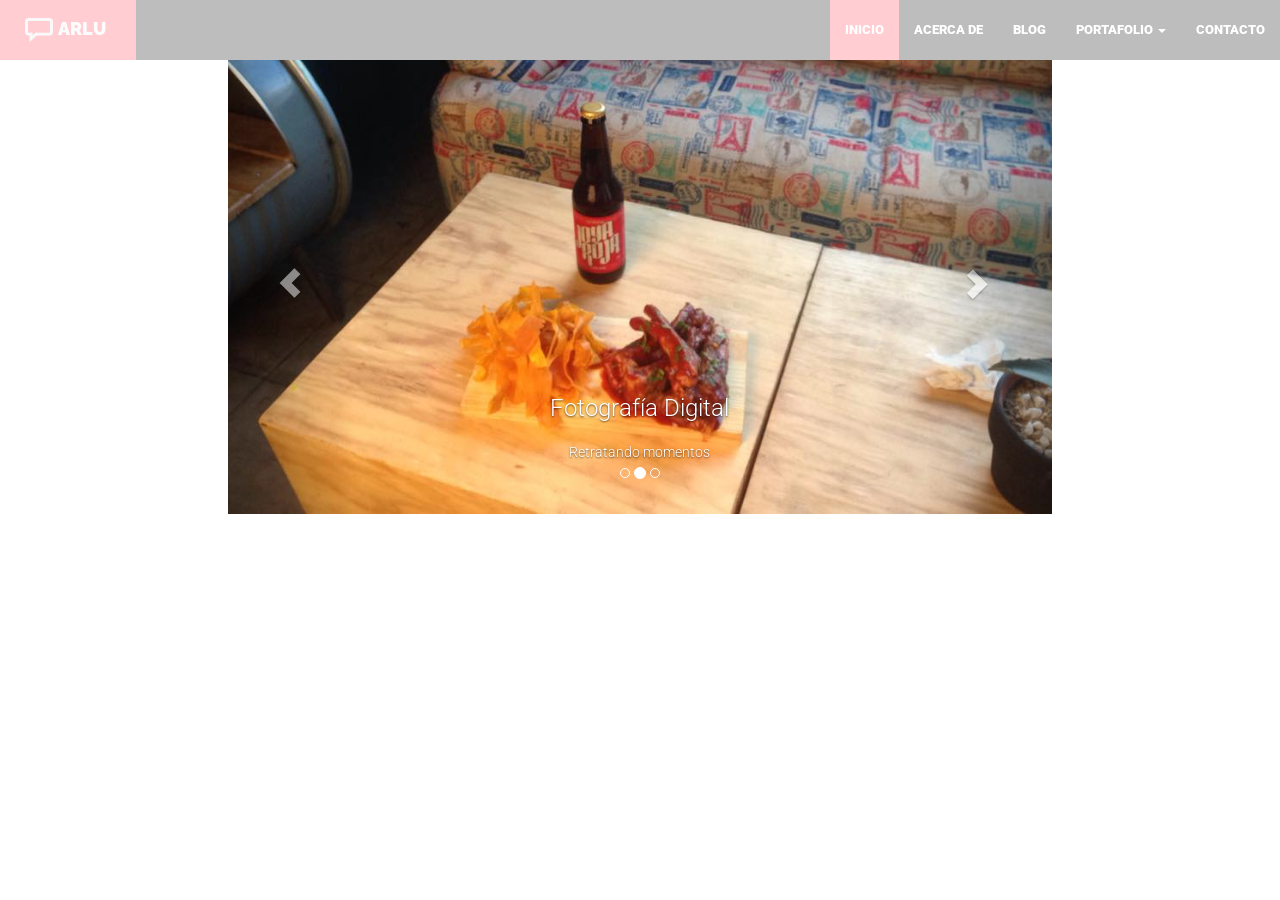
<file: arlu.html>
<html>
<head>
	<title></title>
	<meta>
	<meta charset="utf-8">
    <meta name="viewport" content="width=device-width, initial-scale=1.0">
    <meta name="description" content="RINDU - One Page Business Template<">
    <meta name="author" content="Develpixel">
    <link rel="shortcut icon" href="images/favicon/favicon.ico" type="image/x-icon">
    <link rel="icon" href="images/favicon/favicon.ico" type="image/x-icon">

    <title>RINDU - One Page Business Template</title>

    <!-- Bootstrap core CSS -->
    <link href="css/bootstrap.min.css" rel="stylesheet">
    <!-- Font Awesome CSS -->
    <link href="css/lib/font-awesome.css" rel="stylesheet">
    
    
    <!-- EXPANDING THUMBNAIL CSS -->
    <link rel="stylesheet" href="css/lib/og-component.css" type="text/css" />
    <!-- ANIMATED CSS -->
    <link href="css/lib/animate.css" rel="stylesheet">
    <!-- STYLE CSS -->
    <link href="css/style.css" rel="stylesheet">
    <link href="css/arlu.css" rel="stylesheet">
    <!-- COLOR SCHEME CSS -->
    <link href="css/scheme/light-green.css" rel="stylesheet">
    <!-- MODERNIZER JS -->
    <script src="js/lib/modernizr.custom.js"></script>
    <!-- HTML5 shim and Respond.js IE8 support of HTML5 elements and media queries -->
    <!--[if lt IE 9]>
      <script src="js/html5shiv.js"></script>
      <script src="js/respond.min.js"></script>
    <![endif]-->
</head>

<body>
<header>
	<nav class="navbar navbar-default navbar-fixed-top" role="navigation" id="menu">
            <!--<ul class="navbar-info">
                <li>
                    <i class="fa fa-envelope-o"></i>
                    <span>rindu@kamu.bgt</span>
                </li>
                <li>
                    <i class="fa fa-envelope-o"></i>
                    <span>rindu@kamu.bgt</span>
                </li>
            </ul>-->
            <div class="container-fluid">
                <!-- Brand and toggle get grouped for better mobile display -->
                <div class="navbar-header">
                    <button type="button" class="navbar-toggle" data-toggle="collapse" data-target="#bs-example-navbar-collapse-1">
                        <span class="sr-only">Toggle navigation</span>
                        <span class="icon-bar"></span>
                        <span class="icon-bar"></span>
                        <span class="icon-bar"></span>
                    </button>
                    <a class="navbar-brand" href="#"><img src="images/logo-top-white.png" alt="">Arlu</a>
                </div>

                <!-- Collect the nav links, forms, and other content for toggling -->
                <div class="collapse navbar-collapse" id="bs-example-navbar-collapse-1">
                    <ul class="nav navbar-nav navbar-right">
                        <li class="active"><a class="sscroll" href="#slides">INICIO</a>
                        </li>
                        <li><a class="sscroll" href="#about">ACERCA DE </a>
                        </li>
                        <li><a class="sscroll" href="#portfolio">BLOG</a></li>

                        <li class="dropdown">
                            <a href="#" class="dropdown-toggle" data-toggle="dropdown">PORTAFOLIO <b class="caret"></b></a>
                            <ul class="dropdown-menu" role="menu">
                                <li><a href="index-video.html">PRODUCTO</a>
                                </li>
                                <li><a href="index-static.html">SOCIAL</a>
                                </li>
                                <li><a href="blog.html">PAISAJES</a>
                                </li>
                                <li><a href="blog-post.html">EVENTOS</a>
                                </li>
                            </ul>
                        </li>
                        <li><a class="sscroll" href="#contact">CONTACTO</a></li>
                    </ul>
                </div>
                <!-- /.navbar-collapse -->
            </div>
            <!-- /.container-fluid -->
        </nav>
</header>

<div class="col-md-8 col-md-offset-2" id="slider">
	<div id="carousel-example-generic" class="carousel slide" data-ride="carousel">
      <ol class="carousel-indicators">
        <li data-target="#carousel-example-generic" data-slide-to="0" class=""></li>
        <li data-target="#carousel-example-generic" data-slide-to="1" class="active"></li>
        <li data-target="#carousel-example-generic" data-slide-to="2" class=""></li>
      </ol>
      <div class="carousel-inner" role="listbox">
        <div class="item active">
          <img data-src="holder.js/900x500/auto/#777:#555/text:First slide" alt="First slide [900x500]" src="css/img/pizza.jpg" data-holder-rendered="true">
				<div class="carousel-caption">
				    <h3>Fotografía Digital</h3>
				    <p>Retratando momentos</p>
				  </div>       
         </div>
        <div class="item">
          <img data-src="holder.js/900x500/auto/#666:#444/text:Second slide" alt="Second slide [900x500]" src="css/img/upes.jpg" data-holder-rendered="true">
          <div class="carousel-caption">
		    <h3>Fotografía Digital</h3>
		    <p>Retratando momentos</p>
		  </div>  
        </div>
        <div class="item">
          <img data-src="holder.js/900x500/auto/#555:#333/text:Third slide" alt="Third slide [900x500]" src="[data-uri]" data-holder-rendered="true">
        </div>
      </div>
      <a class="left carousel-control" href="#carousel-example-generic" role="button" data-slide="prev">
        <span class="glyphicon glyphicon-chevron-left" aria-hidden="true"></span>
        <span class="sr-only">Previous</span>
      </a>
      <a class="right carousel-control" href="#carousel-example-generic" role="button" data-slide="next">
        <span class="glyphicon glyphicon-chevron-right" aria-hidden="true"></span>
        <span class="sr-only">Next</span>
      </a>
    </div>
</div>
</body>
</html>
 <script src="js/jquery-1.10.2.min.js"></script>
   
    <!-- BOOTSTRAP JS -->
    <script src="js/bootstrap.min.js"></script>
</file>
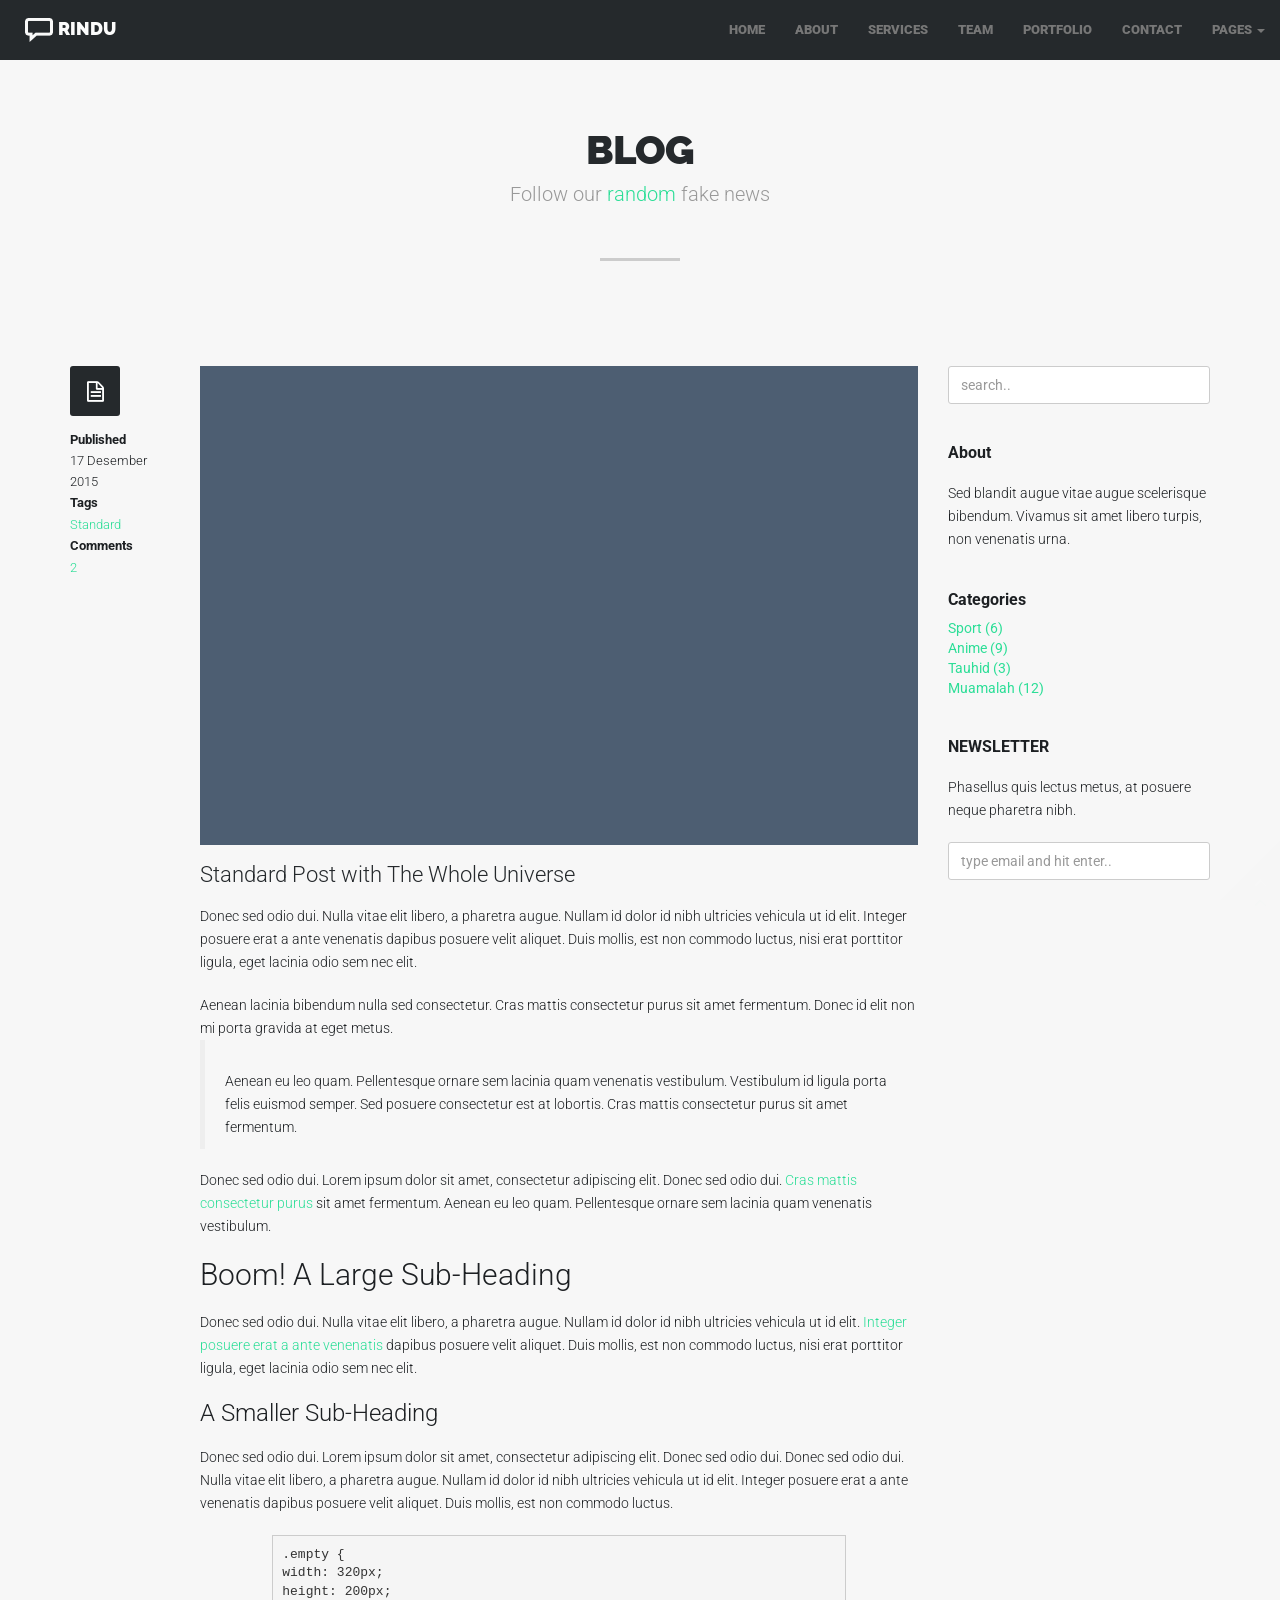
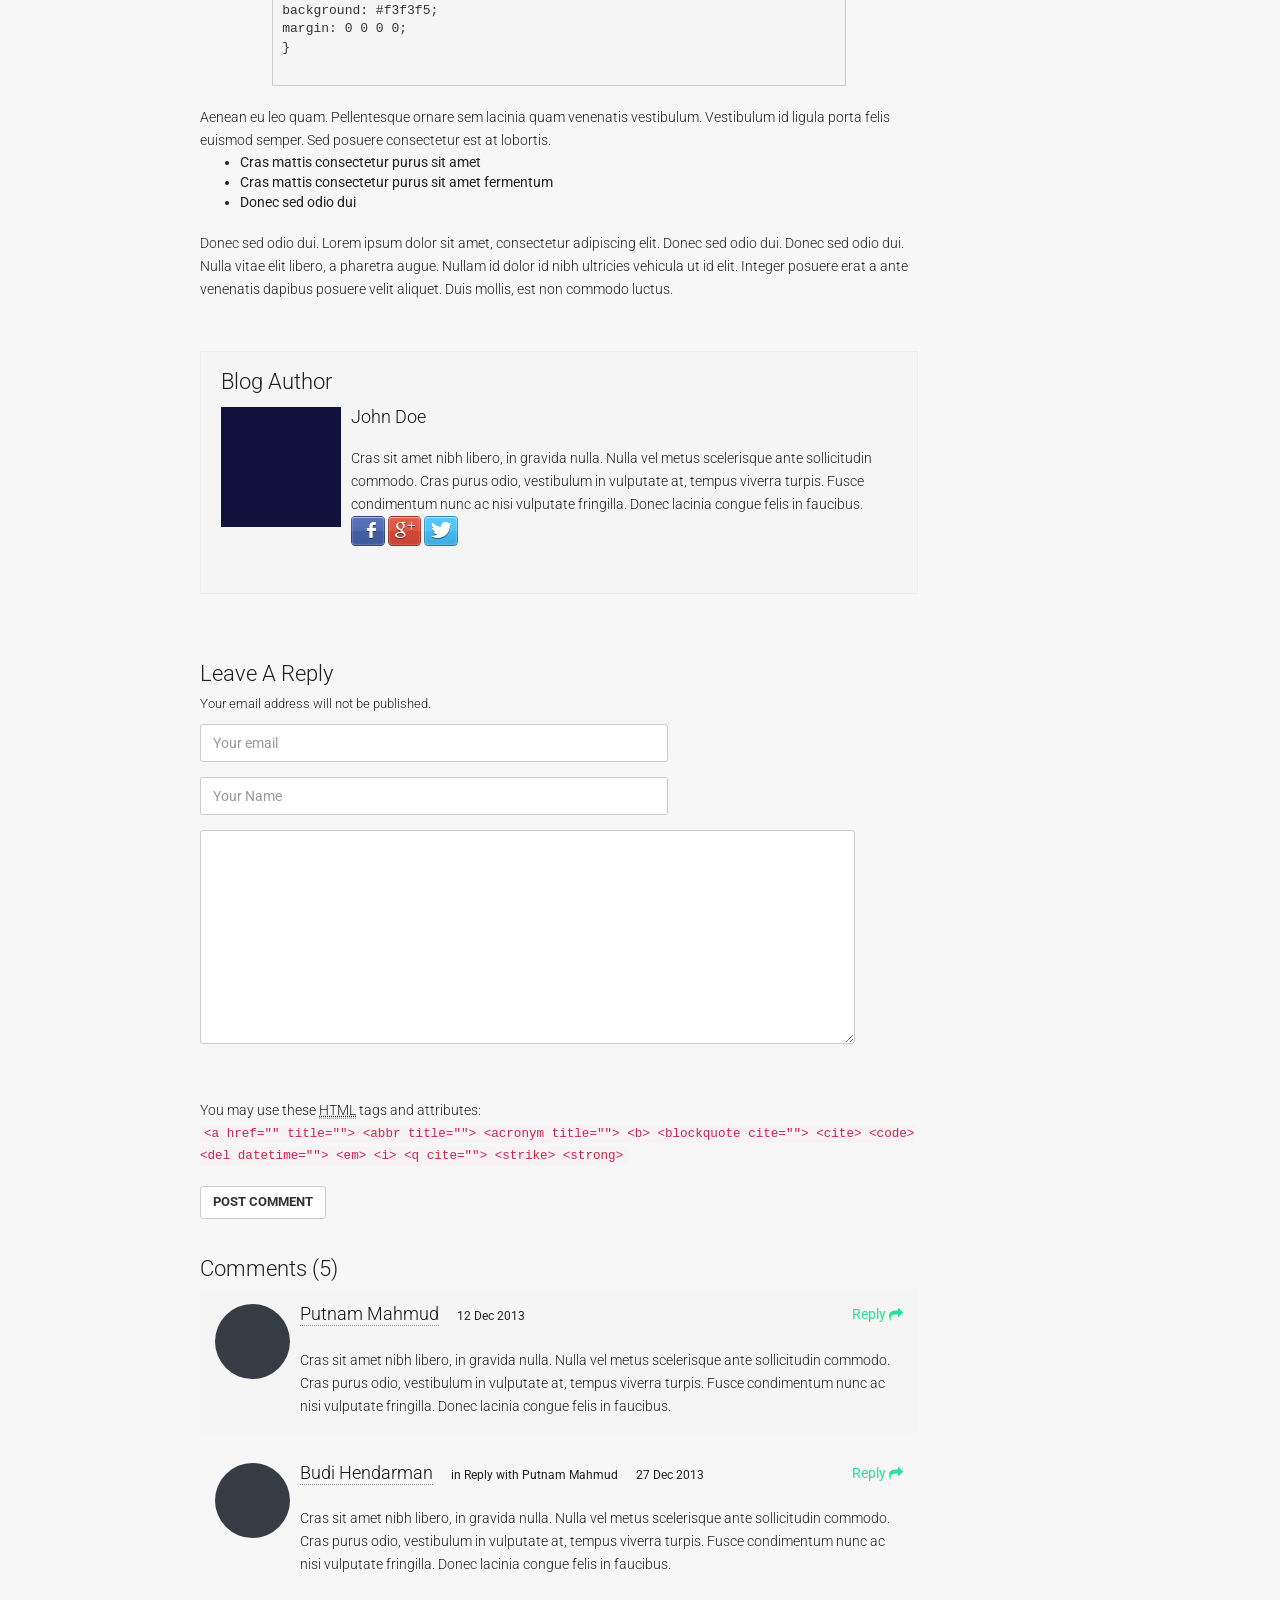
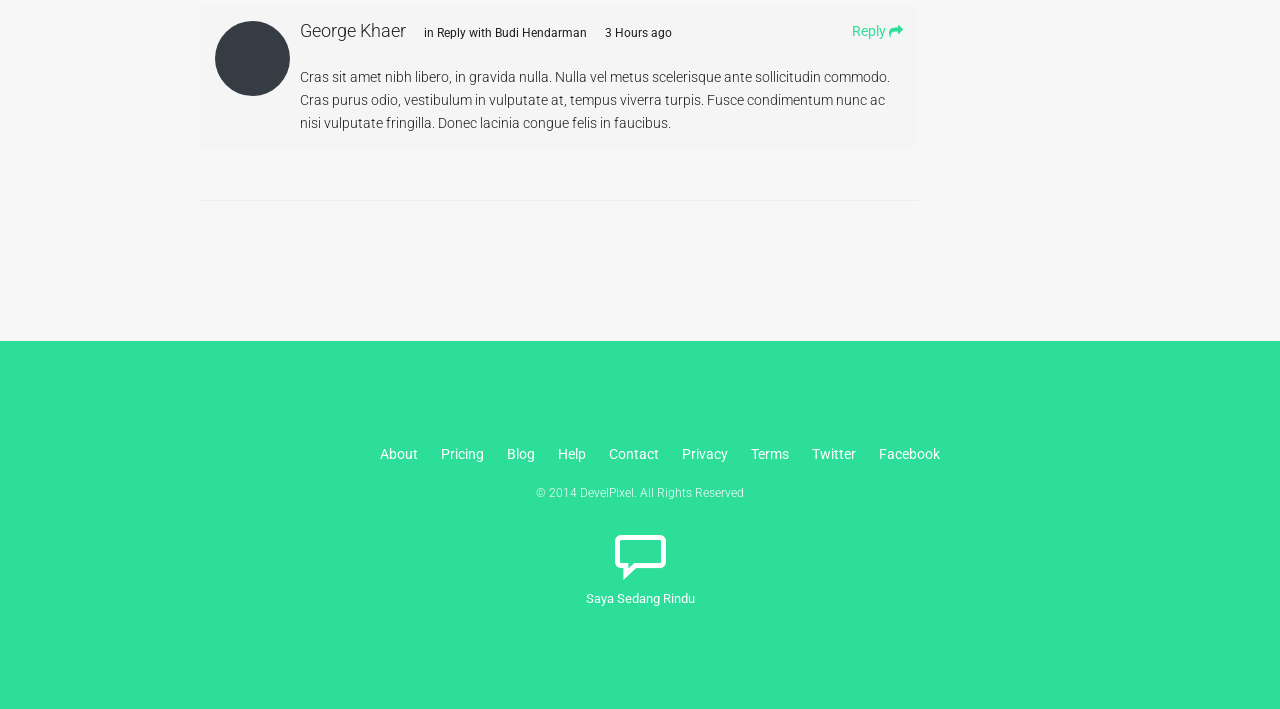
<file: blog-post.html>
<!DOCTYPE html>
<html lang="en">

<head>
    <meta charset="utf-8">
    <meta name="viewport" content="width=device-width, initial-scale=1.0">
    <meta name="description" content="RINDU - One Page Business Template<">
    <meta name="author" content="Develpixel">
    <link rel="shortcut icon" href="images/favicon/favicon.ico" type="image/x-icon">
    <link rel="icon" href="images/favicon/favicon.ico" type="image/x-icon">

    <title>RINDU - One Page Business Template</title>

    <!-- Bootstrap core CSS -->
    <link href="css/bootstrap.min.css" rel="stylesheet">
    <!-- Font Awesome CSS -->
    <link href="css/lib/font-awesome.css" rel="stylesheet">
    <!-- Zocial CSS -->
    <link href="css/lib/zocial.css" rel="stylesheet">
    <!-- VENOBOx CSS -->
    <link rel="stylesheet" href="css/lib/venobox.css" type="text/css" />
    <!-- EXPANDING THUMBNAIL CSS -->
    <link rel="stylesheet" href="css/lib/og-component.css" type="text/css" />
    <!-- ANIMATED CSS -->
    <link href="css/lib/animate.css" rel="stylesheet">
    <!-- STYLE CSS -->
    <link href="css/style.css" rel="stylesheet">
    <!-- COLOR SCHEME CSS -->
    <link href="css/scheme/light-green.css" rel="stylesheet">
    <!-- MODERNIZER JS -->
    <script src="js/lib/modernizr.custom.js"></script>
    <!-- HTML5 shim and Respond.js IE8 support of HTML5 elements and media queries -->
    <!--[if lt IE 9]>
      <script src="js/html5shiv.js"></script>
      <script src="js/respond.min.js"></script>
    <![endif]-->
</head>

<body data-spy="scroll" data-target=".navbar-collapse">
    <!-- BEGIN OUTTER -->
    <div class="outter">
        <!---->


        <!-- BEGIN NAVBAR -->
        <nav class="navbar navbar-default navbar-fixed-top" role="navigation">
            <div class="container-fluid">
                <!-- Brand and toggle get grouped for better mobile display -->
                <div class="navbar-header">
                    <button type="button" class="navbar-toggle" data-toggle="collapse" data-target="#bs-example-navbar-collapse-1">
                        <span class="sr-only">Toggle navigation</span>
                        <span class="icon-bar"></span>
                        <span class="icon-bar"></span>
                        <span class="icon-bar"></span>
                    </button>
                    <a class="navbar-brand" href="#">
                        <img src="images/logo-top-white.png" alt="">RINDU</a>
                </div>

                <!-- Collect the nav links, forms, and other content for toggling -->
                <div class="collapse navbar-collapse" id="bs-example-navbar-collapse-1">
                    <ul class="nav navbar-nav navbar-right">
                        <li><a class="sscroll" href="index.html">HOME</a>
                        </li>
                        <li><a class="sscroll" href="index.html#about">ABOUT</a>
                        </li>
                        <li><a class="sscroll" href="index.html#services">SERVICES</a>
                        </li>
                        <li><a class="sscroll" href="index.html#team">TEAM</a>
                        </li>
                        <li><a class="sscroll" href="index.html#portfolio">PORTFOLIO</a>
                        </li>
                        <li><a class="sscroll" href="index.html#contact">CONTACT</a>
                        </li>
                        <li class="dropdown">
                            <a href="#" class="dropdown-toggle" data-toggle="dropdown">PAGES <b class="caret"></b></a>
                            <ul class="dropdown-menu" role="menu">
                                <li><a href="index-video.html">INDEX VIDEO</a>
                                </li>
                                <li><a href="index-static.html">INDEX STATIC IMAGE</a>
                                </li>
                                <li><a href="blog.html">BLOG</a>
                                </li>
                                <li><a href="blog-post.html">BLOG POST</a>
                                </li>
                                <li><a href="comingsoon.html">COMING SOON</a>
                                </li>
                                <li><a href="shortcodes.html">SHORT CODES</a>
                                </li>
                            </ul>
                        </li>
                    </ul>

                </div>
                <!-- /.navbar-collapse -->
            </div>
            <!-- /.container-fluid -->
        </nav>
        <!-- END NAVBAR -->

        <!-- BEGIN CONTENT SECTION -->
        <div class="section-outter">
            <!-- BEGIN ABOUT  -->
            <section id="blog">
                <div class="section-wrapper">
                    <div class="section-title">
                        <h2 class="title animatez" data-effect="fadeInDown">BLOG</h2>
                        <h4 class="subtitle animatez" data-effect="fadeInUp">Follow our
                            <span class="main-color">random</span>&nbsp;fake news</h4>
                    </div>
                    <hr class="title-break">
                    <div class="section-inner">
                        <div class="container">
                            <div class="row">
                                <!-- BLOG POST -->
                                <div class="col-md-9">

                                  <!-- POST -->
                        <article class="post">
                            <figure>
                                <a href="blog-post.html">
                                    <img src="images/blog-thumb.jpg" alt="">
                                </a>
                            </figure>
                            <div class="post-meta">
                                <a class="post-icon" href="blog-post.html"><i class="fa fa-file-text-o"></i></a>
                                <h5>Published</h5>
                                <span class="published">17 Desember 2015</span>
                                <h5>Tags</h5>
                                <span><a href="javascript:;">Standard</a>
                                </span>
                                <h5>Comments</h5>
                                <span><a href="javascript:;">2</a>
                                </span>
                            </div>
                            <h2 class="post-title"><a href="blog-post.html">Standard Post with The Whole Universe</a>
                            </h2>
                            <div class="post-content">
                                <p>Donec sed odio dui. Nulla vitae elit libero, a pharetra augue. Nullam id dolor id nibh ultricies vehicula ut id elit. Integer posuere erat a ante venenatis dapibus posuere velit aliquet. Duis mollis, est non commodo luctus, nisi erat porttitor ligula, eget lacinia odio sem nec elit.</p>
                                <p>
                                    <span id="more-795"></span>
                                </p>
                                <p>Aenean lacinia bibendum nulla sed consectetur. Cras mattis consectetur purus sit amet fermentum. Donec id elit non mi porta gravida at eget metus.</p>
                                <blockquote>
                                    <p>Aenean eu leo quam. Pellentesque ornare sem lacinia quam venenatis vestibulum. Vestibulum id ligula porta felis euismod semper. Sed posuere consectetur est at lobortis. Cras mattis consectetur purus sit amet fermentum.</p>
                                </blockquote>
                                <p>Donec sed odio dui. Lorem ipsum dolor sit amet, consectetur adipiscing elit. Donec sed odio dui. <a href="#">Cras mattis consectetur purus</a> sit amet fermentum. Aenean eu leo quam. Pellentesque ornare sem lacinia quam venenatis vestibulum.</p>
                                <h2>Boom! A Large Sub-Heading</h2>
                                <p>Donec sed odio dui. Nulla vitae elit libero, a pharetra augue. Nullam id dolor id nibh ultricies vehicula ut id elit. <a href="#">Integer posuere erat a ante venenatis</a> dapibus posuere velit aliquet. Duis mollis, est non commodo luctus, nisi erat porttitor ligula, eget lacinia odio sem nec elit.</p>
                                <h3>A Smaller Sub-Heading</h3>
                                <p>Donec sed odio dui. Lorem ipsum dolor sit amet, consectetur adipiscing elit. Donec sed odio dui. Donec sed odio dui. Nulla vitae elit libero, a pharetra augue. Nullam id dolor id nibh ultricies vehicula ut id elit. Integer posuere erat a ante venenatis dapibus posuere velit aliquet. Duis mollis, est non commodo luctus.</p>
                                <pre>
.empty { 
width: 320px;
height: 200px; 
background: #f3f3f5; 
margin: 0 0 0 0;
}
                                </pre>
                                <p>Aenean eu leo quam. Pellentesque ornare sem lacinia quam venenatis vestibulum. Vestibulum id ligula porta felis euismod semper. Sed posuere consectetur est at lobortis.</p>
                                <ul>
                                    <li>Cras mattis consectetur purus sit amet</li>
                                    <li>Cras mattis consectetur purus sit amet fermentum</li>
                                    <li>Donec sed odio dui</li>
                                </ul>
                                <p>Donec sed odio dui. Lorem ipsum dolor sit amet, consectetur adipiscing elit. Donec sed odio dui. Donec sed odio dui. Nulla vitae elit libero, a pharetra augue. Nullam id dolor id nibh ultricies vehicula ut id elit. Integer posuere erat a ante venenatis dapibus posuere velit aliquet. Duis mollis, est non commodo luctus.</p>
                            </div>
                            <div class="spacer medium"></div>
                            <div class="post-author">
                                <h2 class="post-title">Blog Author</h2>
                                <div class="media">
                                    <figure class="pull-left">
                                        <img class="media-object" src="images/author.png" alt="Author">
                                    </figure>
                                    <div class="media-body">
                                        <h4 class="media-heading"><a href="javascript:;">John Doe</a>
                                        </h4>
                                        <p>
                                            Cras sit amet nibh libero, in gravida nulla. Nulla vel metus scelerisque ante sollicitudin commodo. Cras purus odio, vestibulum in vulputate at, tempus viverra turpis. Fusce condimentum nunc ac nisi vulputate fringilla. Donec lacinia congue felis in faucibus.
                                            <br>
                                            <a href="#" class="zocial icon facebook">Sign in with Facebook</a>
                                            <a href="#" class="zocial icon googleplus">Sign in with Facebook</a>
                                            <a href="#" class="zocial icon twitter">Sign in with Facebook</a>
                                        </p>
                                    </div>
                                </div>
                            </div>
                            <div class="spacer medium"></div>
                            <div class="blog-comments">
                                    <!-- BLOG REPLY -->
                                    <h2 class="post-title">Leave A Reply
                                        <span>Your email address will not be published.</span>
                                    </h2>
                                    <form role="form">
                                        <div class="form-group row">
                                            <div class="col-md-8">
                                                <input type="email" class="form-control col-md-6" placeholder="Your email">
                                            </div>
                                        </div>
                                        <div class="form-group row">
                                            <div class="col-md-8">
                                                <input type="text" class="form-control" placeholder="Your Name">
                                            </div>
                                        </div>
                                        <div class="form-group row">
                                            <div class="col-lg-11">
                                                <textarea class="form-control" rows="10"></textarea>
                                            </div>
                                        </div>
                                        <br>
                                        <p>You may use these
                                            <abbr title="HyperText Markup Language">HTML</abbr>&nbsp;tags and attributes:
                                        </p>
                                        <code>&lt;a href="" title=""&gt; &lt;abbr title=""&gt; &lt;acronym title=""&gt; &lt;b&gt; &lt;blockquote cite=""&gt; &lt;cite&gt; &lt;code&gt; &lt;del datetime=""&gt; &lt;em&gt; &lt;i&gt; &lt;q cite=""&gt; &lt;strike&gt; &lt;strong&gt;</code>
                                        <p></p>
                                        <button type="submit" class="btn btn-default">Post Comment</button>
                                    </form>
                                    <!-- END BLOG REPLY -->
                                    <h2 class="post-title">Comments (5)</h2>
                                    <div class="blog-comment-content">
                                        <ul class="media-list">
                                            <li class="media">
                                                <figure class="pull-left">
                                                    <a href="javascript:;">
                                                        <img class="media-object" src="images/people-1.jpg" alt="comment-1">
                                                    </a>
                                                </figure>
                                                <div class="media-body">
                                                    <div class="comment-meta">
                                                        <h4 class="media-heading"><a href="javascript:;">Putnam Mahmud</a>
                                                        </h4>
                                                        <span class="time">
                                                            12 Dec 2013
                                                        </span>
                                                        <div class="comment-extra pull-right">
                                                            <a href="javascript:;">Reply <i class="fa fa-share"></i></a>
                                                        </div>
                                                    </div>
                                                    <p>
                                                        Cras sit amet nibh libero, in gravida nulla. Nulla vel metus scelerisque ante sollicitudin commodo. Cras purus odio, vestibulum in vulputate at, tempus viverra turpis. Fusce condimentum nunc ac nisi vulputate fringilla. Donec lacinia congue felis in faucibus.</p>
                                                </div>
                                            </li>
                                            <li class="media">
                                                <figure class="pull-left">
                                                    <a href="javascript:;">
                                                        <img class="media-object" src="images/people-2.jpg" alt="comment-1">
                                                    </a>
                                                </figure>
                                                <div class="media-body">
                                                    <div class="comment-meta">
                                                        <h4 class="media-heading"><a href="javascript:;">Budi Hendarman</a>
                                                        </h4>
                                                        <span class="in-reply">
                                                            in Reply with Putnam Mahmud
                                                        </span>
                                                        <span class="time">
                                                            27 Dec 2013
                                                        </span>
                                                        <div class="comment-extra pull-right">
                                                            <a href="javascript:;">Reply <i class="fa fa-share"></i></a>
                                                        </div>
                                                    </div>
                                                    <p>
                                                        Cras sit amet nibh libero, in gravida nulla. Nulla vel metus scelerisque ante sollicitudin commodo. Cras purus odio, vestibulum in vulputate at, tempus viverra turpis. Fusce condimentum nunc ac nisi vulputate fringilla. Donec lacinia congue felis in faucibus.</p>
                                                </div>
                                            </li>
                                            <li class="media">
                                                <figure class="pull-left">
                                                    <a href="javascript:;">
                                                        <img class="media-object" src="images/people-3.jpg" alt="comment-1">
                                                    </a>
                                                </figure>
                                                <div class="media-body">
                                                    <div class="comment-meta">
                                                        <h4 class="media-heading">George Khaer
                                                        </h4>
                                                        <span class="in-reply">
                                                            in Reply with Budi Hendarman
                                                        </span>
                                                        <span class="time">
                                                            3 Hours ago
                                                        </span>
                                                        <div class="comment-extra pull-right">
                                                            <a href="javascript:;">Reply <i class="fa fa-share"></i></a>
                                                        </div>
                                                    </div>
                                                    <p>
                                                        Cras sit amet nibh libero, in gravida nulla. Nulla vel metus scelerisque ante sollicitudin commodo. Cras purus odio, vestibulum in vulputate at, tempus viverra turpis. Fusce condimentum nunc ac nisi vulputate fringilla. Donec lacinia congue felis in faucibus.</p>
                                                </div>
                                            </li>
                                        </ul>
                                    </div>
                                </div>
                        </article>
                        <!-- END BLOG POST -->

                                </div>
                                <!-- BLOG WIDGET -->
                                <div class="col-md-3">
                                    <!-- WIDGET -->
                                    <div class="widget">
                                        <form role="form">
                                            <div class="form-group">
                                                <input type="text" class="form-control" id="exampleInputEmail1" placeholder="search..">
                                            </div>
                                        </form>
                                    </div>

                                    <!-- WIDGET -->
                                    <div class="widget">
                                        <h3 class="widget-title">About</h3>
                                        <p>Sed blandit augue vitae augue scelerisque bibendum. Vivamus sit amet libero turpis, non venenatis urna.</p>
                                    </div>

                                    <!-- WIDGET -->
                                    <div class="widget">
                                        <h3 class="widget-title">
                                            Categories
                                        </h3>
                                        <ul>
                                            <li><a href="javascript:;">Sport (6)</a>
                                            </li>
                                            <li><a href="javascript:;">Anime (9)</a>
                                            </li>
                                            <li><a href="javascript:;">Tauhid (3)</a>
                                            </li>
                                            <li><a href="javascript:;">Muamalah (12)</a>
                                            </li>
                                        </ul>
                                    </div>

                                    <!-- WIDGET -->
                                    <div class="widget">
                                        <h3 class="widget-title">NEWSLETTER</h3>
                                        <p>Phasellus quis lectus metus, at posuere neque pharetra nibh.</p>
                                        <br/>
                                        <form role="form">
                                            <div class="form-group">
                                                <input type="text" class="form-control" id="exampleInputEmail2" placeholder="type email and hit enter..">
                                            </div>
                                        </form>
                                    </div>
                                </div>
                            </div>
                        </div>
                    </div>
                    <div class="spacer big"></div>
                </div>
            </section>
            <!-- END BLOG -->

            <footer class="footer white section-wrapper">
                <nav class="footer-nav" role="navigation">
                    <ul>
                        <li><a class="sscroll" href="#about">About</a>
                        </li>
                        <li><a href="javascript:;">Pricing</a>
                        </li>
                        <li><a href="blog.html">Blog</a>
                        </li>
                        <li><a href="javascript:;">Help</a>
                        </li>
                        <li><a class="sscroll" href="#contact">Contact</a>
                        </li>
                        <li><a href="javascript:;">Privacy</a>
                        </li>
                        <li><a href="javascript:;">Terms</a>
                        </li>
                        <li><a href="javascript:;">Twitter</a>
                        </li>
                        <li><a href="http://www.facebook.com/Develpixel">Facebook</a>
                        </li>
                    </ul>
                </nav>
                <p class="copyright">&copy; 2014 DevelPixel. All Rights Reserved</p>
                <div class="footer-logo">
                    <img src="images/logo-white.png" alt="">
                    <span>Saya Sedang Rindu</span>
                </div>
                <div class="spacer big"></div>
            </footer>

        </div>
        <!-- END CONTENT SECTION -->

        <!---->
    </div>
    <!-- END OUTTER -->

    <!-- BACK TO TOP -->
    <div class="totop" id="backtotop">
        <span>
            <a href="#home" class="first sscroll"><i class="fa fa-angle-up"></i></a>
            <a href="#home" class="hover sscroll"><i class="fa fa-angle-up"></i></a>
        </span>
    </div>
    <!-- END BACK TO TOP -->

    <!-- Bootstrap core JavaScript
    ================================================== -->
    <!-- Placed at the end of the document so the pages load faster -->
    <script src="js/jquery-1.10.2.min.js"></script>
    <!-- EXPANDING THUMBNAIL JS -->
    <script src="js/lib/grid.js"></script>
    <!-- BOOTSTRAP JS -->
    <script src="js/bootstrap.min.js"></script>
    <!-- SUPER SLIDES JS -->
    <script src="js/lib/jquery.superslides.min.js"></script>
    <!-- JQUERY BACK TO TOP -->
    <script src="js/lib/jquery.backtotop.js"></script>
    <!-- JQUERY PARALLAX -->
    <script src="js/lib/jquery.parallax.js"></script>
    <!-- JQUERY BACKGROUND VIDEO -->
    <script src="js/lib/jquery.backgroundvideo.js"></script>
    <!-- JQUERY VENOBOX VIDEO -->
    <script src="js/lib/venobox.min.js"></script>
    <!-- JQUERY WAYPOINT -->
    <script src="js/lib/waypoints.js"></script>
    <!-- JQUERY WAYPOINT -->
    <script src="js/lib/jquery.countTo.js"></script>
    <!-- JQUERY SMOOTH SCROLL -->
    <script src="js/lib/jquery.smooth-scroll.min.js"></script>
    <!-- JQUERY FITVID -->
    <script src="js/lib/jquery.fitvid.js"></script>
    <!-- HTML 5 PLAYER -->
    <script src="js/lib/mediaelement.min.js"></script>
    <!-- JQUERY MASONRY LAYOUT 
    <script src="js/lib/masonry.pkgd.min.js"></script>-->
    <!-- JQUERT SUDO SLIDER JS -->
    <script src="js/lib/jquery.sudoslider.min.js"></script>
    <!-- MAIN JS -->
    <script src="js/main.js"></script>
</body>

</html>
</file>
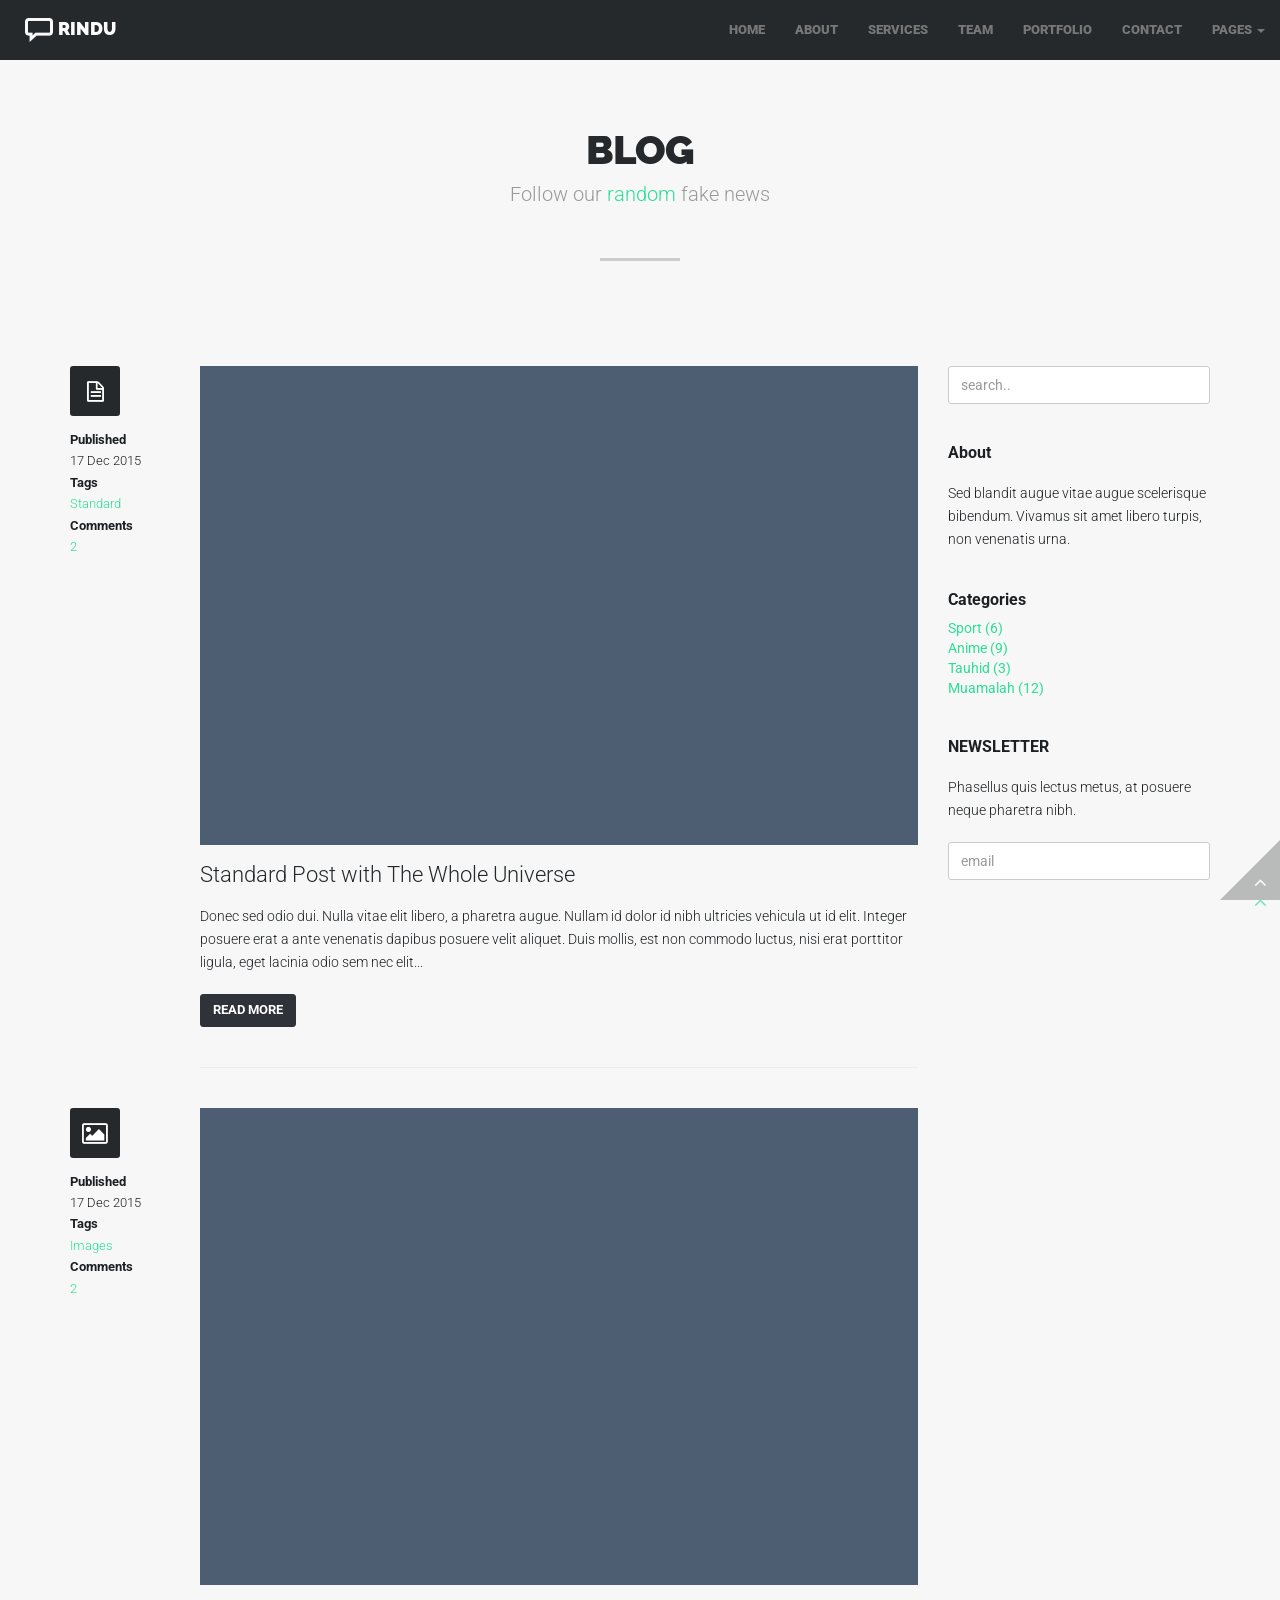
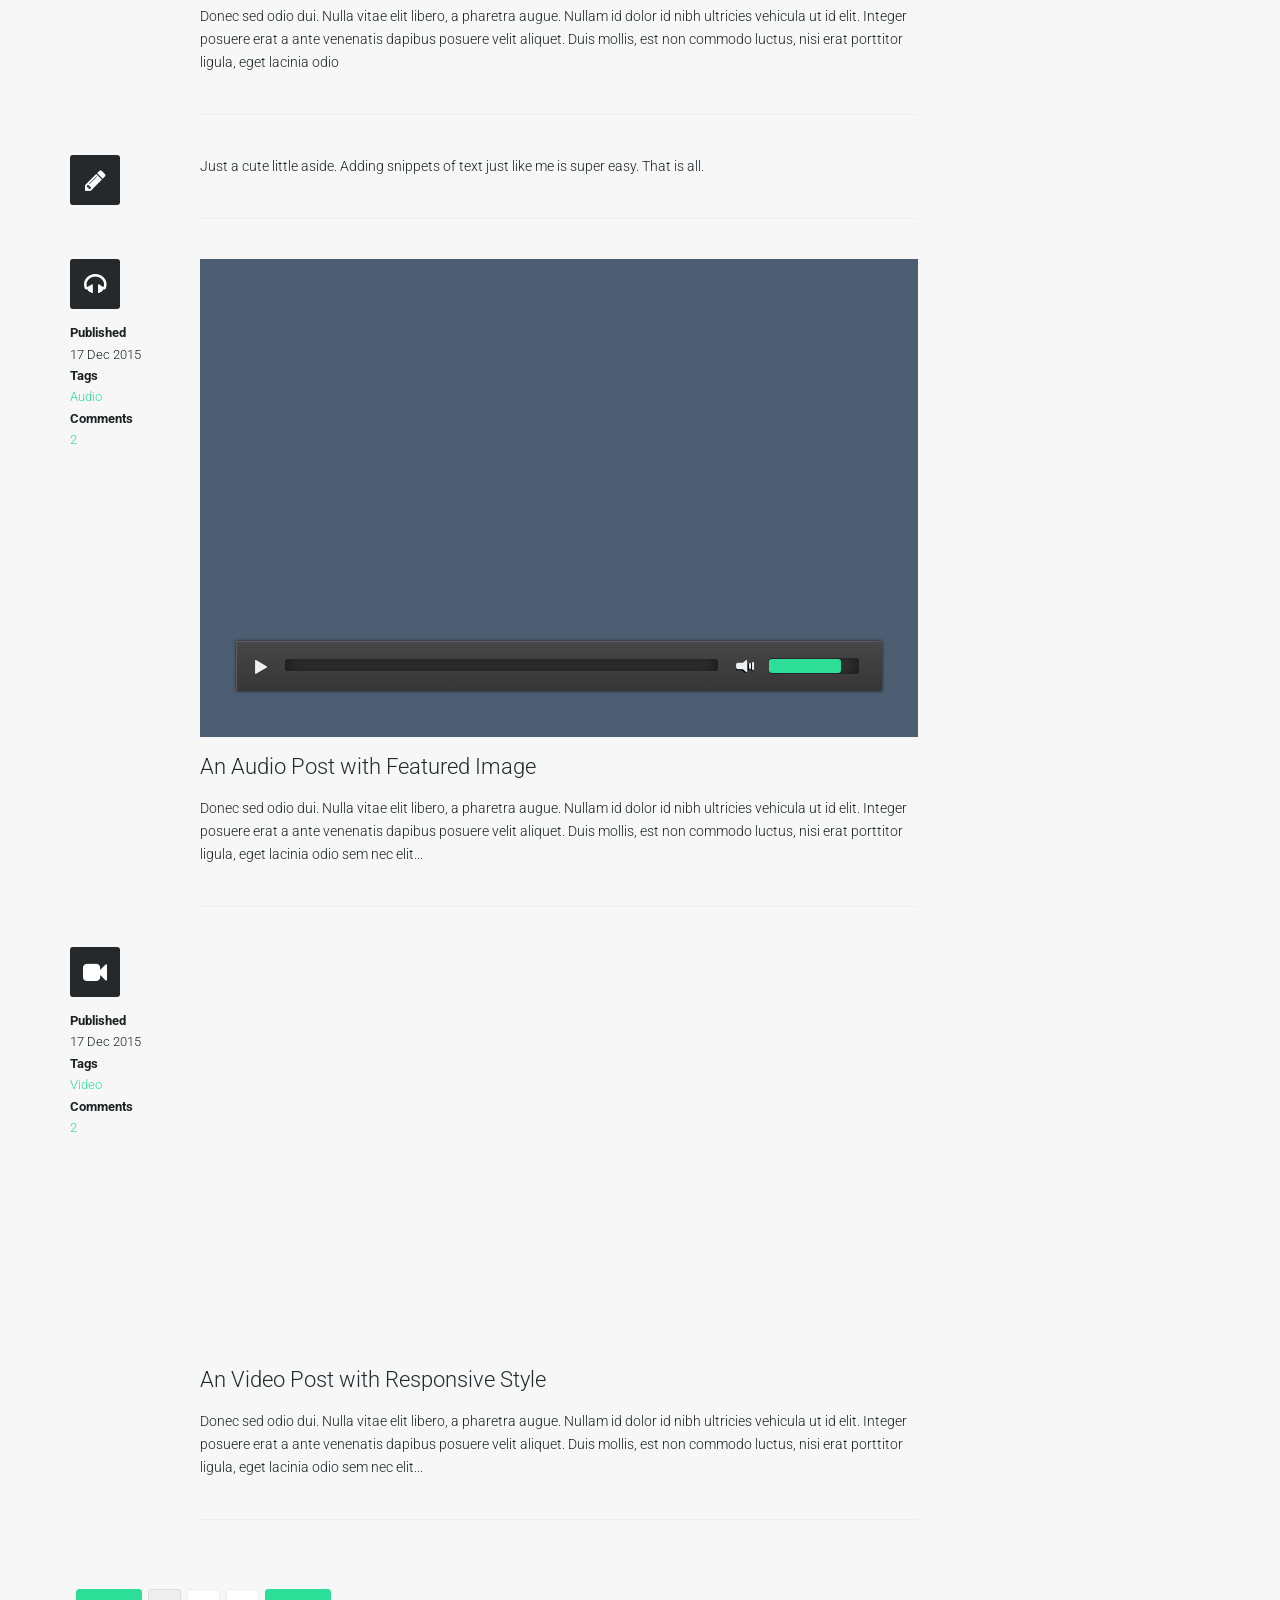
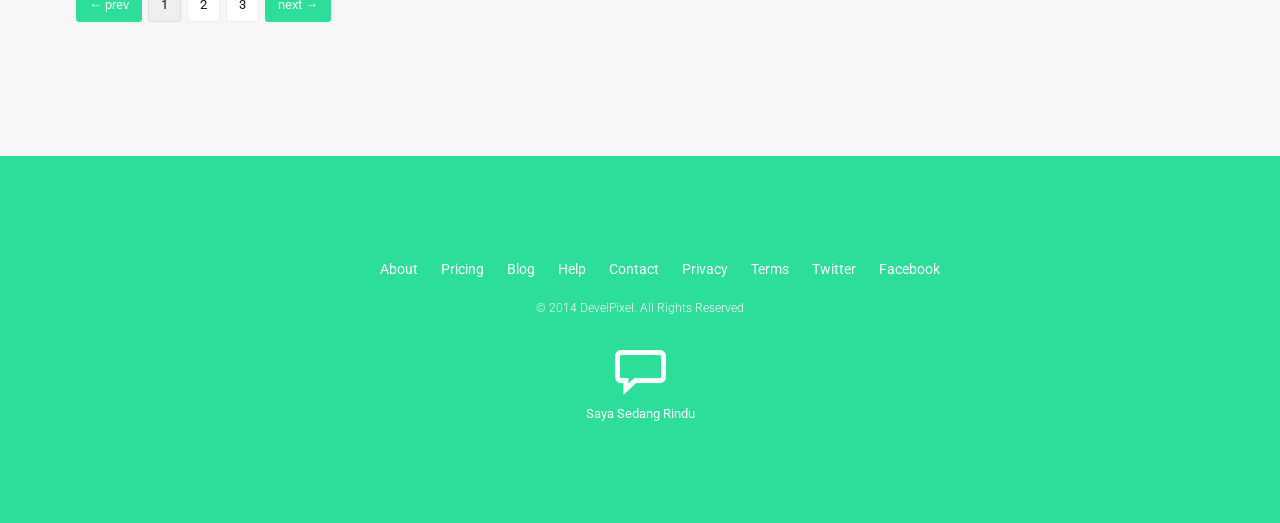
<file: blog.html>
<!DOCTYPE html>
<html lang="en">

<head>
    <meta charset="utf-8">
    <meta name="viewport" content="width=device-width, initial-scale=1.0">
    <meta name="description" content="RINDU - One Page Business Template<">
    <meta name="author" content="Develpixel">
    <link rel="shortcut icon" href="images/favicon/favicon.ico" type="image/x-icon">
    <link rel="icon" href="images/favicon/favicon.ico" type="image/x-icon">

    <title>RINDU - One Page Business Template</title>

    <!-- Bootstrap core CSS -->
    <link href="css/bootstrap.min.css" rel="stylesheet">
    <!-- Font Awesome CSS -->
    <link href="css/lib/font-awesome.css" rel="stylesheet">
    <!-- Zocial CSS -->
    <link href="css/lib/zocial.css" rel="stylesheet">
    <!-- VENOBOx CSS -->
    <link rel="stylesheet" href="css/lib/venobox.css" type="text/css" />
    <!-- EXPANDING THUMBNAIL CSS -->
    <link rel="stylesheet" href="css/lib/og-component.css" type="text/css" />
    <!-- ANIMATED CSS -->
    <link href="css/lib/animate.css" rel="stylesheet">
    <!-- STYLE CSS -->
    <link href="css/style.css" rel="stylesheet">
    <!-- COLOR SCHEME CSS -->
    <link href="css/scheme/light-green.css" rel="stylesheet">
    <!-- MODERNIZER JS -->
    <script src="js/lib/modernizr.custom.js"></script>
    <!-- HTML5 shim and Respond.js IE8 support of HTML5 elements and media queries -->
    <!--[if lt IE 9]>
      <script src="js/html5shiv.js"></script>
      <script src="js/respond.min.js"></script>
    <![endif]-->
</head>

<body data-spy="scroll" data-target=".navbar-collapse">
    <!-- BEGIN OUTTER -->
    <div class="outter">
        <!---->


        <!-- BEGIN NAVBAR -->
        <nav class="navbar navbar-default navbar-fixed-top" role="navigation">
            <div class="container-fluid">
                <!-- Brand and toggle get grouped for better mobile display -->
                <div class="navbar-header">
                    <button type="button" class="navbar-toggle" data-toggle="collapse" data-target="#bs-example-navbar-collapse-1">
                        <span class="sr-only">Toggle navigation</span>
                        <span class="icon-bar"></span>
                        <span class="icon-bar"></span>
                        <span class="icon-bar"></span>
                    </button>
                    <a class="navbar-brand" href="#">
                        <img src="images/logo-top-white.png" alt="">RINDU</a>
                </div>

                <!-- Collect the nav links, forms, and other content for toggling -->
                <div class="collapse navbar-collapse" id="bs-example-navbar-collapse-1">
                    <ul class="nav navbar-nav navbar-right">
                        <li><a class="sscroll" href="index.html">HOME</a>
                        </li>
                        <li><a class="sscroll" href="index.html#about">ABOUT</a>
                        </li>
                        <li><a class="sscroll" href="index.html#services">SERVICES</a>
                        </li>
                        <li><a class="sscroll" href="index.html#team">TEAM</a>
                        </li>
                        <li><a class="sscroll" href="index.html#portfolio">PORTFOLIO</a>
                        </li>
                        <li><a class="sscroll" href="index.html#contact">CONTACT</a>
                        </li>
                        <li class="dropdown">
                            <a href="#" class="dropdown-toggle" data-toggle="dropdown">PAGES <b class="caret"></b></a>
                            <ul class="dropdown-menu" role="menu">
                                <li><a href="index-video.html">INDEX VIDEO</a>
                                </li>
                                <li><a href="index-static.html">INDEX STATIC IMAGE</a>
                                </li>
                                <li><a href="blog.html">BLOG</a>
                                </li>
                                <li><a href="blog-post.html">BLOG POST</a>
                                </li>
                                <li><a href="comingsoon.html">COMING SOON</a>
                                </li>
                                <li><a href="shortcodes.html">SHORT CODES</a>
                                </li>
                            </ul>
                        </li>
                    </ul>
                </div>
                <!-- /.navbar-collapse -->
            </div>
            <!-- /.container-fluid -->
        </nav>
        <!-- END NAVBAR -->

        <!-- BEGIN CONTENT SECTION -->
        <div class="section-outter">
            <!-- BEGIN ABOUT  -->
            <section id="blog">
                <div class="section-wrapper">
                    <div class="section-title">
                        <h2 class="title animatez" data-effect="fadeInDown">BLOG</h2>
                        <h4 class="subtitle animatez" data-effect="fadeInUp">Follow our
                            <span class="main-color">random</span>&nbsp;fake news</h4>
                    </div>
                    <hr class="title-break">
                    <div class="section-inner">
                        <div class="container">
                            <div class="row">
                                <!-- BLOG POST -->
                                <div class="col-md-9">

                                    <!-- POST 1 -->
                                    <article class="post animatez" data-effect="fadeInUp">
                                        <figure>
                                            <a href="blog-post.html">
                                                <img src="images/blog-thumb.jpg" alt="">
                                            </a>
                                        </figure>
                                        <div class="post-meta">
                                            <a class="post-icon" href="blog-post.html"><i class="fa fa-file-text-o"></i></a>
                                            <h5>Published</h5>
                                            <span class="published">17 Dec 2015</span>
                                            <h5>Tags</h5>
                                            <span><a href="javascript:;">Standard</a>
                                            </span>
                                            <h5>Comments</h5>
                                            <span><a href="javascript:;">2</a>
                                            </span>
                                        </div>
                                        <h2 class="post-title"><a href="blog-post.html">Standard Post with The Whole Universe</a>
                                        </h2>
                                        <div class="post-content">
                                            <p>Donec sed odio dui. Nulla vitae elit libero, a pharetra augue. Nullam id dolor id nibh ultricies vehicula ut id elit. Integer posuere erat a ante venenatis dapibus posuere velit aliquet. Duis mollis, est non commodo luctus, nisi erat porttitor ligula, eget lacinia odio sem nec elit...</p>
                                            <p><a href="blog-post.html" class="btn btn-dark">Read More</a>
                                            </p>
                                        </div>
                                    </article>

                                    <!-- POST 2 -->
                                    <article class="post animatez" data-effect="fadeInUp">
                                        <figure>
                                            <a href="blog-post.html">
                                                <img src="images/blog-thumb-2.jpg" alt="">
                                            </a>
                                        </figure>
                                        <div class="post-meta">
                                            <a class="post-icon" href="blog-post.html"><i class="fa fa-picture-o"></i></a>
                                            <h5>Published</h5>
                                            <span class="published">17 Dec 2015</span>
                                            <h5>Tags</h5>
                                            <span><a href="javascript:;">Images</a>
                                            </span>
                                            <h5>Comments</h5>
                                            <span><a href="javascript:;">2</a>
                                            </span>
                                        </div>
                                        <div class="post-content">
                                            <p>Donec sed odio dui. Nulla vitae elit libero, a pharetra augue. Nullam id dolor id nibh ultricies vehicula ut id elit. Integer posuere erat a ante venenatis dapibus posuere velit aliquet. Duis mollis, est non commodo luctus, nisi erat porttitor ligula, eget lacinia odio</p>
                                        </div>
                                    </article>

                                    <!-- POST 3 -->
                                    <article class="post animatez" data-effect="fadeInUp">
                                        <div class="post-meta">
                                            <a class="post-icon" href="blog-post.html"><i class="fa fa-pencil"></i></a>
                                        </div>
                                        <div class="post-content">
                                            <p>Just a cute little aside. Adding snippets of text just like me is super easy. That is all.</p>
                                        </div>
                                    </article>

                                    <!-- POST 4 -->
                                    <article class="post animatez" data-effect="fadeInUp">
                                        <figure>
                                            <a href="blog-post.html">
                                                <img src="images/blog-thumb-3.jpg" alt="">
                                            </a>
                                            <!-- audio wrapper -->
                                            <div class="audio-wrapper">
                                                <audio controls>
                                                    <source src="https://ia700401.us.archive.org/20/items/MurottalAlQuranRadioRodja756Am/077_surahAl-mursalaat.mp3" type="audio/mpeg">
                                                        <p>Your browser does not support the audio element.</p>
                                                </audio>
                                            </div>
                                            <!-- end audio wrapper -->
                                        </figure>
                                        <div class="post-meta">
                                            <a class="post-icon" href="blog-post.html"><i class="fa fa-headphones"></i></a>
                                            <h5>Published</h5>
                                            <span class="published">17 Dec 2015</span>
                                            <h5>Tags</h5>
                                            <span><a href="javascript:;">Audio</a>
                                            </span>
                                            <h5>Comments</h5>
                                            <span><a href="javascript:;">2</a>
                                            </span>
                                        </div>
                                        <h2 class="post-title"><a href="blog-post.html">An Audio Post with Featured Image</a>
                                        </h2>
                                        <div class="post-content">

                                            <p>Donec sed odio dui. Nulla vitae elit libero, a pharetra augue. Nullam id dolor id nibh ultricies vehicula ut id elit. Integer posuere erat a ante venenatis dapibus posuere velit aliquet. Duis mollis, est non commodo luctus, nisi erat porttitor ligula, eget lacinia odio sem nec elit...</p>
                                        </div>
                                    </article>

                                    <!-- POST 5 -->
                                    <article class="post animatez" data-effect="fadeInUp">
                                        <figure>
                                            <div class="video-wrapper responsive-video">
                                                <iframe src="http://player.vimeo.com/video/50194334?title=0&amp;byline=0&amp;portrait=0&amp;color=4cddf3" width="500" height="281" allowfullscreen></iframe>
                                            </div>
                                        </figure>
                                        <div class="post-meta">
                                            <a class="post-icon" href="blog-post.html"><i class="fa fa-video-camera"></i></a>
                                            <h5>Published</h5>
                                            <span class="published">17 Dec 2015</span>
                                            <h5>Tags</h5>
                                            <span><a href="javascript:;">Video</a>
                                            </span>
                                            <h5>Comments</h5>
                                            <span><a href="javascript:;">2</a>
                                            </span>
                                        </div>
                                        <h2 class="post-title"><a href="blog-post.html">An Video Post with Responsive Style</a>
                                        </h2>
                                        <div class="post-content">

                                            <p>Donec sed odio dui. Nulla vitae elit libero, a pharetra augue. Nullam id dolor id nibh ultricies vehicula ut id elit. Integer posuere erat a ante venenatis dapibus posuere velit aliquet. Duis mollis, est non commodo luctus, nisi erat porttitor ligula, eget lacinia odio sem nec elit...</p>
                                        </div>
                                    </article>

                                    <ul class="pagination">
                                        <li class="pag-prev"><a href="#">← prev</a>
                                        </li>
                                        <li class="active"><a href="#">1</a>
                                        </li>
                                        <li><a href="#">2</a>
                                        </li>
                                        <li><a href="#">3</a>
                                        </li>
                                        <li class="pag-next"><a href="#">next →</a>
                                        </li>
                                    </ul>

                                </div>
                                <!-- BLOG WIDGET -->
                                <div class="col-md-3">
                                    <!-- WIDGET -->
                                    <div class="widget">
                                        <form role="form">
                                            <div class="form-group">
                                                <input type="text" class="form-control" id="exampleInputEmail1" placeholder="search..">
                                            </div>
                                        </form>
                                    </div>

                                    <!-- WIDGET -->
                                    <div class="widget">
                                        <h3 class="widget-title">About</h3>
                                        <p>Sed blandit augue vitae augue scelerisque bibendum. Vivamus sit amet libero turpis, non venenatis urna.</p>
                                    </div>

                                    <!-- WIDGET -->
                                    <div class="widget">
                                        <h3 class="widget-title">
                                            Categories
                                        </h3>
                                        <ul>
                                            <li><a href="javascript:;">Sport (6)</a>
                                            </li>
                                            <li><a href="javascript:;">Anime (9)</a>
                                            </li>
                                            <li><a href="javascript:;">Tauhid (3)</a>
                                            </li>
                                            <li><a href="javascript:;">Muamalah (12)</a>
                                            </li>
                                        </ul>
                                    </div>

                                    <!-- WIDGET -->
                                    <div class="widget">
                                        <h3 class="widget-title">NEWSLETTER</h3>
                                        <p>Phasellus quis lectus metus, at posuere neque pharetra nibh.</p>
                                        <br/>
                                        <form role="form">
                                            <div class="form-group">
                                                <input type="text" class="form-control" id="exampleInputEmail2" placeholder="email">
                                            </div>
                                        </form>
                                    </div>
                                </div>
                            </div>
                        </div>
                    </div>
                    <div class="spacer big"></div>
                </div>
            </section>
            <!-- END BLOG -->

            <footer class="footer white section-wrapper">
                <nav class="footer-nav" role="navigation">
                    <ul>
                        <li><a class="sscroll" href="#about">About</a>
                        </li>
                        <li><a href="javascript:;">Pricing</a>
                        </li>
                        <li><a href="blog.html">Blog</a>
                        </li>
                        <li><a href="javascript:;">Help</a>
                        </li>
                        <li><a class="sscroll" href="#contact">Contact</a>
                        </li>
                        <li><a href="javascript:;">Privacy</a>
                        </li>
                        <li><a href="javascript:;">Terms</a>
                        </li>
                        <li><a href="javascript:;">Twitter</a>
                        </li>
                        <li><a href="http://www.facebook.com/Develpixel">Facebook</a>
                        </li>
                    </ul>
                </nav>
                <p class="copyright">&copy; 2014 DevelPixel. All Rights Reserved</p>
                <div class="footer-logo">
                    <img src="images/logo-white.png" alt="">
                    <span>Saya Sedang Rindu</span>
                </div>
                <div class="spacer big"></div>
            </footer>

        </div>
        <!-- END CONTENT SECTION -->

        <!---->
    </div>
    <!-- END OUTTER -->

    <!-- BACK TO TOP -->
    <div class="totop" id="backtotop">
        <span>
            <a href="#home" class="first sscroll"><i class="fa fa-angle-up"></i></a>
            <a href="#home" class="hover sscroll"><i class="fa fa-angle-up"></i></a>
        </span>
    </div>
    <!-- END BACK TO TOP -->

    <!-- Bootstrap core JavaScript
    ================================================== -->
    <!-- Placed at the end of the document so the pages load faster -->
    <script src="js/jquery-1.10.2.min.js"></script>
    <!-- EXPANDING THUMBNAIL JS -->
    <script src="js/lib/grid.js"></script>
    <!-- BOOTSTRAP JS -->
    <script src="js/bootstrap.min.js"></script>
    <!-- SUPER SLIDES JS -->
    <script src="js/lib/jquery.superslides.min.js"></script>
    <!-- JQUERY BACK TO TOP -->
    <script src="js/lib/jquery.backtotop.js"></script>
    <!-- JQUERY PARALLAX -->
    <script src="js/lib/jquery.parallax.js"></script>
    <!-- JQUERY BACKGROUND VIDEO -->
    <script src="js/lib/jquery.backgroundvideo.js"></script>
    <!-- JQUERY VENOBOX VIDEO -->
    <script src="js/lib/venobox.min.js"></script>
    <!-- JQUERY WAYPOINT -->
    <script src="js/lib/waypoints.js"></script>
    <!-- JQUERY WAYPOINT -->
    <script src="js/lib/jquery.countTo.js"></script>
    <!-- JQUERY SMOOTH SCROLL -->
    <script src="js/lib/jquery.smooth-scroll.min.js"></script>
    <!-- JQUERY FITVID -->
    <script src="js/lib/jquery.fitvid.js"></script>
    <!-- HTML 5 PLAYER -->
    <script src="js/lib/mediaelement.min.js"></script>
    <!-- JQUERY MASONRY LAYOUT 
    <script src="js/lib/masonry.pkgd.min.js"></script>-->
    <!-- JQUERT SUDO SLIDER JS -->
    <script src="js/lib/jquery.sudoslider.min.js"></script>
    <!-- MAIN JS -->
    <script src="js/main.js"></script>
</body>

</html>
</file>
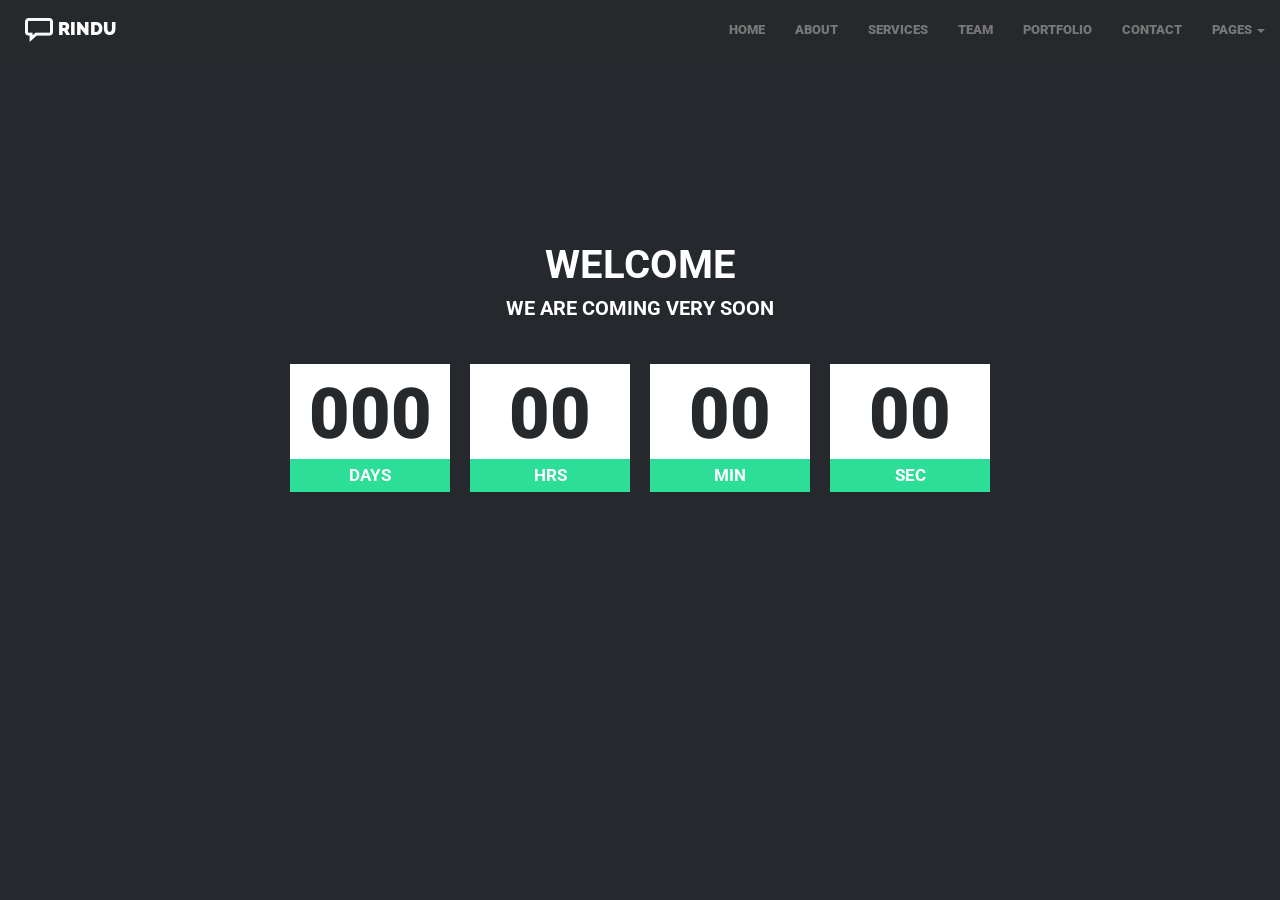
<file: comingsoon.html>
<!DOCTYPE html>
<html lang="en">

<head>
    <meta charset="utf-8">
    <meta name="viewport" content="width=device-width, initial-scale=1.0">
    <meta name="description" content="RINDU - One Page Business Template<">
    <meta name="author" content="Develpixel">
    <link rel="shortcut icon" href="images/favicon/favicon.ico" type="image/x-icon">
    <link rel="icon" href="images/favicon/favicon.ico" type="image/x-icon">

    <title>RINDU - One Page Business Template</title>

    <!-- Bootstrap core CSS -->
    <link href="css/bootstrap.min.css" rel="stylesheet">
    <!-- Font Awesome CSS -->
    <link href="css/lib/font-awesome.css" rel="stylesheet">
    <!-- Zocial CSS -->
    <link href="css/lib/zocial.css" rel="stylesheet">
    <!-- VENOBOx CSS -->
    <link rel="stylesheet" href="css/lib/venobox.css" type="text/css" />
    <!-- EXPANDING THUMBNAIL CSS -->
    <link rel="stylesheet" href="css/lib/og-component.css" type="text/css" />
    <!-- ANIMATED CSS -->
    <link href="css/lib/animate.css" rel="stylesheet">
    <!-- STYLE CSS -->
    <link href="css/style.css" rel="stylesheet">
    <!-- COLOR SCHEME CSS -->
    <link href="css/scheme/light-green.css" rel="stylesheet">
    <!-- MODERNIZER JS -->
    <script src="js/lib/modernizr.custom.js"></script>
    <!-- HTML5 shim and Respond.js IE8 support of HTML5 elements and media queries -->
    <!--[if lt IE 9]>
      <script src="js/html5shiv.js"></script>
      <script src="js/respond.min.js"></script>
    <![endif]-->
</head>

<body data-spy="scroll" data-target=".navbar-collapse">
    <!-- BEGIN OUTTER -->
    <div class="outter">
        <!-- BEGIN NAVBAR -->
        <nav class="navbar navbar-default navbar-fixed-top" role="navigation">
            <div class="container-fluid">
                <!-- Brand and toggle get grouped for better mobile display -->
                <div class="navbar-header">
                    <button type="button" class="navbar-toggle" data-toggle="collapse" data-target="#bs-example-navbar-collapse-1">
                        <span class="sr-only">Toggle navigation</span>
                        <span class="icon-bar"></span>
                        <span class="icon-bar"></span>
                        <span class="icon-bar"></span>
                    </button>
                    <a class="navbar-brand" href="#">
                        <img src="images/logo-top-white.png" alt="">RINDU</a>
                </div>

                <!-- Collect the nav links, forms, and other content for toggling -->
                <div class="collapse navbar-collapse" id="bs-example-navbar-collapse-1">
                    <ul class="nav navbar-nav navbar-right">
                        <li><a class="sscroll" href="index.html">HOME</a>
                        </li>
                        <li><a class="sscroll" href="index.html#about">ABOUT</a>
                        </li>
                        <li><a class="sscroll" href="index.html#services">SERVICES</a>
                        </li>
                        <li><a class="sscroll" href="index.html#team">TEAM</a>
                        </li>
                        <li><a class="sscroll" href="index.html#portfolio">PORTFOLIO</a>
                        </li>
                        <li><a class="sscroll" href="index.html#contact">CONTACT</a>
                        </li>
                        <li class="dropdown">
                            <a href="#" class="dropdown-toggle" data-toggle="dropdown">PAGES <b class="caret"></b></a>
                            <ul class="dropdown-menu" role="menu">
                                <li><a href="index-video.html">INDEX VIDEO</a>
                                </li>
                                <li><a href="index-static.html">INDEX STATIC IMAGE</a>
                                </li>
                                <li><a href="blog.html">BLOG</a>
                                </li>
                                <li><a href="blog-post.html">BLOG POST</a>
                                </li>
                                <li><a href="comingsoon.html">COMING SOON</a>
                                </li>
                                <li><a href="shortcodes.html">SHORT CODES</a>
                                </li>
                            </ul>
                        </li>
                    </ul>
                </div>
                <!-- /.navbar-collapse -->
            </div>
            <!-- /.container-fluid -->
        </nav>
        <!-- END NAVBAR -->

        <!-- BEGIN SLIDER ONE -->
        <div id="slides_cs">
            <ul class="slides-container text-center">
                <li>
                    <!-- Slide -->
                    <img src='images/home-slide-3.jpg' alt="" class="fullscreen-image" />
                </li>
                <li>
                    <!-- Slide -->
                    <img src='images/home-slide-1.jpg' alt="" class="fullscreen-image">
                </li>
                <li>
                    <!-- Slide -->
                    <img src='images/home-slide-2.jpg' alt="" class="fullscreen-image" />
                </li>
            </ul>
        </div>
        <!-- END SLIDER ONE -->

        <div class="countdown-wrapper">
            <div class="countdown-content">
                <h2>WELCOME</h2>
                <h3>WE ARE COMING VERY SOON</h3>
                <div class="countdown styled"></div>
            </div>
        </div>

    </div>
    <!-- BACK TO TOP -->
    <div class="totop" id="backtotop">
        <span>
            <a href="#home" class="first sscroll"><i class="fa fa-angle-up"></i></a>
            <a href="#home" class="hover sscroll"><i class="fa fa-angle-up"></i></a>
        </span>
    </div>
    <!-- END BACK TO TOP -->

    <!-- Bootstrap core JavaScript
    ================================================== -->
    <!-- Placed at the end of the document so the pages load faster -->
    <script src="js/jquery-1.10.2.min.js"></script>
    <!-- EXPANDING THUMBNAIL JS -->
    <script src="js/lib/grid.js"></script>
    <!-- BOOTSTRAP JS -->
    <script src="js/bootstrap.min.js"></script>
    <!-- SUPER SLIDES JS -->
    <script src="js/lib/jquery.superslides.min.js"></script>
    <!-- JQUERY BACK TO TOP -->
    <script src="js/lib/jquery.backtotop.js"></script>
    <!-- JQUERY PARALLAX -->
    <script src="js/lib/jquery.parallax.js"></script>
    <!-- JQUERY BACKGROUND VIDEO -->
    <script src="js/lib/jquery.backgroundvideo.js"></script>
    <!-- JQUERY VENOBOX VIDEO -->
    <script src="js/lib/venobox.min.js"></script>
    <!-- JQUERY WAYPOINT -->
    <script src="js/lib/waypoints.js"></script>
    <!-- JQUERY WAYPOINT -->
    <script src="js/lib/jquery.countTo.js"></script>
    <!-- JQUERY SMOOTH SCROLL -->
    <script src="js/lib/jquery.smooth-scroll.min.js"></script>
    <!-- JQUERY FITVID -->
    <script src="js/lib/jquery.fitvid.js"></script>
    <!-- JQUERY MASONRY LAYOUT 
    <script src="js/lib/masonry.pkgd.min.js"></script>-->
    <!-- JQUERY SUDO SLIDER JS -->
    <script src="js/lib/jquery.sudoslider.min.js"></script>
    <!-- JQUERY COUNTDOWN JS -->
    <script src="js/lib/jquery.countdown.js"></script>
    <!-- MAIN JS -->
    <script src="js/main.js"></script>
    
</body>

</html>
</file>
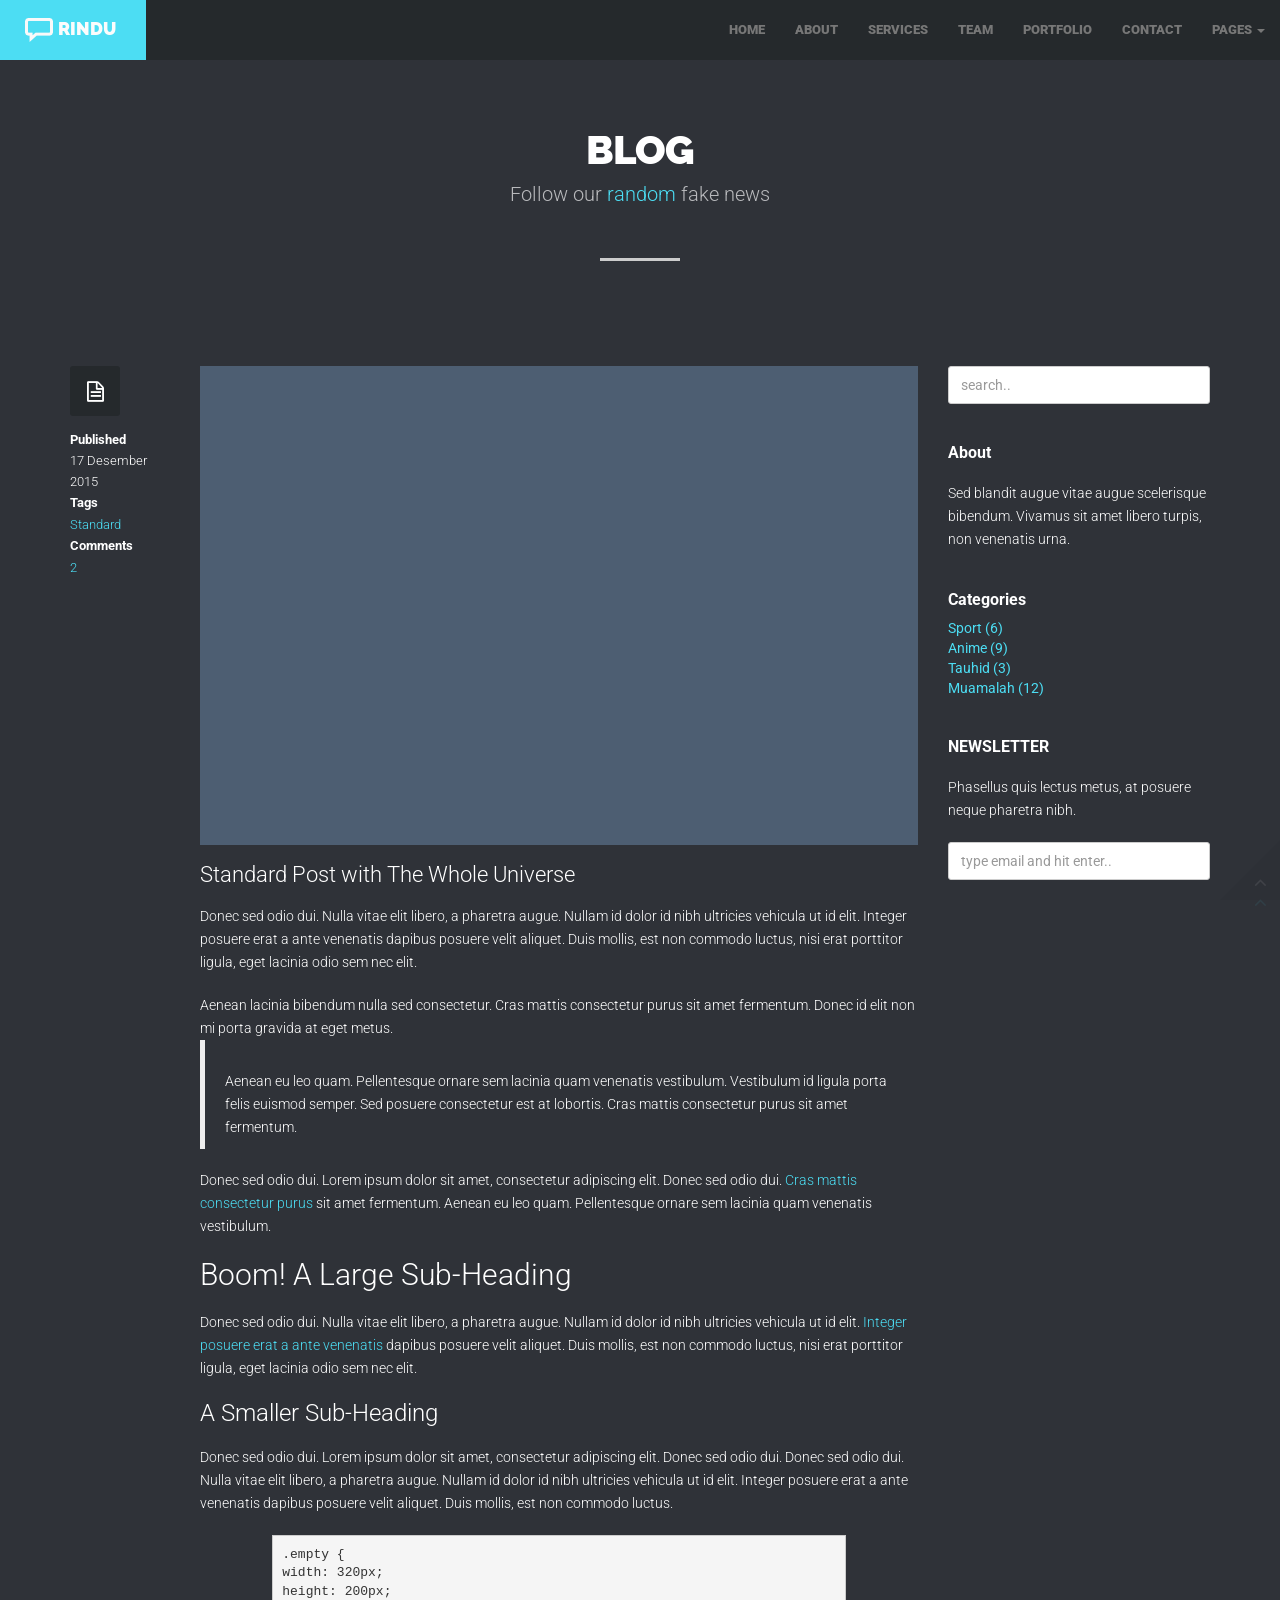
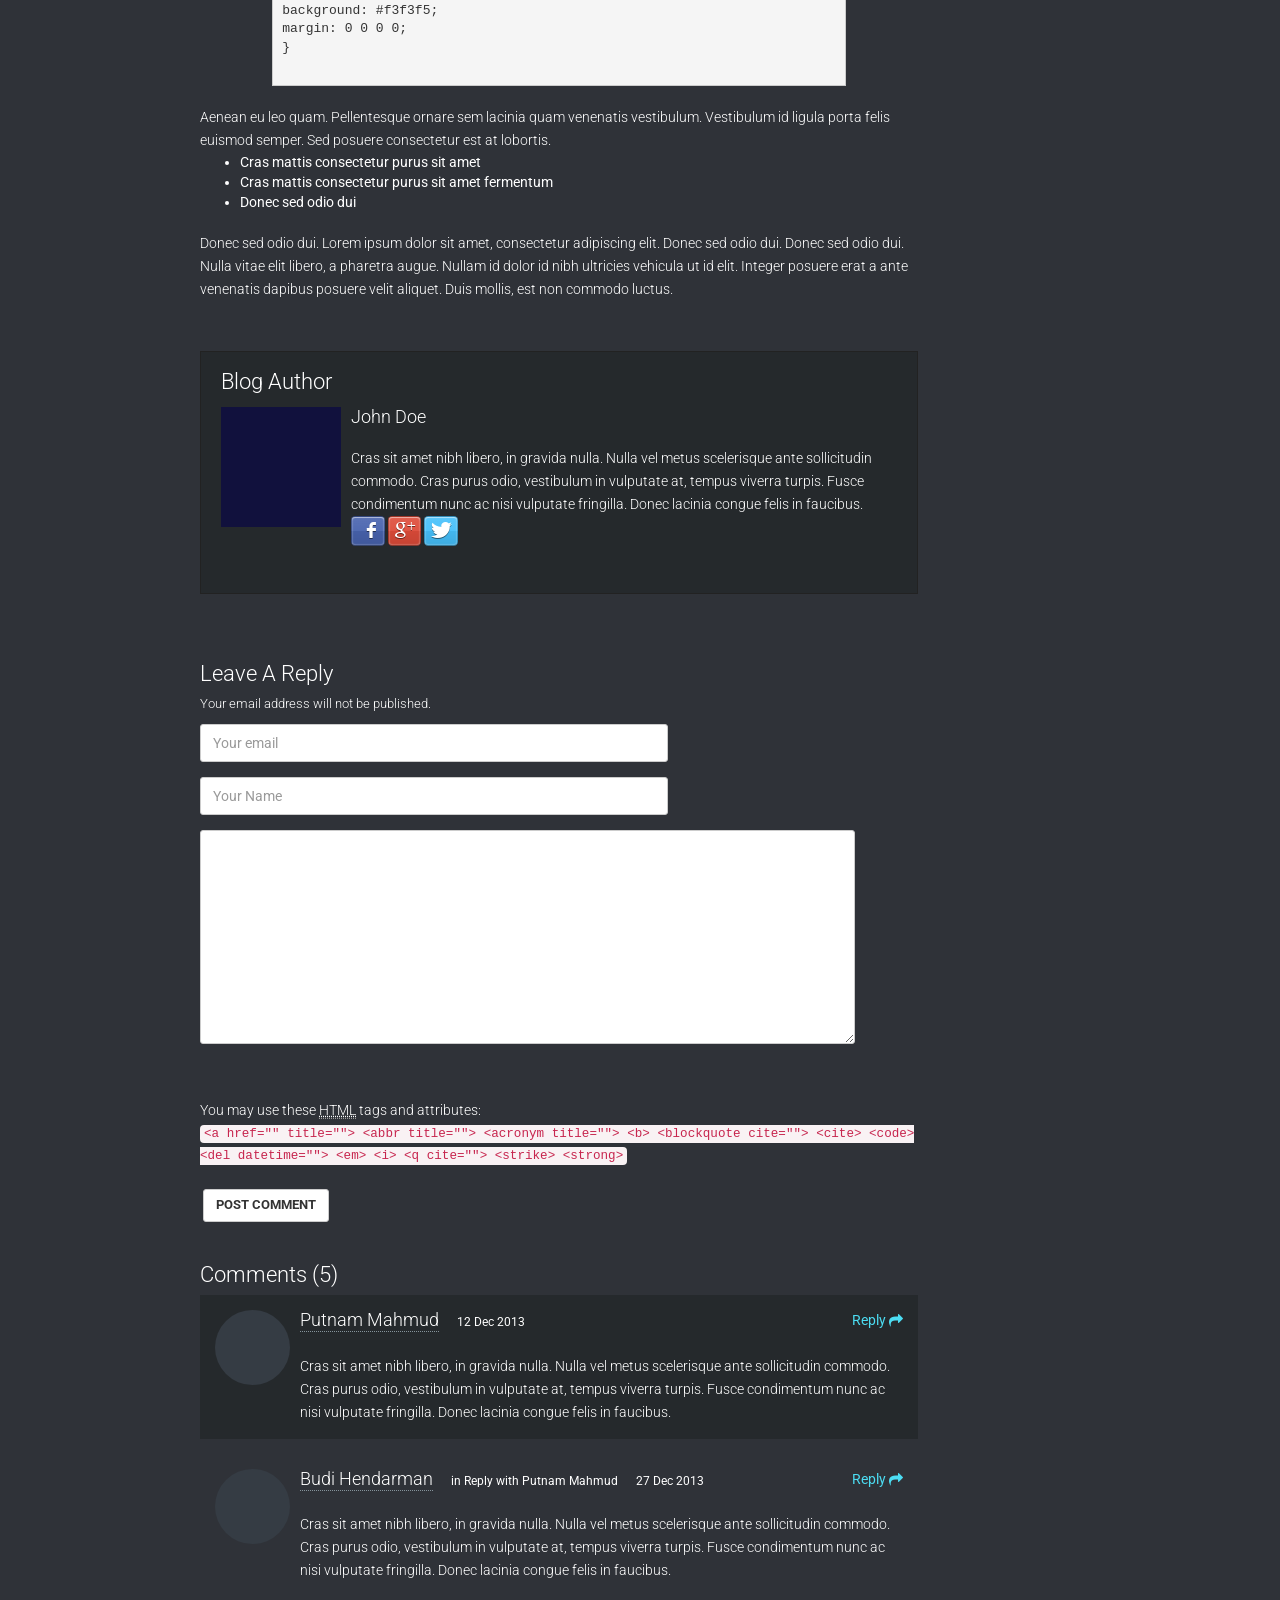
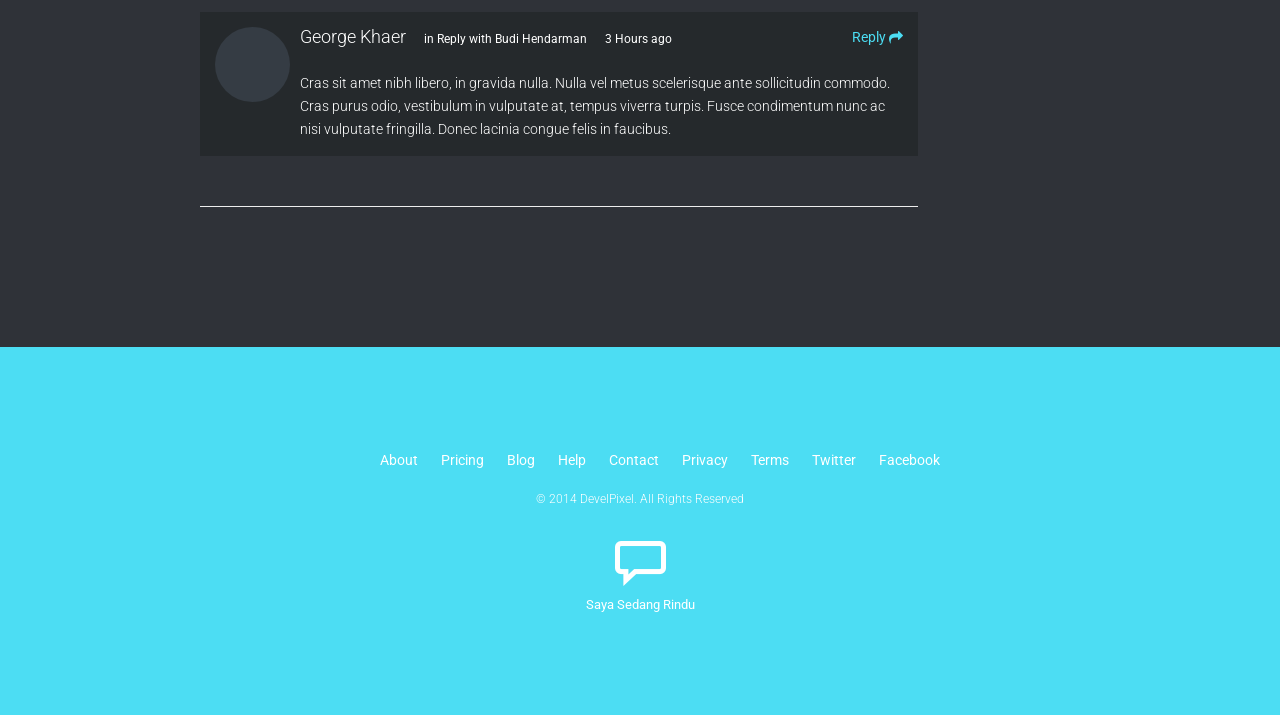
<file: dark-blog-post.html>
<!DOCTYPE html>
<html lang="en">

<head>
    <meta charset="utf-8">
    <meta name="viewport" content="width=device-width, initial-scale=1.0">
    <meta name="description" content="RINDU - One Page Business Template<">
    <meta name="author" content="Develpixel">
    <link rel="shortcut icon" href="images/favicon/favicon.ico" type="image/x-icon">
    <link rel="icon" href="images/favicon/favicon.ico" type="image/x-icon">

    <title>RINDU - One Page Business Template</title>

    <!-- Bootstrap core CSS -->
    <link href="css/bootstrap.min.css" rel="stylesheet">
    <!-- Font Awesome CSS -->
    <link href="css/lib/font-awesome.css" rel="stylesheet">
    <!-- Zocial CSS -->
    <link href="css/lib/zocial.css" rel="stylesheet">
    <!-- VENOBOx CSS -->
    <link rel="stylesheet" href="css/lib/venobox.css" type="text/css" />
    <!-- EXPANDING THUMBNAIL CSS -->
    <link rel="stylesheet" href="css/lib/og-component.css" type="text/css" />
    <!-- ANIMATED CSS -->
    <link href="css/lib/animate.css" rel="stylesheet">
    <!-- STYLE CSS -->
    <link href="css/style-dark.css" rel="stylesheet">
    <!-- COLOR SCHEME CSS -->
    <link href="css/scheme/light-blue.css" rel="stylesheet">
    <!-- MODERNIZER JS -->
    <script src="js/lib/modernizr.custom.js"></script>
    <!-- HTML5 shim and Respond.js IE8 support of HTML5 elements and media queries -->
    <!--[if lt IE 9]>
      <script src="js/html5shiv.js"></script>
      <script src="js/respond.min.js"></script>
    <![endif]-->
</head>

<body data-spy="scroll" data-target=".navbar-collapse">
    <!-- BEGIN OUTTER -->
    <div class="outter">
        <!---->


        <!-- BEGIN NAVBAR -->
        <nav class="navbar navbar-default navbar-fixed-top" role="navigation">
            <div class="container-fluid">
                <!-- Brand and toggle get grouped for better mobile display -->
                <div class="navbar-header">
                    <button type="button" class="navbar-toggle" data-toggle="collapse" data-target="#bs-example-navbar-collapse-1">
                        <span class="sr-only">Toggle navigation</span>
                        <span class="icon-bar"></span>
                        <span class="icon-bar"></span>
                        <span class="icon-bar"></span>
                    </button>
                    <a class="navbar-brand" href="#">
                        <img src="images/logo-top-white.png" alt="">RINDU</a>
                </div>

                <!-- Collect the nav links, forms, and other content for toggling -->
                <div class="collapse navbar-collapse" id="bs-example-navbar-collapse-1">
                    <ul class="nav navbar-nav navbar-right">
                        <li><a class="sscroll" href="dark-index.html">HOME</a>
                        </li>
                        <li><a class="sscroll" href="dark-index.html#about">ABOUT</a>
                        </li>
                        <li><a class="sscroll" href="dark-index.html#services">SERVICES</a>
                        </li>
                        <li><a class="sscroll" href="dark-index.html#team">TEAM</a>
                        </li>
                        <li><a class="sscroll" href="dark-index.html#portfolio">PORTFOLIO</a>
                        </li>
                        <li><a class="sscroll" href="dark-index.html#contact">CONTACT</a>
                        </li>
                        <li class="dropdown">
                            <a href="#" class="dropdown-toggle" data-toggle="dropdown">PAGES <b class="caret"></b></a>
                            <ul class="dropdown-menu" role="menu">
                                <li><a href="dark-index-video.html">INDEX VIDEO</a>
                                </li>
                                <li><a href="dark-index-static.html">INDEX STATIC IMAGE</a>
                                </li>
                                <li><a href="dark-blog.html">BLOG</a>
                                </li>
                                <li><a href="dark-blog-post.html">BLOG POST</a>
                                </li>
                                <li><a href="dark-comingsoon.html">COMING SOON</a>
                                </li>
                                <li><a href="dark-shortcodes.html">SHORT CODES</a>
                                </li>
                            </ul>
                        </li>
                    </ul>

                </div>
                <!-- /.navbar-collapse -->
            </div>
            <!-- /.container-fluid -->
        </nav>
        <!-- END NAVBAR -->

        <!-- BEGIN CONTENT SECTION -->
        <div class="section-outter">
            <!-- BEGIN ABOUT  -->
            <section id="blog">
                <div class="section-wrapper">
                    <div class="section-title">
                        <h2 class="title animatez" data-effect="fadeInDown">BLOG</h2>
                        <h4 class="subtitle animatez" data-effect="fadeInUp">Follow our
                            <span class="main-color">random</span>&nbsp;fake news</h4>
                    </div>
                    <hr class="title-break">
                    <div class="section-inner">
                        <div class="container">
                            <div class="row">
                                <!-- BLOG POST -->
                                <div class="col-md-9">

                                    <!-- POST -->
                                    <article class="post">
                                        <figure>
                                            <a href="blog-post.html">
                                                <img src="images/blog-thumb.jpg" alt="">
                                            </a>
                                        </figure>
                                        <div class="post-meta">
                                            <a class="post-icon" href="blog-post.html"><i class="fa fa-file-text-o"></i></a>
                                            <h5>Published</h5>
                                            <span class="published">17 Desember 2015</span>
                                            <h5>Tags</h5>
                                            <span><a href="javascript:;">Standard</a>
                                            </span>
                                            <h5>Comments</h5>
                                            <span><a href="javascript:;">2</a>
                                            </span>
                                        </div>
                                        <h2 class="post-title"><a href="blog-post.html">Standard Post with The Whole Universe</a>
                                        </h2>
                                        <div class="post-content">
                                            <p>Donec sed odio dui. Nulla vitae elit libero, a pharetra augue. Nullam id dolor id nibh ultricies vehicula ut id elit. Integer posuere erat a ante venenatis dapibus posuere velit aliquet. Duis mollis, est non commodo luctus, nisi erat porttitor ligula, eget lacinia odio sem nec elit.</p>
                                            <p>
                                                <span id="more-795"></span>
                                            </p>
                                            <p>Aenean lacinia bibendum nulla sed consectetur. Cras mattis consectetur purus sit amet fermentum. Donec id elit non mi porta gravida at eget metus.</p>
                                            <blockquote>
                                                <p>Aenean eu leo quam. Pellentesque ornare sem lacinia quam venenatis vestibulum. Vestibulum id ligula porta felis euismod semper. Sed posuere consectetur est at lobortis. Cras mattis consectetur purus sit amet fermentum.</p>
                                            </blockquote>
                                            <p>Donec sed odio dui. Lorem ipsum dolor sit amet, consectetur adipiscing elit. Donec sed odio dui. <a href="#">Cras mattis consectetur purus</a> sit amet fermentum. Aenean eu leo quam. Pellentesque ornare sem lacinia quam venenatis vestibulum.</p>
                                            <h2>Boom! A Large Sub-Heading</h2>
                                            <p>Donec sed odio dui. Nulla vitae elit libero, a pharetra augue. Nullam id dolor id nibh ultricies vehicula ut id elit. <a href="#">Integer posuere erat a ante venenatis</a> dapibus posuere velit aliquet. Duis mollis, est non commodo luctus, nisi erat porttitor ligula, eget lacinia odio sem nec elit.</p>
                                            <h3>A Smaller Sub-Heading</h3>
                                            <p>Donec sed odio dui. Lorem ipsum dolor sit amet, consectetur adipiscing elit. Donec sed odio dui. Donec sed odio dui. Nulla vitae elit libero, a pharetra augue. Nullam id dolor id nibh ultricies vehicula ut id elit. Integer posuere erat a ante venenatis dapibus posuere velit aliquet. Duis mollis, est non commodo luctus.</p>
                                            <pre>
.empty { 
width: 320px;
height: 200px; 
background: #f3f3f5; 
margin: 0 0 0 0;
}
                                </pre>
                                            <p>Aenean eu leo quam. Pellentesque ornare sem lacinia quam venenatis vestibulum. Vestibulum id ligula porta felis euismod semper. Sed posuere consectetur est at lobortis.</p>
                                            <ul>
                                                <li>Cras mattis consectetur purus sit amet</li>
                                                <li>Cras mattis consectetur purus sit amet fermentum</li>
                                                <li>Donec sed odio dui</li>
                                            </ul>
                                            <p>Donec sed odio dui. Lorem ipsum dolor sit amet, consectetur adipiscing elit. Donec sed odio dui. Donec sed odio dui. Nulla vitae elit libero, a pharetra augue. Nullam id dolor id nibh ultricies vehicula ut id elit. Integer posuere erat a ante venenatis dapibus posuere velit aliquet. Duis mollis, est non commodo luctus.</p>
                                        </div>
                                        <div class="spacer medium"></div>
                                        <div class="post-author">
                                            <h2 class="post-title">Blog Author</h2>
                                            <div class="media">
                                                <figure class="pull-left">
                                                    <img class="media-object" src="images/author.png" alt="Author">
                                                </figure>
                                                <div class="media-body">
                                                    <h4 class="media-heading"><a href="javascript:;">John Doe</a>
                                                    </h4>
                                                    <p>
                                                        Cras sit amet nibh libero, in gravida nulla. Nulla vel metus scelerisque ante sollicitudin commodo. Cras purus odio, vestibulum in vulputate at, tempus viverra turpis. Fusce condimentum nunc ac nisi vulputate fringilla. Donec lacinia congue felis in faucibus.
                                                        <br>
                                                        <a href="#" class="zocial icon facebook">Sign in with Facebook</a>
                                                        <a href="#" class="zocial icon googleplus">Sign in with Facebook</a>
                                                        <a href="#" class="zocial icon twitter">Sign in with Facebook</a>
                                                    </p>
                                                </div>
                                            </div>
                                        </div>
                                        <div class="spacer medium"></div>
                                        <div class="blog-comments">
                                            <!-- BLOG REPLY -->
                                            <h2 class="post-title">Leave A Reply
                                                <span>Your email address will not be published.</span>
                                            </h2>
                                            <form role="form">
                                                <div class="form-group row">
                                                    <div class="col-md-8">
                                                        <input type="email" class="form-control col-md-6" placeholder="Your email">
                                                    </div>
                                                </div>
                                                <div class="form-group row">
                                                    <div class="col-md-8">
                                                        <input type="text" class="form-control" placeholder="Your Name">
                                                    </div>
                                                </div>
                                                <div class="form-group row">
                                                    <div class="col-lg-11">
                                                        <textarea class="form-control" rows="10"></textarea>
                                                    </div>
                                                </div>
                                                <br>
                                                <p>You may use these
                                                    <abbr title="HyperText Markup Language">HTML</abbr>&nbsp;tags and attributes:
                                                </p>
                                                <code>&lt;a href="" title=""&gt; &lt;abbr title=""&gt; &lt;acronym title=""&gt; &lt;b&gt; &lt;blockquote cite=""&gt; &lt;cite&gt; &lt;code&gt; &lt;del datetime=""&gt; &lt;em&gt; &lt;i&gt; &lt;q cite=""&gt; &lt;strike&gt; &lt;strong&gt;</code>
                                                <p></p>
                                                <button type="submit" class="btn btn-default">Post Comment</button>
                                            </form>
                                            <!-- END BLOG REPLY -->
                                            <h2 class="post-title">Comments (5)</h2>
                                            <div class="blog-comment-content">
                                                <ul class="media-list">
                                                    <li class="media">
                                                        <figure class="pull-left">
                                                            <a href="javascript:;">
                                                                <img class="media-object" src="images/people-1.jpg" alt="comment-1">
                                                            </a>
                                                        </figure>
                                                        <div class="media-body">
                                                            <div class="comment-meta">
                                                                <h4 class="media-heading"><a href="javascript:;">Putnam Mahmud</a>
                                                                </h4>
                                                                <span class="time">
                                                                    12 Dec 2013
                                                                </span>
                                                                <div class="comment-extra pull-right">
                                                                    <a href="javascript:;">Reply <i class="fa fa-share"></i></a>
                                                                </div>
                                                            </div>
                                                            <p>
                                                                Cras sit amet nibh libero, in gravida nulla. Nulla vel metus scelerisque ante sollicitudin commodo. Cras purus odio, vestibulum in vulputate at, tempus viverra turpis. Fusce condimentum nunc ac nisi vulputate fringilla. Donec lacinia congue felis in faucibus.</p>
                                                        </div>
                                                    </li>
                                                    <li class="media">
                                                        <figure class="pull-left">
                                                            <a href="javascript:;">
                                                                <img class="media-object" src="images/people-2.jpg" alt="comment-1">
                                                            </a>
                                                        </figure>
                                                        <div class="media-body">
                                                            <div class="comment-meta">
                                                                <h4 class="media-heading"><a href="javascript:;">Budi Hendarman</a>
                                                                </h4>
                                                                <span class="in-reply">
                                                                    in Reply with Putnam Mahmud
                                                                </span>
                                                                <span class="time">
                                                                    27 Dec 2013
                                                                </span>
                                                                <div class="comment-extra pull-right">
                                                                    <a href="javascript:;">Reply <i class="fa fa-share"></i></a>
                                                                </div>
                                                            </div>
                                                            <p>
                                                                Cras sit amet nibh libero, in gravida nulla. Nulla vel metus scelerisque ante sollicitudin commodo. Cras purus odio, vestibulum in vulputate at, tempus viverra turpis. Fusce condimentum nunc ac nisi vulputate fringilla. Donec lacinia congue felis in faucibus.</p>
                                                        </div>
                                                    </li>
                                                    <li class="media">
                                                        <figure class="pull-left">
                                                            <a href="javascript:;">
                                                                <img class="media-object" src="images/people-3.jpg" alt="comment-1">
                                                            </a>
                                                        </figure>
                                                        <div class="media-body">
                                                            <div class="comment-meta">
                                                                <h4 class="media-heading">George Khaer
                                                                </h4>
                                                                <span class="in-reply">
                                                                    in Reply with Budi Hendarman
                                                                </span>
                                                                <span class="time">
                                                                    3 Hours ago
                                                                </span>
                                                                <div class="comment-extra pull-right">
                                                                    <a href="javascript:;">Reply <i class="fa fa-share"></i></a>
                                                                </div>
                                                            </div>
                                                            <p>
                                                                Cras sit amet nibh libero, in gravida nulla. Nulla vel metus scelerisque ante sollicitudin commodo. Cras purus odio, vestibulum in vulputate at, tempus viverra turpis. Fusce condimentum nunc ac nisi vulputate fringilla. Donec lacinia congue felis in faucibus.</p>
                                                        </div>
                                                    </li>
                                                </ul>
                                            </div>
                                        </div>
                                    </article>
                                    <!-- END BLOG POST -->

                                </div>
                                <!-- BLOG WIDGET -->
                                <div class="col-md-3">
                                    <!-- WIDGET -->
                                    <div class="widget">
                                        <form role="form">
                                            <div class="form-group">
                                                <input type="text" class="form-control" id="exampleInputEmail2" placeholder="search..">
                                            </div>
                                        </form>
                                    </div>

                                    <!-- WIDGET -->
                                    <div class="widget">
                                        <h3 class="widget-title">About</h3>
                                        <p>Sed blandit augue vitae augue scelerisque bibendum. Vivamus sit amet libero turpis, non venenatis urna.</p>
                                    </div>

                                    <!-- WIDGET -->
                                    <div class="widget">
                                        <h3 class="widget-title">
                                            Categories
                                        </h3>
                                        <ul>
                                            <li><a href="javascript:;">Sport (6)</a>
                                            </li>
                                            <li><a href="javascript:;">Anime (9)</a>
                                            </li>
                                            <li><a href="javascript:;">Tauhid (3)</a>
                                            </li>
                                            <li><a href="javascript:;">Muamalah (12)</a>
                                            </li>
                                        </ul>
                                    </div>

                                    <!-- WIDGET -->
                                    <div class="widget">
                                        <h3 class="widget-title">NEWSLETTER</h3>
                                        <p>Phasellus quis lectus metus, at posuere neque pharetra nibh.</p>
                                        <br/>
                                        <form role="form">
                                            <div class="form-group">
                                                <input type="text" class="form-control" id="exampleInputEmail1" placeholder="type email and hit enter..">
                                            </div>
                                        </form>
                                    </div>
                                </div>
                            </div>
                        </div>
                    </div>
                    <div class="spacer big"></div>
                </div>
            </section>
            <!-- END BLOG -->

            <footer class="footer white section-wrapper">
                <nav class="footer-nav" role="navigation">
                    <ul>
                        <li><a class="sscroll" href="#about">About</a>
                        </li>
                        <li><a href="javascript:;">Pricing</a>
                        </li>
                        <li><a href="blog.html">Blog</a>
                        </li>
                        <li><a href="javascript:;">Help</a>
                        </li>
                        <li><a class="sscroll" href="#contact">Contact</a>
                        </li>
                        <li><a href="javascript:;">Privacy</a>
                        </li>
                        <li><a href="javascript:;">Terms</a>
                        </li>
                        <li><a href="javascript:;">Twitter</a>
                        </li>
                        <li><a href="http://www.facebook.com/Develpixel">Facebook</a>
                        </li>
                    </ul>
                </nav>
                <p class="copyright">&copy; 2014 DevelPixel. All Rights Reserved</p>
                <div class="footer-logo">
                    <img src="images/logo-white.png" alt="">
                    <span>Saya Sedang Rindu</span>
                </div>
                <div class="spacer big"></div>
            </footer>

        </div>
        <!-- END CONTENT SECTION -->

        <!---->
    </div>
    <!-- END OUTTER -->

    <!-- BACK TO TOP -->
    <div class="totop" id="backtotop">
        <span>
            <a href="#home" class="first sscroll"><i class="fa fa-angle-up"></i></a>
            <a href="#home" class="hover sscroll"><i class="fa fa-angle-up"></i></a>
        </span>
    </div>
    <!-- END BACK TO TOP -->

    <!-- Bootstrap core JavaScript
    ================================================== -->
    <!-- Placed at the end of the document so the pages load faster -->
    <script src="js/jquery-1.10.2.min.js"></script>
    <!-- EXPANDING THUMBNAIL JS -->
    <script src="js/lib/grid.js"></script>
    <!-- BOOTSTRAP JS -->
    <script src="js/bootstrap.min.js"></script>
    <!-- SUPER SLIDES JS -->
    <script src="js/lib/jquery.superslides.min.js"></script>
    <!-- JQUERY BACK TO TOP -->
    <script src="js/lib/jquery.backtotop.js"></script>
    <!-- JQUERY PARALLAX -->
    <script src="js/lib/jquery.parallax.js"></script>
    <!-- JQUERY BACKGROUND VIDEO -->
    <script src="js/lib/jquery.backgroundvideo.js"></script>
    <!-- JQUERY VENOBOX VIDEO -->
    <script src="js/lib/venobox.min.js"></script>
    <!-- JQUERY WAYPOINT -->
    <script src="js/lib/waypoints.js"></script>
    <!-- JQUERY WAYPOINT -->
    <script src="js/lib/jquery.countTo.js"></script>
    <!-- JQUERY SMOOTH SCROLL -->
    <script src="js/lib/jquery.smooth-scroll.min.js"></script>
    <!-- JQUERY FITVID -->
    <script src="js/lib/jquery.fitvid.js"></script>
    <!-- HTML 5 PLAYER -->
    <script src="js/lib/mediaelement.min.js"></script>
    <!-- JQUERY MASONRY LAYOUT 
    <script src="js/lib/masonry.pkgd.min.js"></script>-->
    <!-- JQUERT SUDO SLIDER JS -->
    <script src="js/lib/jquery.sudoslider.min.js"></script>
    <!-- MAIN JS -->
    <script src="js/main.js"></script>
</body>

</html>
</file>
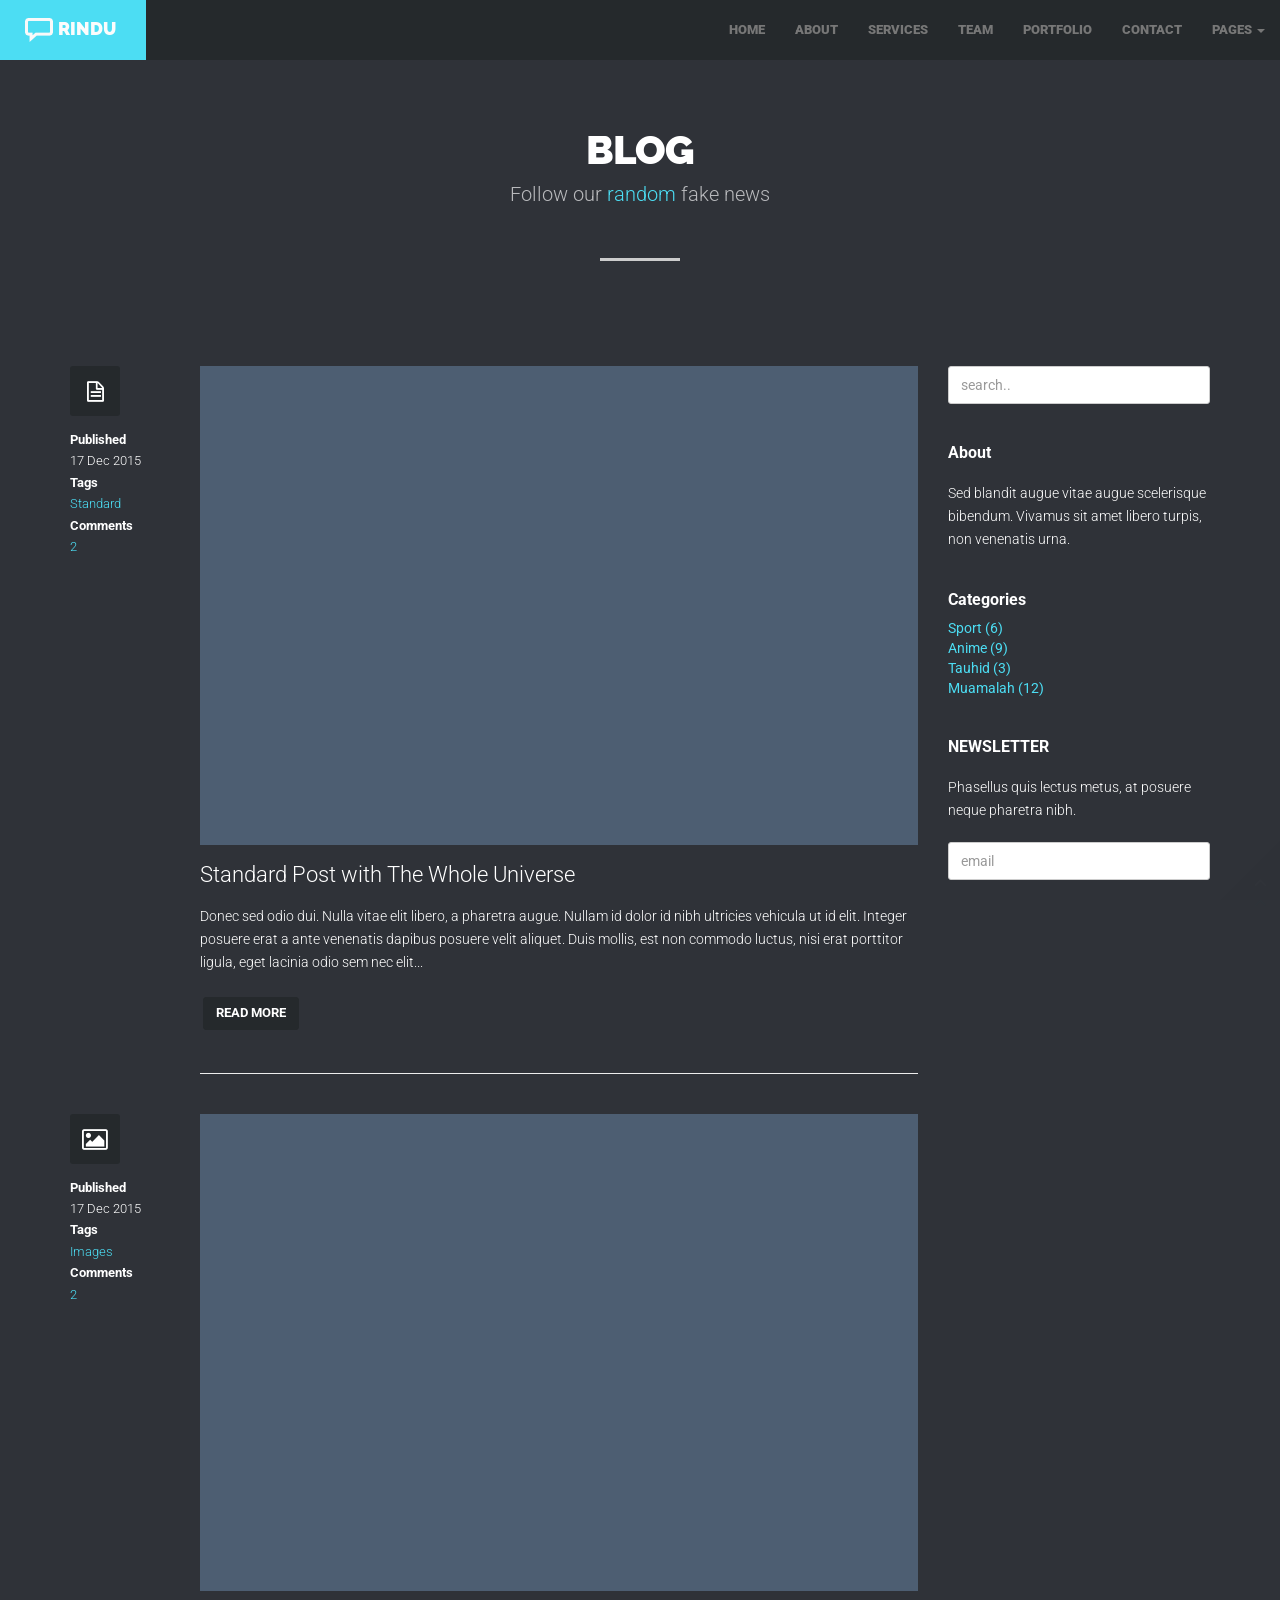
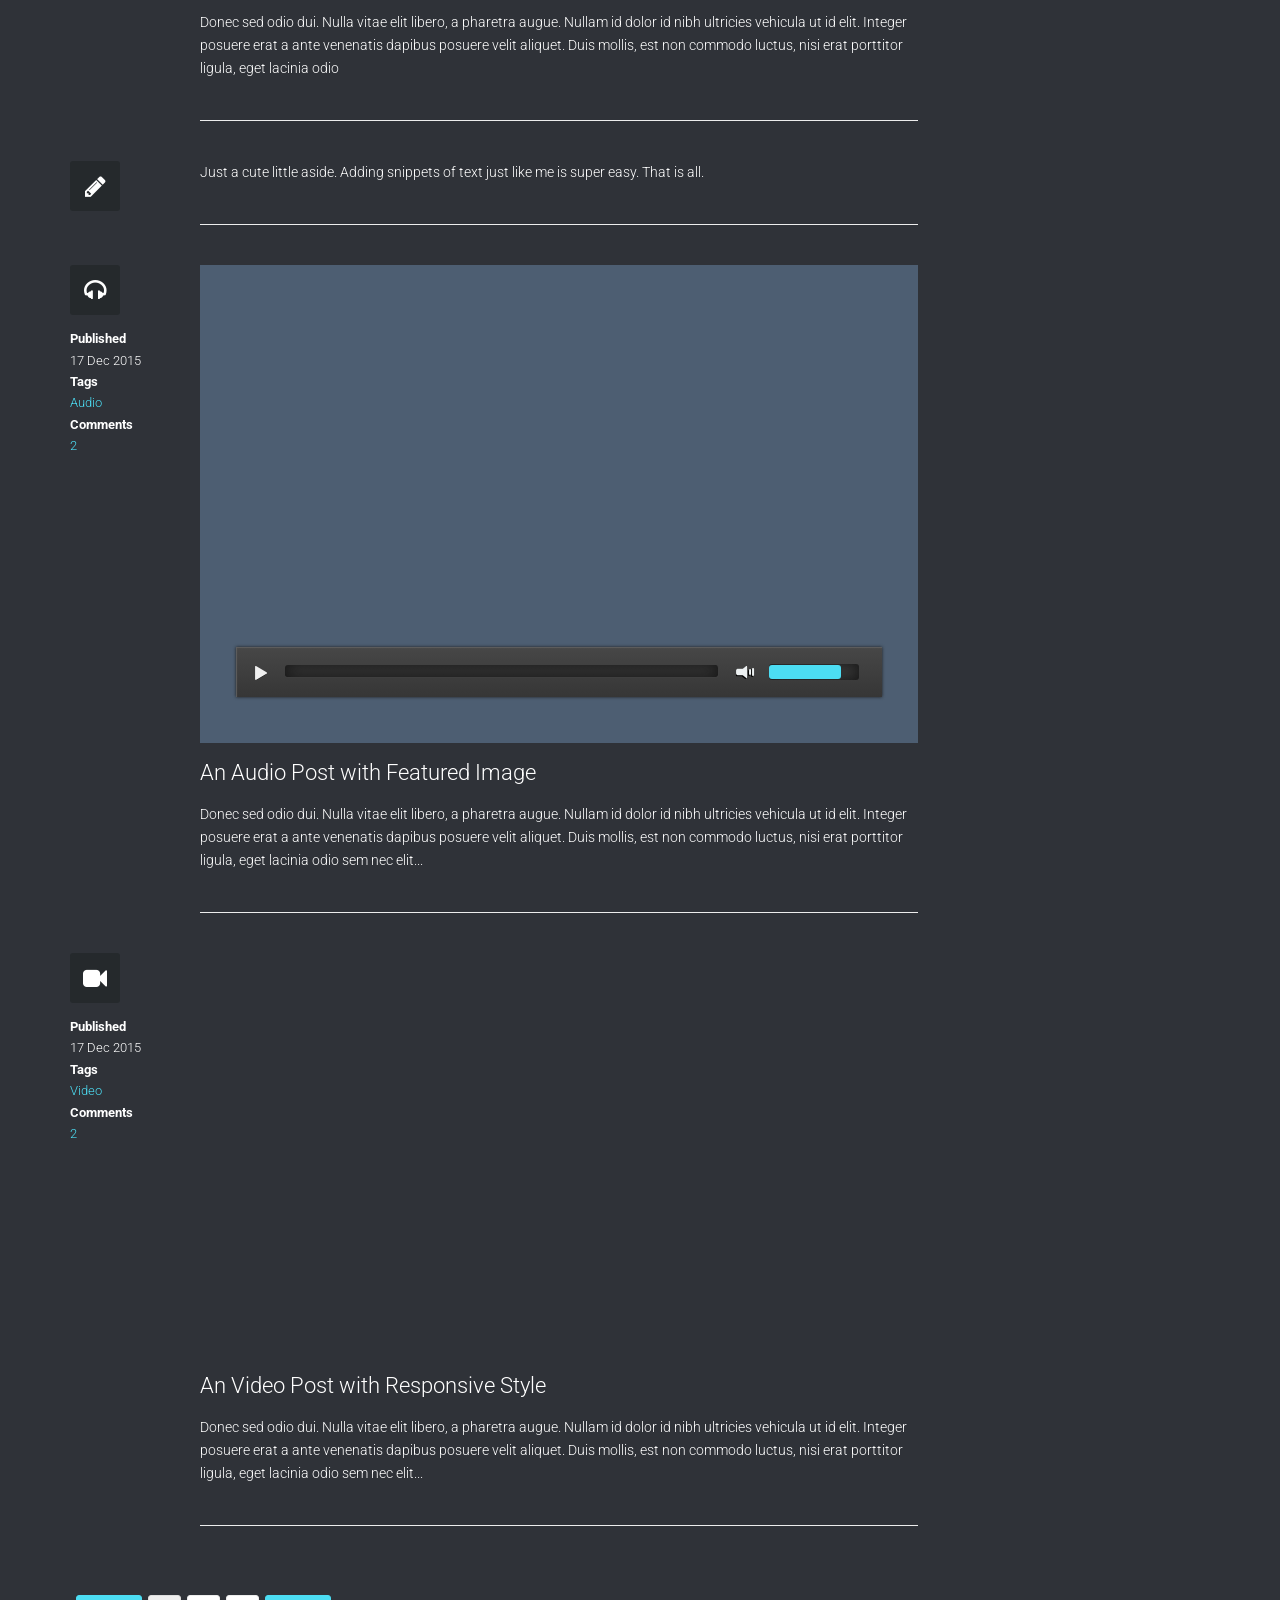
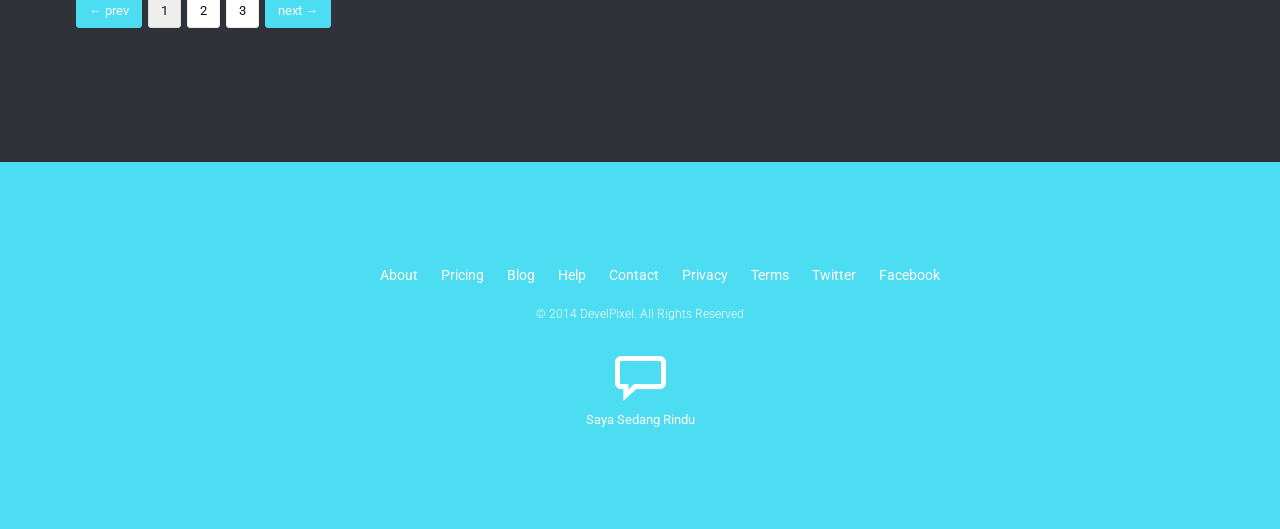
<file: dark-blog.html>
<!DOCTYPE html>
<html lang="en">

<head>
    <meta charset="utf-8">
    <meta name="viewport" content="width=device-width, initial-scale=1.0">
    <meta name="description" content="RINDU - One Page Business Template<">
    <meta name="author" content="Develpixel">
    <link rel="shortcut icon" href="images/favicon/favicon.ico" type="image/x-icon">
    <link rel="icon" href="images/favicon/favicon.ico" type="image/x-icon">

    <title>RINDU - One Page Business Template</title>

    <!-- Bootstrap core CSS -->
    <link href="css/bootstrap.min.css" rel="stylesheet">
    <!-- Font Awesome CSS -->
    <link href="css/lib/font-awesome.css" rel="stylesheet">
    <!-- Zocial CSS -->
    <link href="css/lib/zocial.css" rel="stylesheet">
    <!-- VENOBOx CSS -->
    <link rel="stylesheet" href="css/lib/venobox.css" type="text/css" />
    <!-- EXPANDING THUMBNAIL CSS -->
    <link rel="stylesheet" href="css/lib/og-component.css" type="text/css" />
    <!-- ANIMATED CSS -->
    <link href="css/lib/animate.css" rel="stylesheet">
    <!-- STYLE CSS -->
    <link href="css/style-dark.css" rel="stylesheet">
    <!-- COLOR SCHEME CSS -->
    <link href="css/scheme/light-blue.css" rel="stylesheet">
    <!-- MODERNIZER JS -->
    <script src="js/lib/modernizr.custom.js"></script>
    <!-- HTML5 shim and Respond.js IE8 support of HTML5 elements and media queries -->
    <!--[if lt IE 9]>
      <script src="js/html5shiv.js"></script>
      <script src="js/respond.min.js"></script>
    <![endif]-->
</head>

<body data-spy="scroll" data-target=".navbar-collapse">
    <!-- BEGIN OUTTER -->
    <div class="outter">
        <!---->


        <!-- BEGIN NAVBAR -->
        <nav class="navbar navbar-default navbar-fixed-top" role="navigation">
            <div class="container-fluid">
                <!-- Brand and toggle get grouped for better mobile display -->
                <div class="navbar-header">
                    <button type="button" class="navbar-toggle" data-toggle="collapse" data-target="#bs-example-navbar-collapse-1">
                        <span class="sr-only">Toggle navigation</span>
                        <span class="icon-bar"></span>
                        <span class="icon-bar"></span>
                        <span class="icon-bar"></span>
                    </button>
                    <a class="navbar-brand" href="#">
                        <img src="images/logo-top-white.png" alt="">RINDU</a>
                </div>

                <!-- Collect the nav links, forms, and other content for toggling -->
                <div class="collapse navbar-collapse" id="bs-example-navbar-collapse-1">
                    <ul class="nav navbar-nav navbar-right">
                        <li><a class="sscroll" href="dark-index.html">HOME</a>
                        </li>
                        <li><a class="sscroll" href="dark-index.html#about">ABOUT</a>
                        </li>
                        <li><a class="sscroll" href="dark-index.html#services">SERVICES</a>
                        </li>
                        <li><a class="sscroll" href="dark-index.html#team">TEAM</a>
                        </li>
                        <li><a class="sscroll" href="dark-index.html#portfolio">PORTFOLIO</a>
                        </li>
                        <li><a class="sscroll" href="dark-index.html#contact">CONTACT</a>
                        </li>
                        <li class="dropdown">
                            <a href="#" class="dropdown-toggle" data-toggle="dropdown">PAGES <b class="caret"></b></a>
                            <ul class="dropdown-menu" role="menu">
                                <li><a href="dark-index-video.html">INDEX VIDEO</a>
                                </li>
                                <li><a href="dark-index-static.html">INDEX STATIC IMAGE</a>
                                </li>
                                <li><a href="dark-blog.html">BLOG</a>
                                </li>
                                <li><a href="dark-blog-post.html">BLOG POST</a>
                                </li>
                                <li><a href="dark-comingsoon.html">COMING SOON</a>
                                </li>
                                <li><a href="dark-shortcodes.html">SHORT CODES</a>
                                </li>
                            </ul>
                        </li>
                    </ul>
                </div>
                <!-- /.navbar-collapse -->
            </div>
            <!-- /.container-fluid -->
        </nav>
        <!-- END NAVBAR -->

        <!-- BEGIN CONTENT SECTION -->
        <div class="section-outter">
            <!-- BEGIN ABOUT  -->
            <section id="blog">
                <div class="section-wrapper">
                    <div class="section-title">
                        <h2 class="title animatez" data-effect="fadeInDown">BLOG</h2>
                        <h4 class="subtitle animatez" data-effect="fadeInUp">Follow our
                            <span class="main-color">random</span>&nbsp;fake news</h4>
                    </div>
                    <hr class="title-break">
                    <div class="section-inner">
                        <div class="container">
                            <div class="row">
                                <!-- BLOG POST -->
                                <div class="col-md-9">

                                    <!-- POST 1 -->
                                    <article class="post animatez" data-effect="fadeInUp">
                                        <figure>
                                            <a href="blog-post.html">
                                                <img src="images/blog-thumb.jpg" alt="">
                                            </a>
                                        </figure>
                                        <div class="post-meta">
                                            <a class="post-icon" href="blog-post.html"><i class="fa fa-file-text-o"></i></a>
                                            <h5>Published</h5>
                                            <span class="published">17 Dec 2015</span>
                                            <h5>Tags</h5>
                                            <span><a href="javascript:;">Standard</a>
                                            </span>
                                            <h5>Comments</h5>
                                            <span><a href="javascript:;">2</a>
                                            </span>
                                        </div>
                                        <h2 class="post-title"><a href="blog-post.html">Standard Post with The Whole Universe</a>
                                        </h2>
                                        <div class="post-content">
                                            <p>Donec sed odio dui. Nulla vitae elit libero, a pharetra augue. Nullam id dolor id nibh ultricies vehicula ut id elit. Integer posuere erat a ante venenatis dapibus posuere velit aliquet. Duis mollis, est non commodo luctus, nisi erat porttitor ligula, eget lacinia odio sem nec elit...</p>
                                            <p><a href="blog-post.html" class="btn btn-dark">Read More</a>
                                            </p>
                                        </div>
                                    </article>

                                    <!-- POST 2 -->
                                    <article class="post animatez" data-effect="fadeInUp">
                                        <figure>
                                            <a href="blog-post.html">
                                                <img src="images/blog-thumb-2.jpg" alt="">
                                            </a>
                                        </figure>
                                        <div class="post-meta">
                                            <a class="post-icon" href="blog-post.html"><i class="fa fa-picture-o"></i></a>
                                            <h5>Published</h5>
                                            <span class="published">17 Dec 2015</span>
                                            <h5>Tags</h5>
                                            <span><a href="javascript:;">Images</a>
                                            </span>
                                            <h5>Comments</h5>
                                            <span><a href="javascript:;">2</a>
                                            </span>
                                        </div>
                                        <div class="post-content">
                                            <p>Donec sed odio dui. Nulla vitae elit libero, a pharetra augue. Nullam id dolor id nibh ultricies vehicula ut id elit. Integer posuere erat a ante venenatis dapibus posuere velit aliquet. Duis mollis, est non commodo luctus, nisi erat porttitor ligula, eget lacinia odio</p>
                                        </div>
                                    </article>

                                    <!-- POST 3 -->
                                    <article class="post animatez" data-effect="fadeInUp">
                                        <div class="post-meta">
                                            <a class="post-icon" href="blog-post.html"><i class="fa fa-pencil"></i></a>
                                        </div>
                                        <div class="post-content">
                                            <p>Just a cute little aside. Adding snippets of text just like me is super easy. That is all.</p>
                                        </div>
                                    </article>

                                    <!-- POST 4 -->
                                    <article class="post animatez" data-effect="fadeInUp">
                                        <figure>
                                            <a href="blog-post.html">
                                                <img src="images/blog-thumb-3.jpg" alt="">
                                            </a>
                                            <!-- audio wrapper -->
                                            <div class="audio-wrapper">
                                                <audio controls>
                                                    <source src="https://ia700401.us.archive.org/20/items/MurottalAlQuranRadioRodja756Am/077_surahAl-mursalaat.mp3" type="audio/mpeg">
                                                        <p>Your browser does not support the audio element.</p>
                                                </audio>
                                            </div>
                                            <!-- end audio wrapper -->
                                        </figure>
                                        <div class="post-meta">
                                            <a class="post-icon" href="blog-post.html"><i class="fa fa-headphones"></i></a>
                                            <h5>Published</h5>
                                            <span class="published">17 Dec 2015</span>
                                            <h5>Tags</h5>
                                            <span><a href="javascript:;">Audio</a>
                                            </span>
                                            <h5>Comments</h5>
                                            <span><a href="javascript:;">2</a>
                                            </span>
                                        </div>
                                        <h2 class="post-title"><a href="blog-post.html">An Audio Post with Featured Image</a>
                                        </h2>
                                        <div class="post-content">

                                            <p>Donec sed odio dui. Nulla vitae elit libero, a pharetra augue. Nullam id dolor id nibh ultricies vehicula ut id elit. Integer posuere erat a ante venenatis dapibus posuere velit aliquet. Duis mollis, est non commodo luctus, nisi erat porttitor ligula, eget lacinia odio sem nec elit...</p>
                                        </div>
                                    </article>

                                    <!-- POST 5 -->
                                    <article class="post animatez" data-effect="fadeInUp">
                                        <figure>
                                            <div class="video-wrapper responsive-video">
                                                <iframe src="http://player.vimeo.com/video/50194334?title=0&amp;byline=0&amp;portrait=0&amp;color=4cddf3" width="500" height="281" allowfullscreen></iframe>
                                            </div>
                                        </figure>
                                        <div class="post-meta">
                                            <a class="post-icon" href="blog-post.html"><i class="fa fa-video-camera"></i></a>
                                            <h5>Published</h5>
                                            <span class="published">17 Dec 2015</span>
                                            <h5>Tags</h5>
                                            <span><a href="javascript:;">Video</a>
                                            </span>
                                            <h5>Comments</h5>
                                            <span><a href="javascript:;">2</a>
                                            </span>
                                        </div>
                                        <h2 class="post-title"><a href="blog-post.html">An Video Post with Responsive Style</a>
                                        </h2>
                                        <div class="post-content">

                                            <p>Donec sed odio dui. Nulla vitae elit libero, a pharetra augue. Nullam id dolor id nibh ultricies vehicula ut id elit. Integer posuere erat a ante venenatis dapibus posuere velit aliquet. Duis mollis, est non commodo luctus, nisi erat porttitor ligula, eget lacinia odio sem nec elit...</p>
                                        </div>
                                    </article>

                                    <ul class="pagination">
                                        <li class="pag-prev"><a href="#">← prev</a>
                                        </li>
                                        <li class="active"><a href="#">1</a>
                                        </li>
                                        <li><a href="#">2</a>
                                        </li>
                                        <li><a href="#">3</a>
                                        </li>
                                        <li class="pag-next"><a href="#">next →</a>
                                        </li>
                                    </ul>

                                </div>
                                <!-- BLOG WIDGET -->
                                <div class="col-md-3">
                                    <!-- WIDGET -->
                                    <div class="widget">
                                        <form role="form">
                                            <div class="form-group">
                                                <input type="text" class="form-control" id="exampleInputEmail2" placeholder="search..">
                                            </div>
                                        </form>
                                    </div>

                                    <!-- WIDGET -->
                                    <div class="widget">
                                        <h3 class="widget-title">About</h3>
                                        <p>Sed blandit augue vitae augue scelerisque bibendum. Vivamus sit amet libero turpis, non venenatis urna.</p>
                                    </div>

                                    <!-- WIDGET -->
                                    <div class="widget">
                                        <h3 class="widget-title">
                                            Categories
                                        </h3>
                                        <ul>
                                            <li><a href="javascript:;">Sport (6)</a>
                                            </li>
                                            <li><a href="javascript:;">Anime (9)</a>
                                            </li>
                                            <li><a href="javascript:;">Tauhid (3)</a>
                                            </li>
                                            <li><a href="javascript:;">Muamalah (12)</a>
                                            </li>
                                        </ul>
                                    </div>

                                    <!-- WIDGET -->
                                    <div class="widget">
                                        <h3 class="widget-title">NEWSLETTER</h3>
                                        <p>Phasellus quis lectus metus, at posuere neque pharetra nibh.</p>
                                        <br/>
                                        <form role="form">
                                            <div class="form-group">
                                                <input type="text" class="form-control" id="exampleInputEmail1" placeholder="email">
                                            </div>
                                        </form>
                                    </div>
                                </div>
                            </div>
                        </div>
                    </div>
                    <div class="spacer big"></div>
                </div>
            </section>
            <!-- END BLOG -->

            <footer class="footer white section-wrapper">
                <nav class="footer-nav" role="navigation">
                    <ul>
                        <li><a class="sscroll" href="#about">About</a>
                        </li>
                        <li><a href="javascript:;">Pricing</a>
                        </li>
                        <li><a href="blog.html">Blog</a>
                        </li>
                        <li><a href="javascript:;">Help</a>
                        </li>
                        <li><a class="sscroll" href="#contact">Contact</a>
                        </li>
                        <li><a href="javascript:;">Privacy</a>
                        </li>
                        <li><a href="javascript:;">Terms</a>
                        </li>
                        <li><a href="javascript:;">Twitter</a>
                        </li>
                        <li><a href="http://www.facebook.com/Develpixel">Facebook</a>
                        </li>
                    </ul>
                </nav>
                <p class="copyright">&copy; 2014 DevelPixel. All Rights Reserved</p>
                <div class="footer-logo">
                    <img src="images/logo-white.png" alt="">
                    <span>Saya Sedang Rindu</span>
                </div>
                <div class="spacer big"></div>
            </footer>

        </div>
        <!-- END CONTENT SECTION -->

        <!---->
    </div>
    <!-- END OUTTER -->

    <!-- BACK TO TOP -->
    <div class="totop" id="backtotop">
        <span>
            <a href="#home" class="first sscroll"><i class="fa fa-angle-up"></i></a>
            <a href="#home" class="hover sscroll"><i class="fa fa-angle-up"></i></a>
        </span>
    </div>
    <!-- END BACK TO TOP -->

    <!-- Bootstrap core JavaScript
    ================================================== -->
    <!-- Placed at the end of the document so the pages load faster -->
    <script src="js/jquery-1.10.2.min.js"></script>
    <!-- EXPANDING THUMBNAIL JS -->
    <script src="js/lib/grid.js"></script>
    <!-- BOOTSTRAP JS -->
    <script src="js/bootstrap.min.js"></script>
    <!-- SUPER SLIDES JS -->
    <script src="js/lib/jquery.superslides.min.js"></script>
    <!-- JQUERY BACK TO TOP -->
    <script src="js/lib/jquery.backtotop.js"></script>
    <!-- JQUERY PARALLAX -->
    <script src="js/lib/jquery.parallax.js"></script>
    <!-- JQUERY BACKGROUND VIDEO -->
    <script src="js/lib/jquery.backgroundvideo.js"></script>
    <!-- JQUERY VENOBOX VIDEO -->
    <script src="js/lib/venobox.min.js"></script>
    <!-- JQUERY WAYPOINT -->
    <script src="js/lib/waypoints.js"></script>
    <!-- JQUERY WAYPOINT -->
    <script src="js/lib/jquery.countTo.js"></script>
    <!-- JQUERY SMOOTH SCROLL -->
    <script src="js/lib/jquery.smooth-scroll.min.js"></script>
    <!-- JQUERY FITVID -->
    <script src="js/lib/jquery.fitvid.js"></script>
    <!-- HTML 5 PLAYER -->
    <script src="js/lib/mediaelement.min.js"></script>
    <!-- JQUERY MASONRY LAYOUT 
    <script src="js/lib/masonry.pkgd.min.js"></script>-->
    <!-- JQUERT SUDO SLIDER JS -->
    <script src="js/lib/jquery.sudoslider.min.js"></script>
    <!-- MAIN JS -->
    <script src="js/main.js"></script>
</body>

</html>
</file>
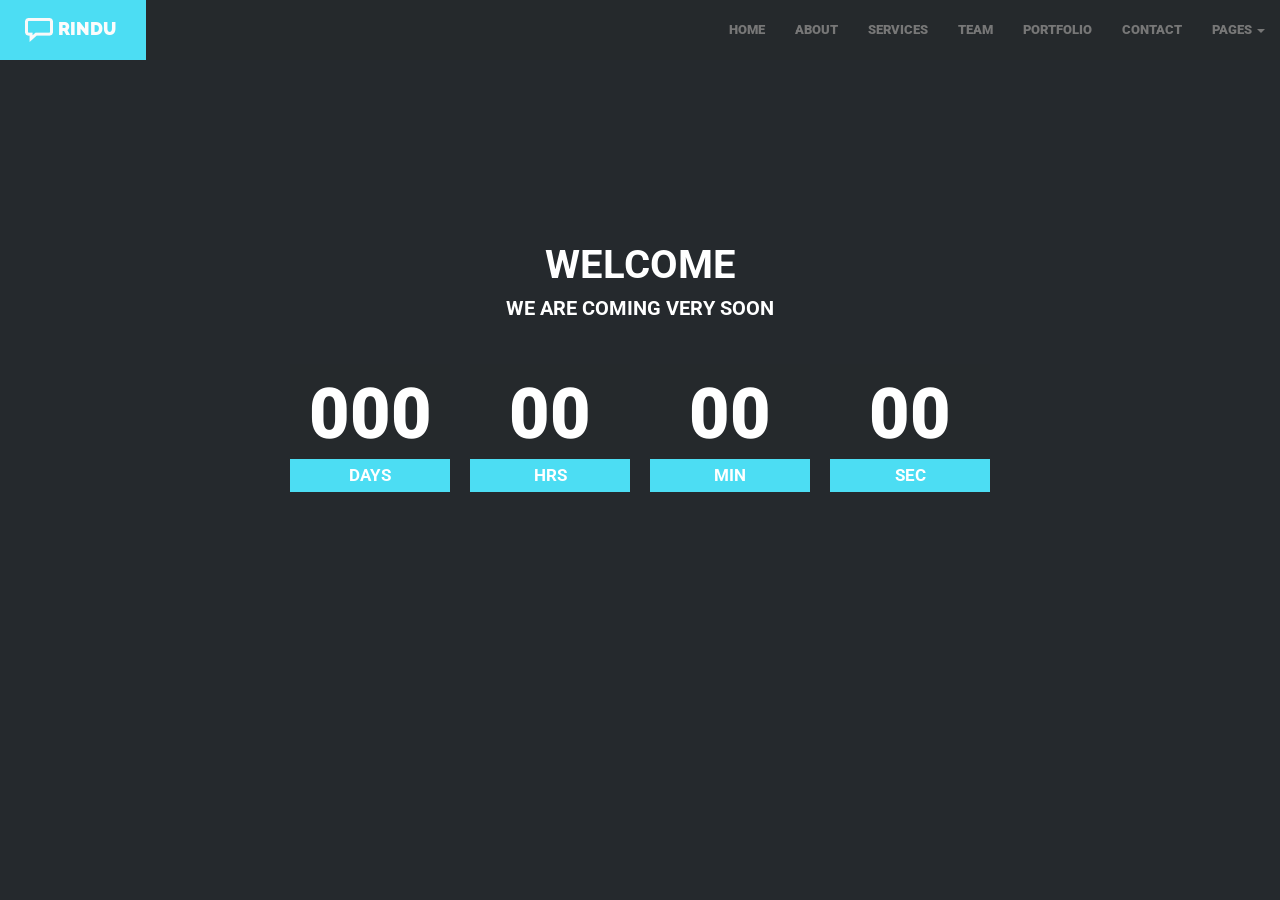
<file: dark-comingsoon.html>
<!DOCTYPE html>
<html lang="en">

<head>
    <meta charset="utf-8">
    <meta name="viewport" content="width=device-width, initial-scale=1.0">
    <meta name="description" content="RINDU - One Page Business Template<">
    <meta name="author" content="Develpixel">
    <link rel="shortcut icon" href="images/favicon/favicon.ico" type="image/x-icon">
    <link rel="icon" href="images/favicon/favicon.ico" type="image/x-icon">

    <title>RINDU - One Page Business Template</title>

    <!-- Bootstrap core CSS -->
    <link href="css/bootstrap.min.css" rel="stylesheet">
    <!-- Font Awesome CSS -->
    <link href="css/lib/font-awesome.css" rel="stylesheet">
    <!-- Zocial CSS -->
    <link href="css/lib/zocial.css" rel="stylesheet">
    <!-- VENOBOx CSS -->
    <link rel="stylesheet" href="css/lib/venobox.css" type="text/css" />
    <!-- EXPANDING THUMBNAIL CSS -->
    <link rel="stylesheet" href="css/lib/og-component.css" type="text/css" />
    <!-- ANIMATED CSS -->
    <link href="css/lib/animate.css" rel="stylesheet">
    <!-- STYLE CSS -->
    <link href="css/style-dark.css" rel="stylesheet">
    <!-- COLOR SCHEME CSS -->
    <link href="css/scheme/light-blue.css" rel="stylesheet">
    <!-- MODERNIZER JS -->
    <script src="js/lib/modernizr.custom.js"></script>
    <!-- HTML5 shim and Respond.js IE8 support of HTML5 elements and media queries -->
    <!--[if lt IE 9]>
      <script src="js/html5shiv.js"></script>
      <script src="js/respond.min.js"></script>
    <![endif]-->
</head>

<body data-spy="scroll" data-target=".navbar-collapse">
    <!-- BEGIN OUTTER -->
    <div class="outter">
        <!-- BEGIN NAVBAR -->
        <nav class="navbar navbar-default navbar-fixed-top" role="navigation">
            <div class="container-fluid">
                <!-- Brand and toggle get grouped for better mobile display -->
                <div class="navbar-header">
                    <button type="button" class="navbar-toggle" data-toggle="collapse" data-target="#bs-example-navbar-collapse-1">
                        <span class="sr-only">Toggle navigation</span>
                        <span class="icon-bar"></span>
                        <span class="icon-bar"></span>
                        <span class="icon-bar"></span>
                    </button>
                    <a class="navbar-brand" href="#">
                        <img src="images/logo-top-white.png" alt="">RINDU</a>
                </div>

                <!-- Collect the nav links, forms, and other content for toggling -->
                <div class="collapse navbar-collapse" id="bs-example-navbar-collapse-1">
                    <ul class="nav navbar-nav navbar-right">
                        <li><a class="sscroll" href="dark-index.html">HOME</a>
                        </li>
                        <li><a class="sscroll" href="dark-index.html#about">ABOUT</a>
                        </li>
                        <li><a class="sscroll" href="dark-index.html#services">SERVICES</a>
                        </li>
                        <li><a class="sscroll" href="dark-index.html#team">TEAM</a>
                        </li>
                        <li><a class="sscroll" href="dark-index.html#portfolio">PORTFOLIO</a>
                        </li>
                        <li><a class="sscroll" href="dark-index.html#contact">CONTACT</a>
                        </li>
                        <li class="dropdown">
                            <a href="#" class="dropdown-toggle" data-toggle="dropdown">PAGES <b class="caret"></b></a>
                            <ul class="dropdown-menu" role="menu">
                                <li><a href="dark-index-video.html">INDEX VIDEO</a>
                                </li>
                                <li><a href="dark-index-static.html">INDEX STATIC IMAGE</a>
                                </li>
                                <li><a href="dark-blog.html">BLOG</a>
                                </li>
                                <li><a href="dark-blog-post.html">BLOG POST</a>
                                </li>
                                <li><a href="dark-comingsoon.html">COMING SOON</a>
                                </li>
                                <li><a href="dark-shortcodes.html">SHORT CODES</a>
                                </li>
                            </ul>
                        </li>
                    </ul>
                </div>
                <!-- /.navbar-collapse -->
            </div>
            <!-- /.container-fluid -->
        </nav>
        <!-- END NAVBAR -->

        <!-- BEGIN SLIDER ONE -->
        <div id="slides_cs">
            <ul class="slides-container text-center">
                <li>
                    <!-- Slide -->
                    <img src='images/home-slide-3.jpg' alt="" class="fullscreen-image" />
                </li>
                <li>
                    <!-- Slide -->
                    <img src='images/home-slide-1.jpg' alt="" class="fullscreen-image">
                </li>
                <li>
                    <!-- Slide -->
                    <img src='images/home-slide-2.jpg' alt="" class="fullscreen-image" />
                </li>
            </ul>
        </div>
        <!-- END SLIDER ONE -->

        <div class="countdown-wrapper">
            <div class="countdown-content">
                <h2>WELCOME</h2>
                <h3>WE ARE COMING VERY SOON</h3>
                <div class="countdown styled"></div>
            </div>
        </div>
    </div>
    <!-- BACK TO TOP -->
    <div class="totop" id="backtotop">
        <span>
            <a href="#home" class="first sscroll"><i class="fa fa-angle-up"></i></a>
            <a href="#home" class="hover sscroll"><i class="fa fa-angle-up"></i></a>
        </span>
    </div>
    <!-- END BACK TO TOP -->

    <!-- Bootstrap core JavaScript
    ================================================== -->
    <!-- Placed at the end of the document so the pages load faster -->
    <script src="js/jquery-1.10.2.min.js"></script>
    <!-- EXPANDING THUMBNAIL JS -->
    <script src="js/lib/grid.js"></script>
    <!-- BOOTSTRAP JS -->
    <script src="js/bootstrap.min.js"></script>
    <!-- SUPER SLIDES JS -->
    <script src="js/lib/jquery.superslides.min.js"></script>
    <!-- JQUERY BACK TO TOP -->
    <script src="js/lib/jquery.backtotop.js"></script>
    <!-- JQUERY PARALLAX -->
    <script src="js/lib/jquery.parallax.js"></script>
    <!-- JQUERY BACKGROUND VIDEO -->
    <script src="js/lib/jquery.backgroundvideo.js"></script>
    <!-- JQUERY VENOBOX VIDEO -->
    <script src="js/lib/venobox.min.js"></script>
    <!-- JQUERY WAYPOINT -->
    <script src="js/lib/waypoints.js"></script>
    <!-- JQUERY WAYPOINT -->
    <script src="js/lib/jquery.countTo.js"></script>
    <!-- JQUERY SMOOTH SCROLL -->
    <script src="js/lib/jquery.smooth-scroll.min.js"></script>
    <!-- JQUERY FITVID -->
    <script src="js/lib/jquery.fitvid.js"></script>
    <!-- JQUERY MASONRY LAYOUT 
    <script src="js/lib/masonry.pkgd.min.js"></script>-->
    <!-- JQUERY SUDO SLIDER JS -->
    <script src="js/lib/jquery.sudoslider.min.js"></script>
    <!-- JQUERY COUNTDOWN JS -->
    <script src="js/lib/jquery.countdown.js"></script>
    <!-- MAIN JS -->
    <script src="js/main.js"></script>
</body>

</html>
</file>
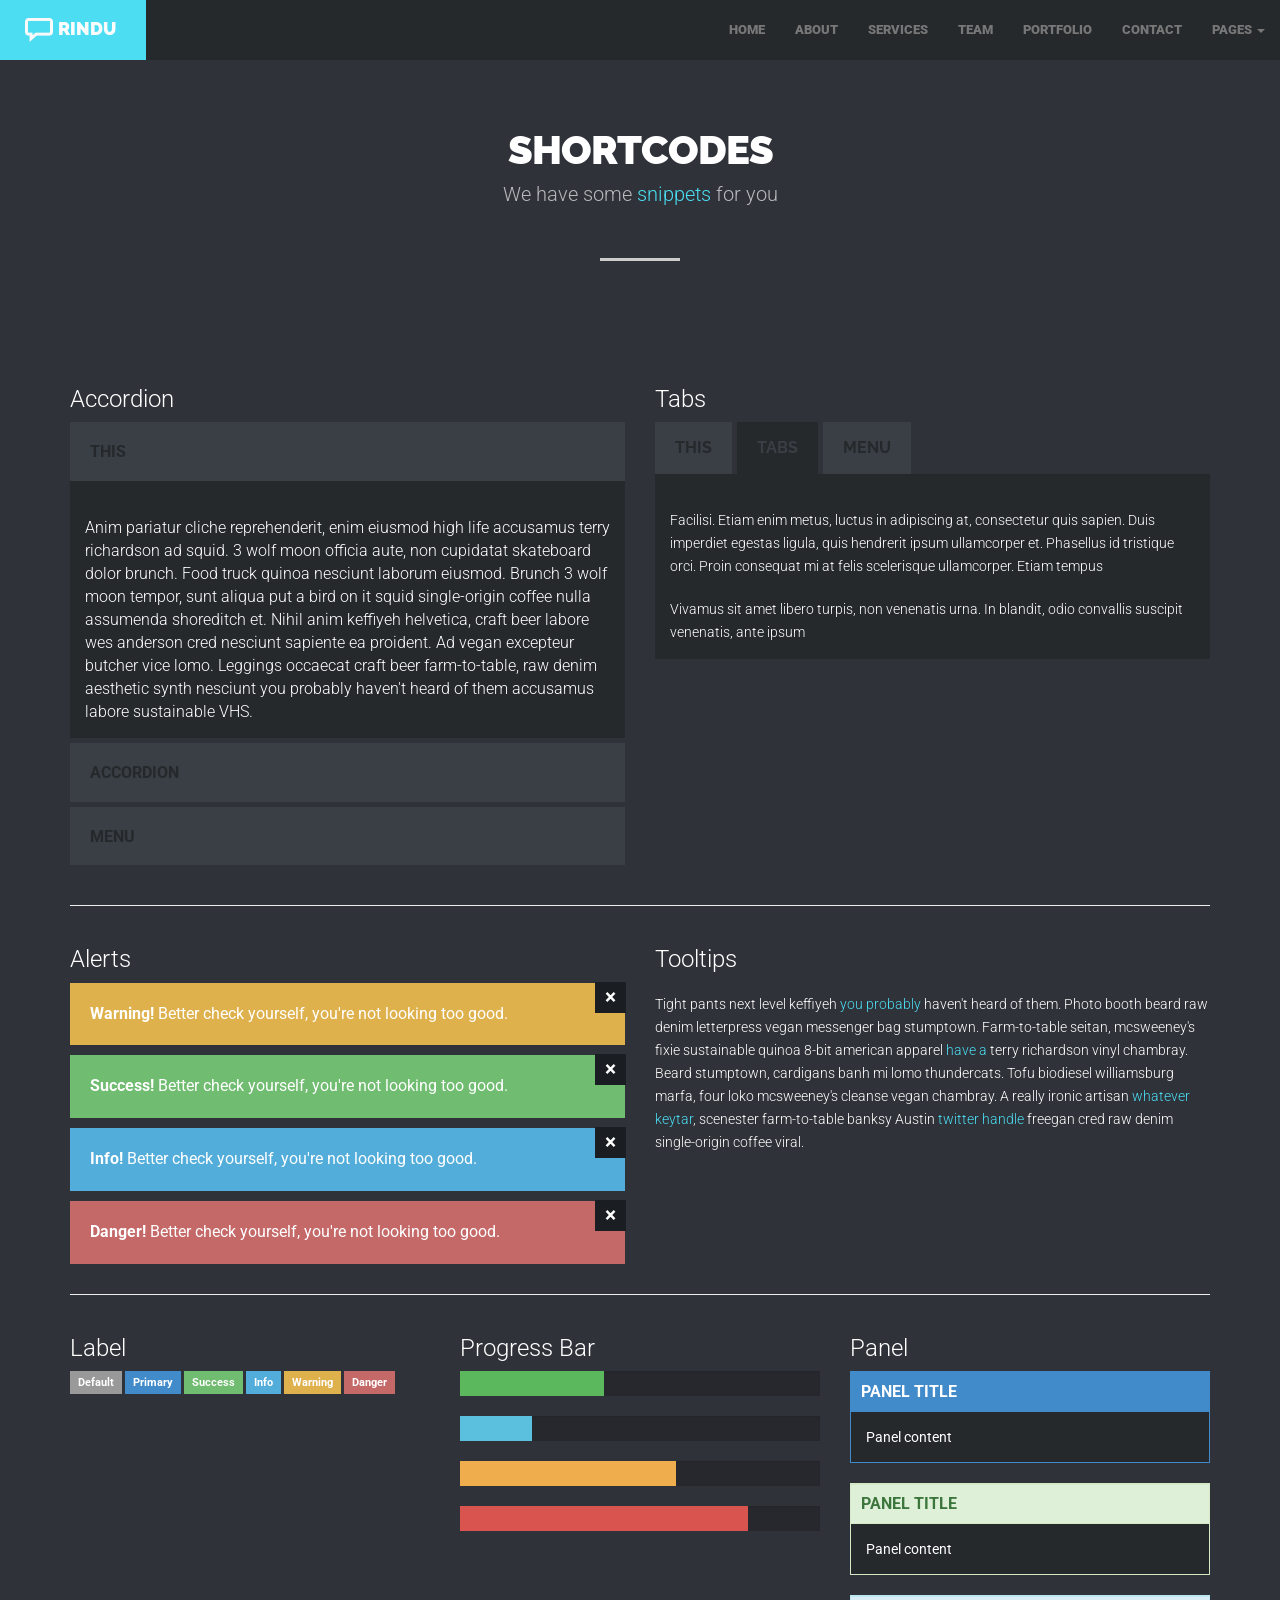
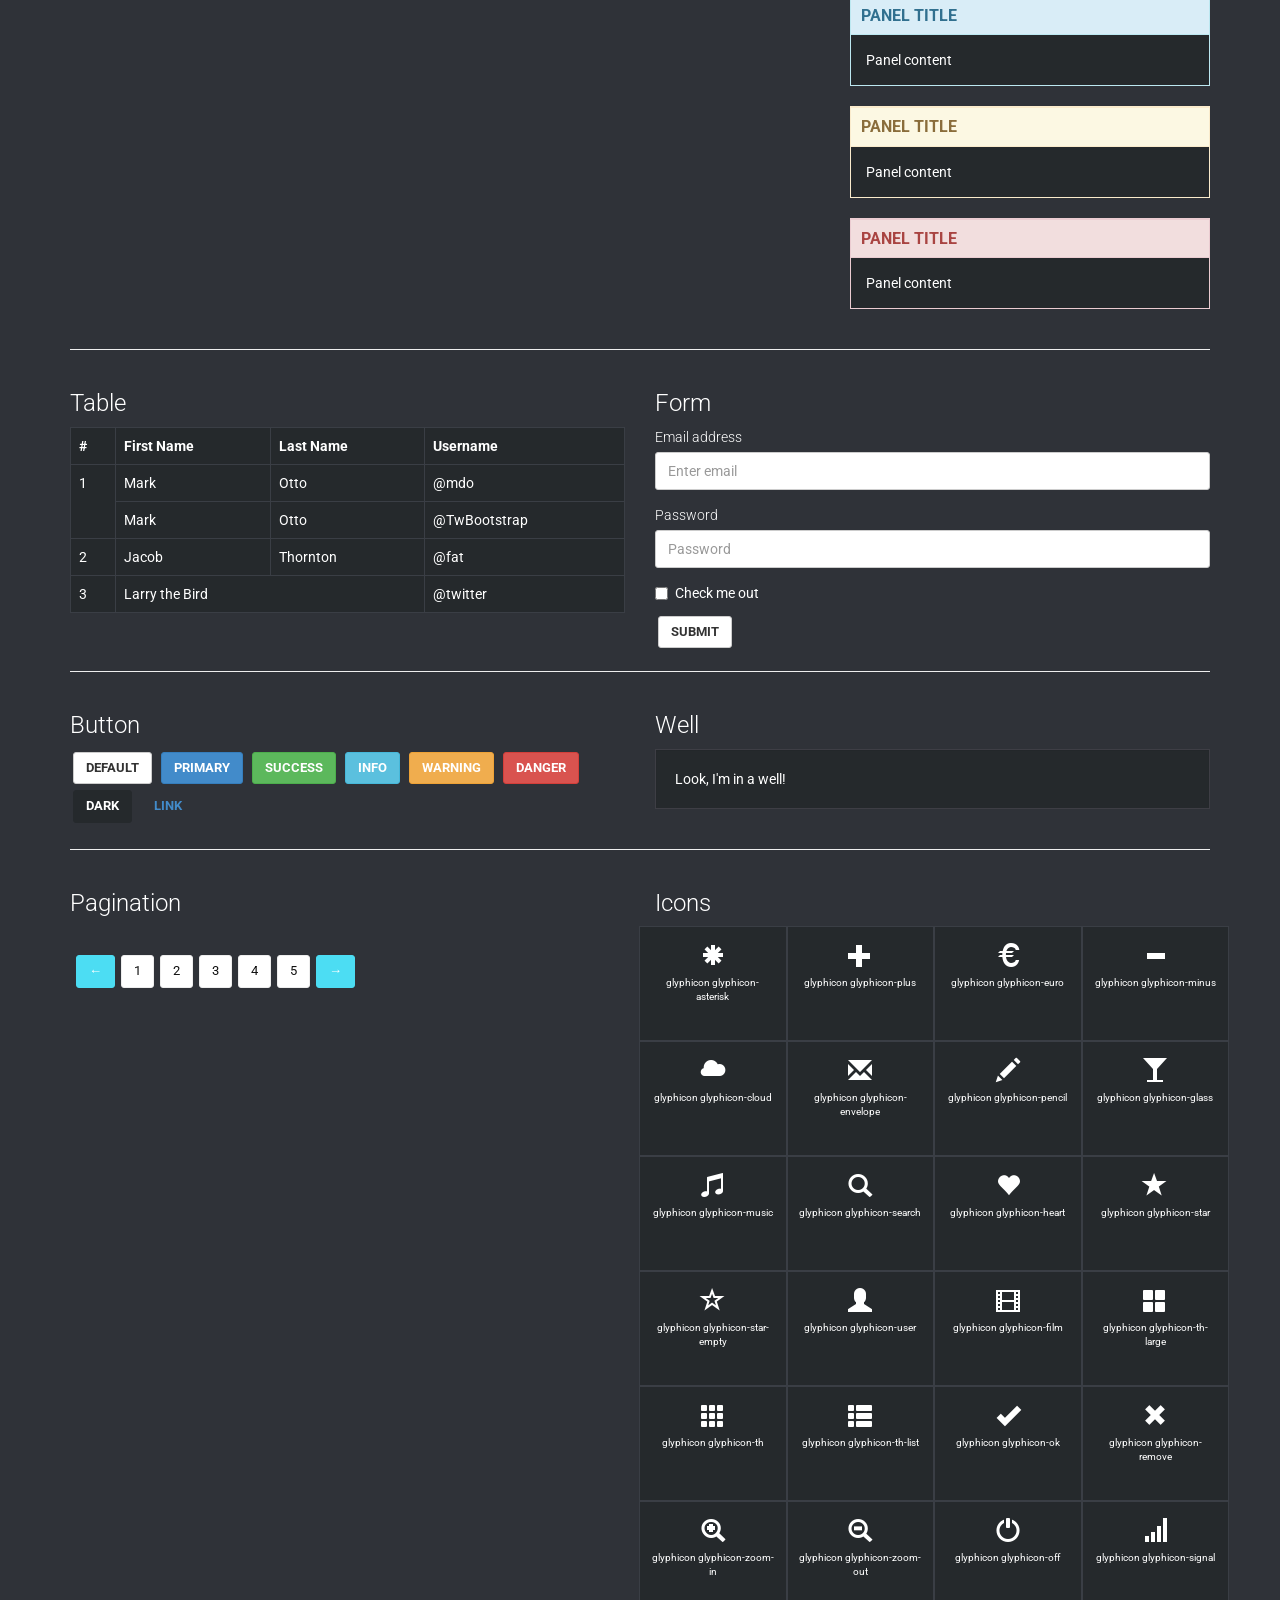
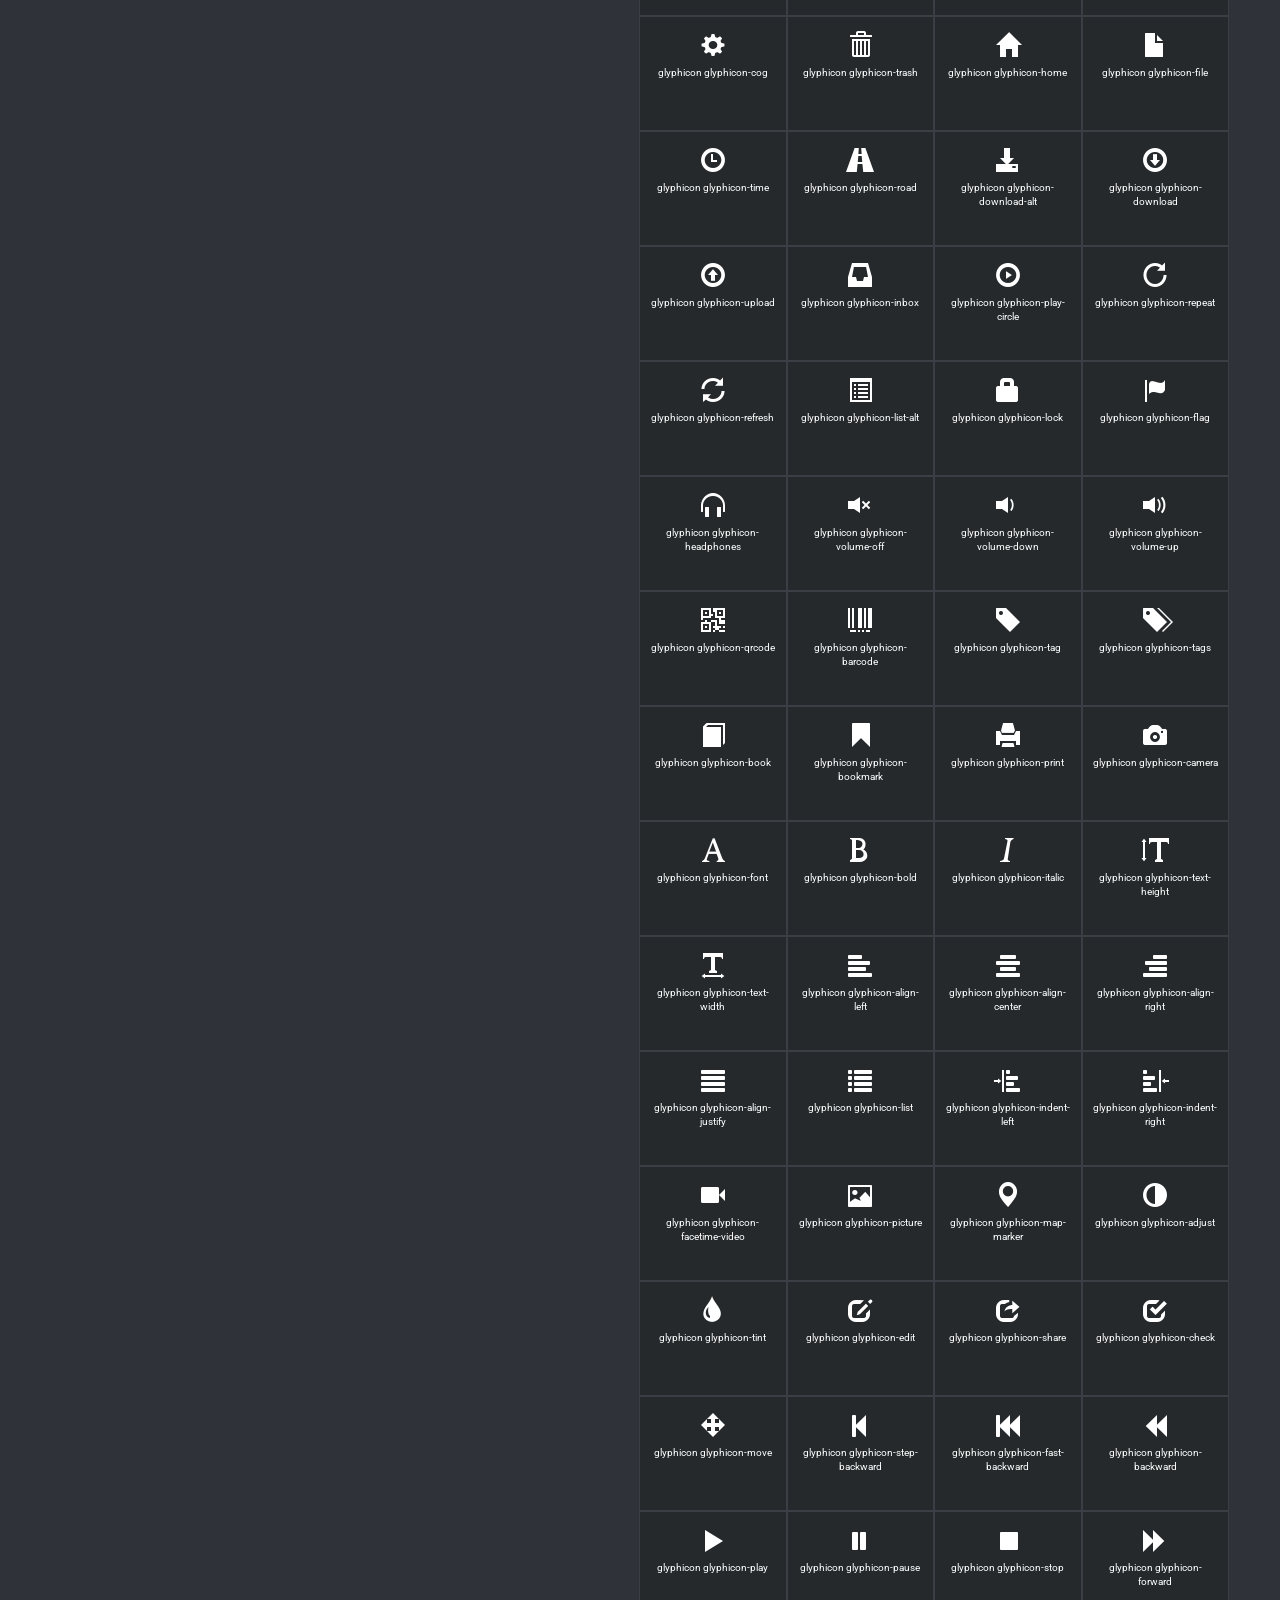
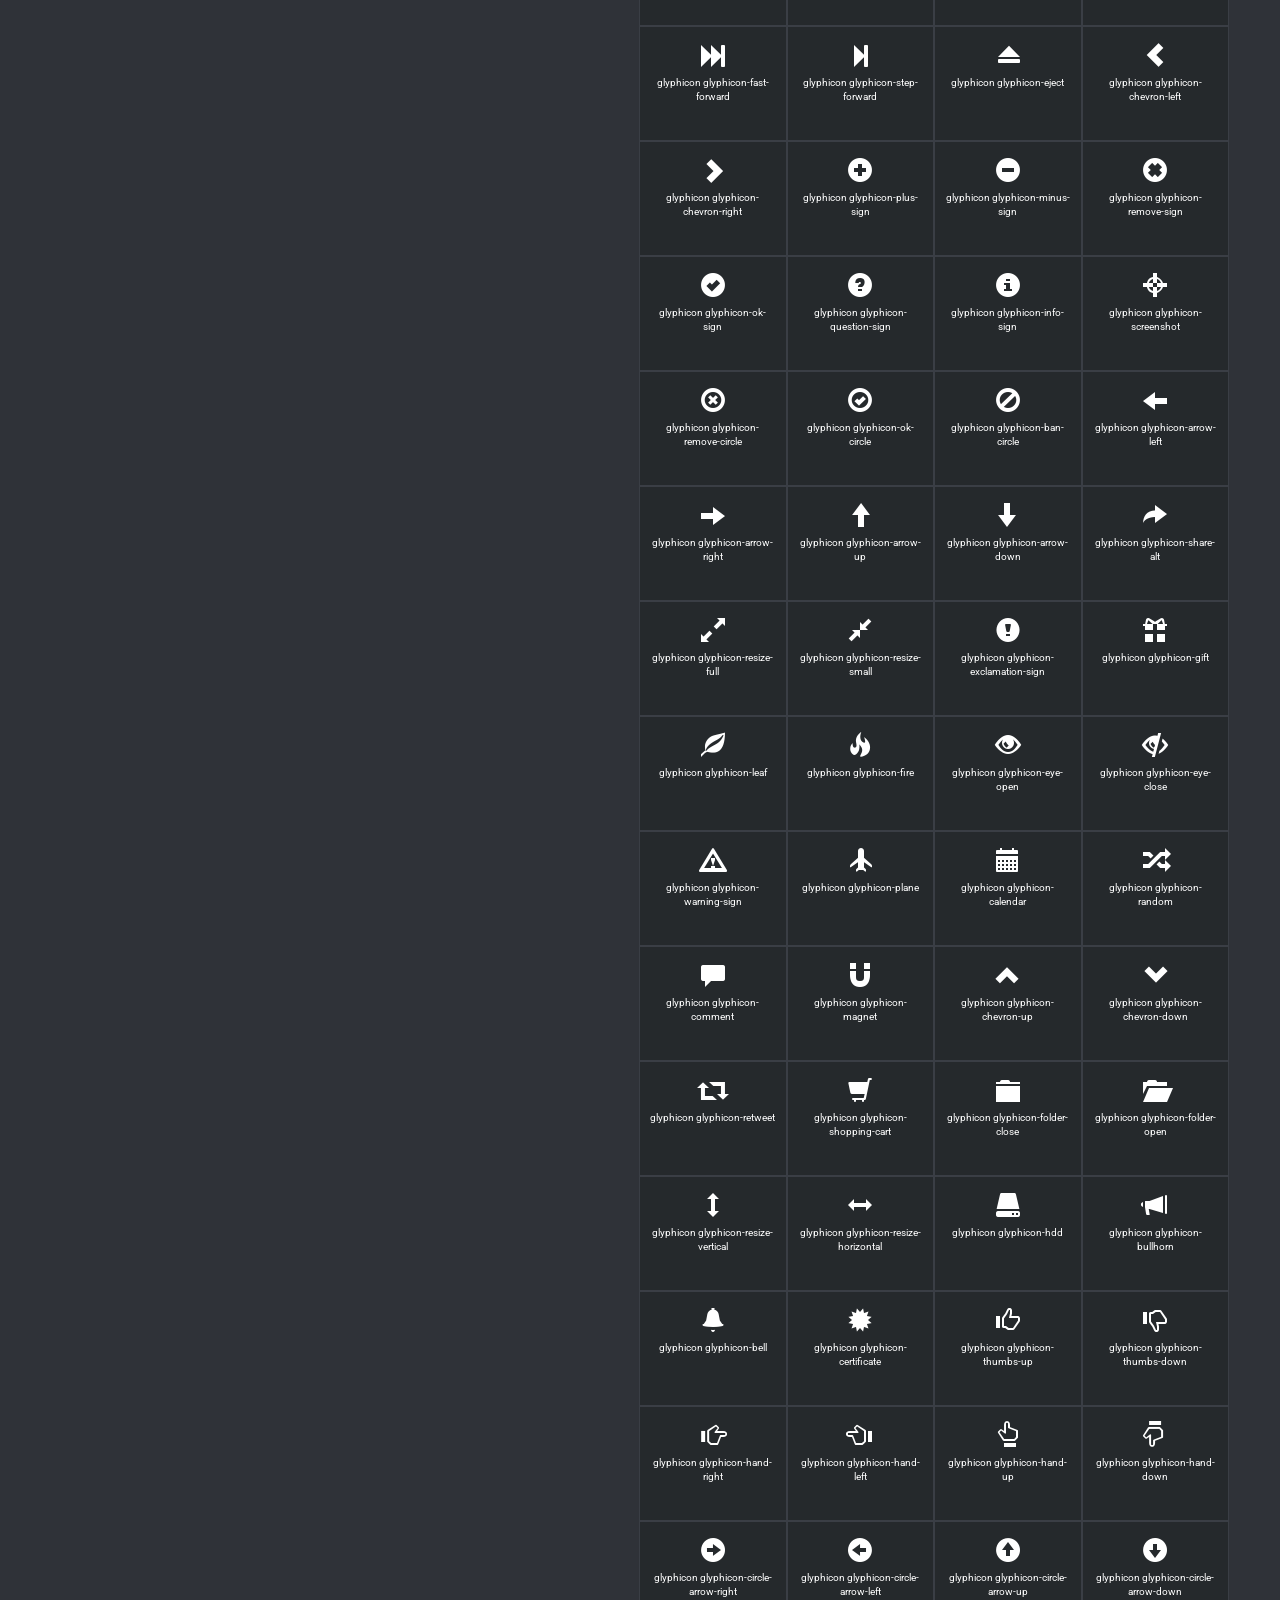
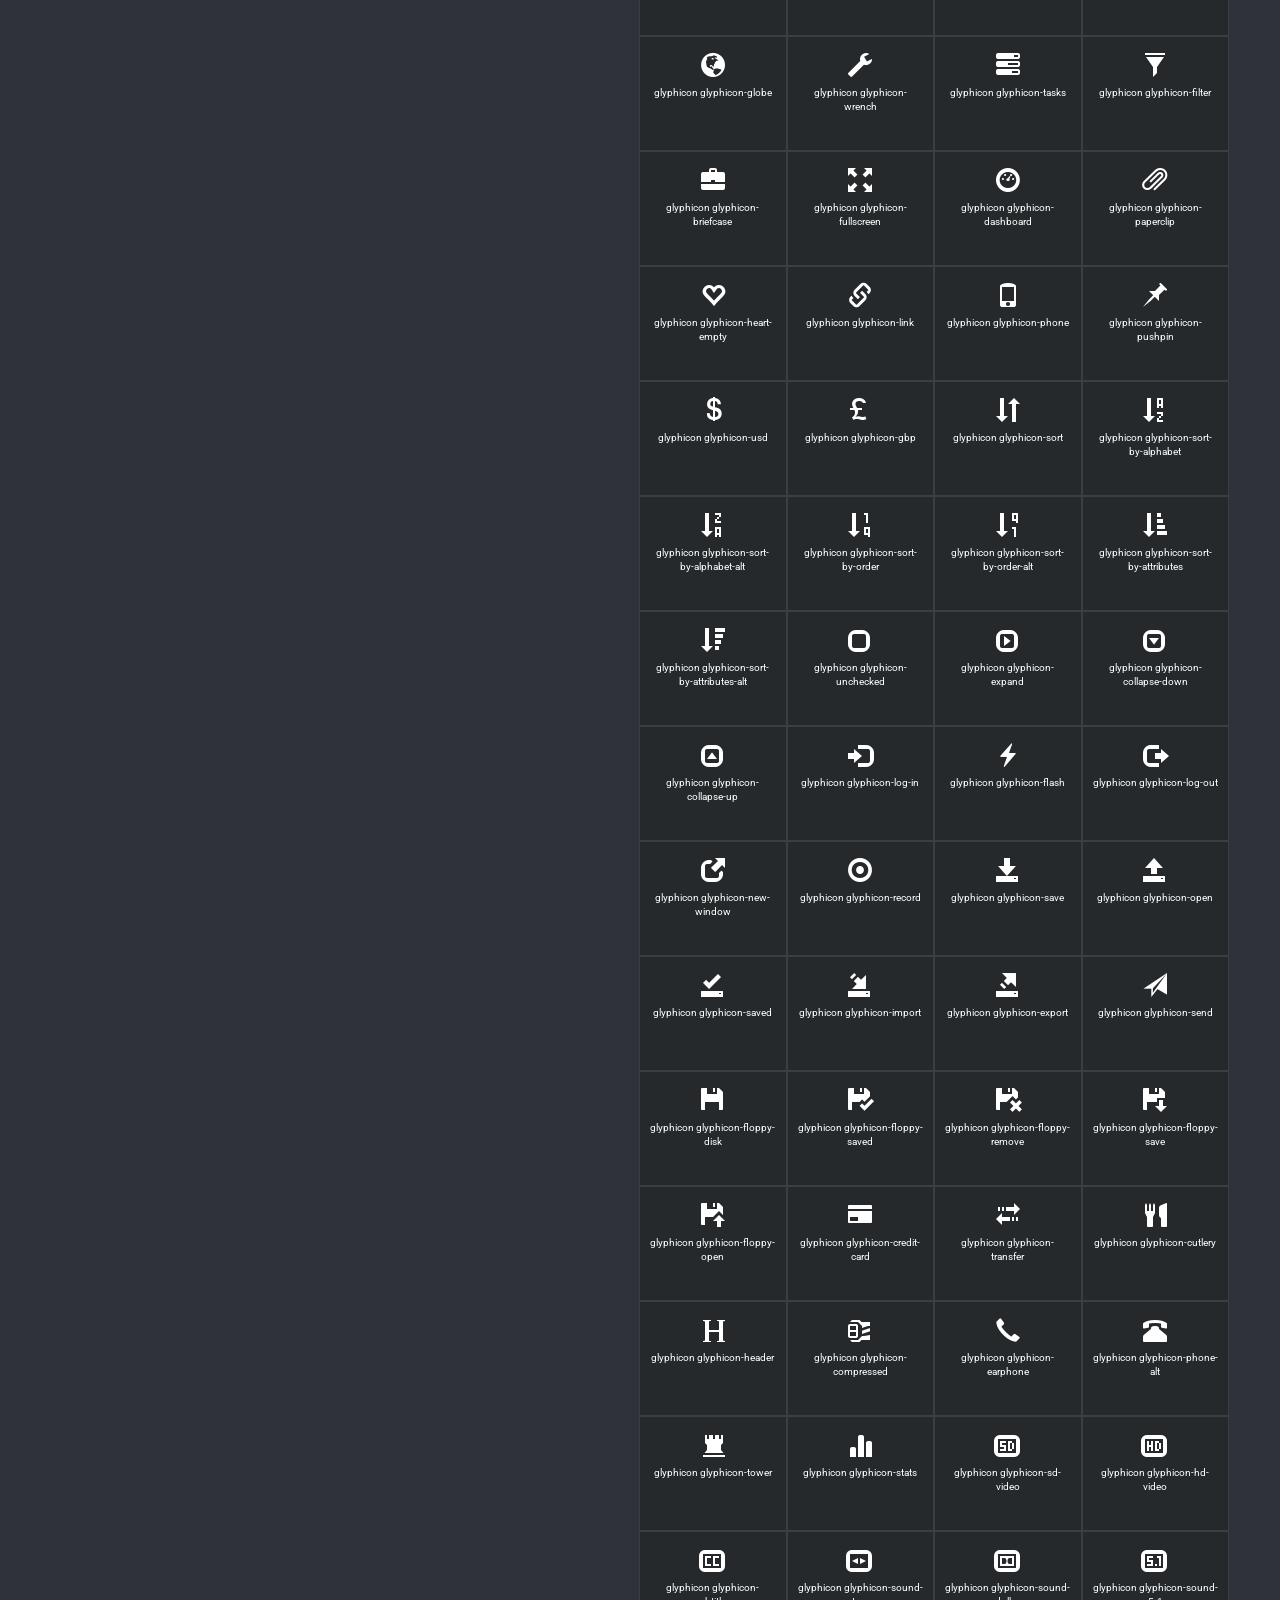
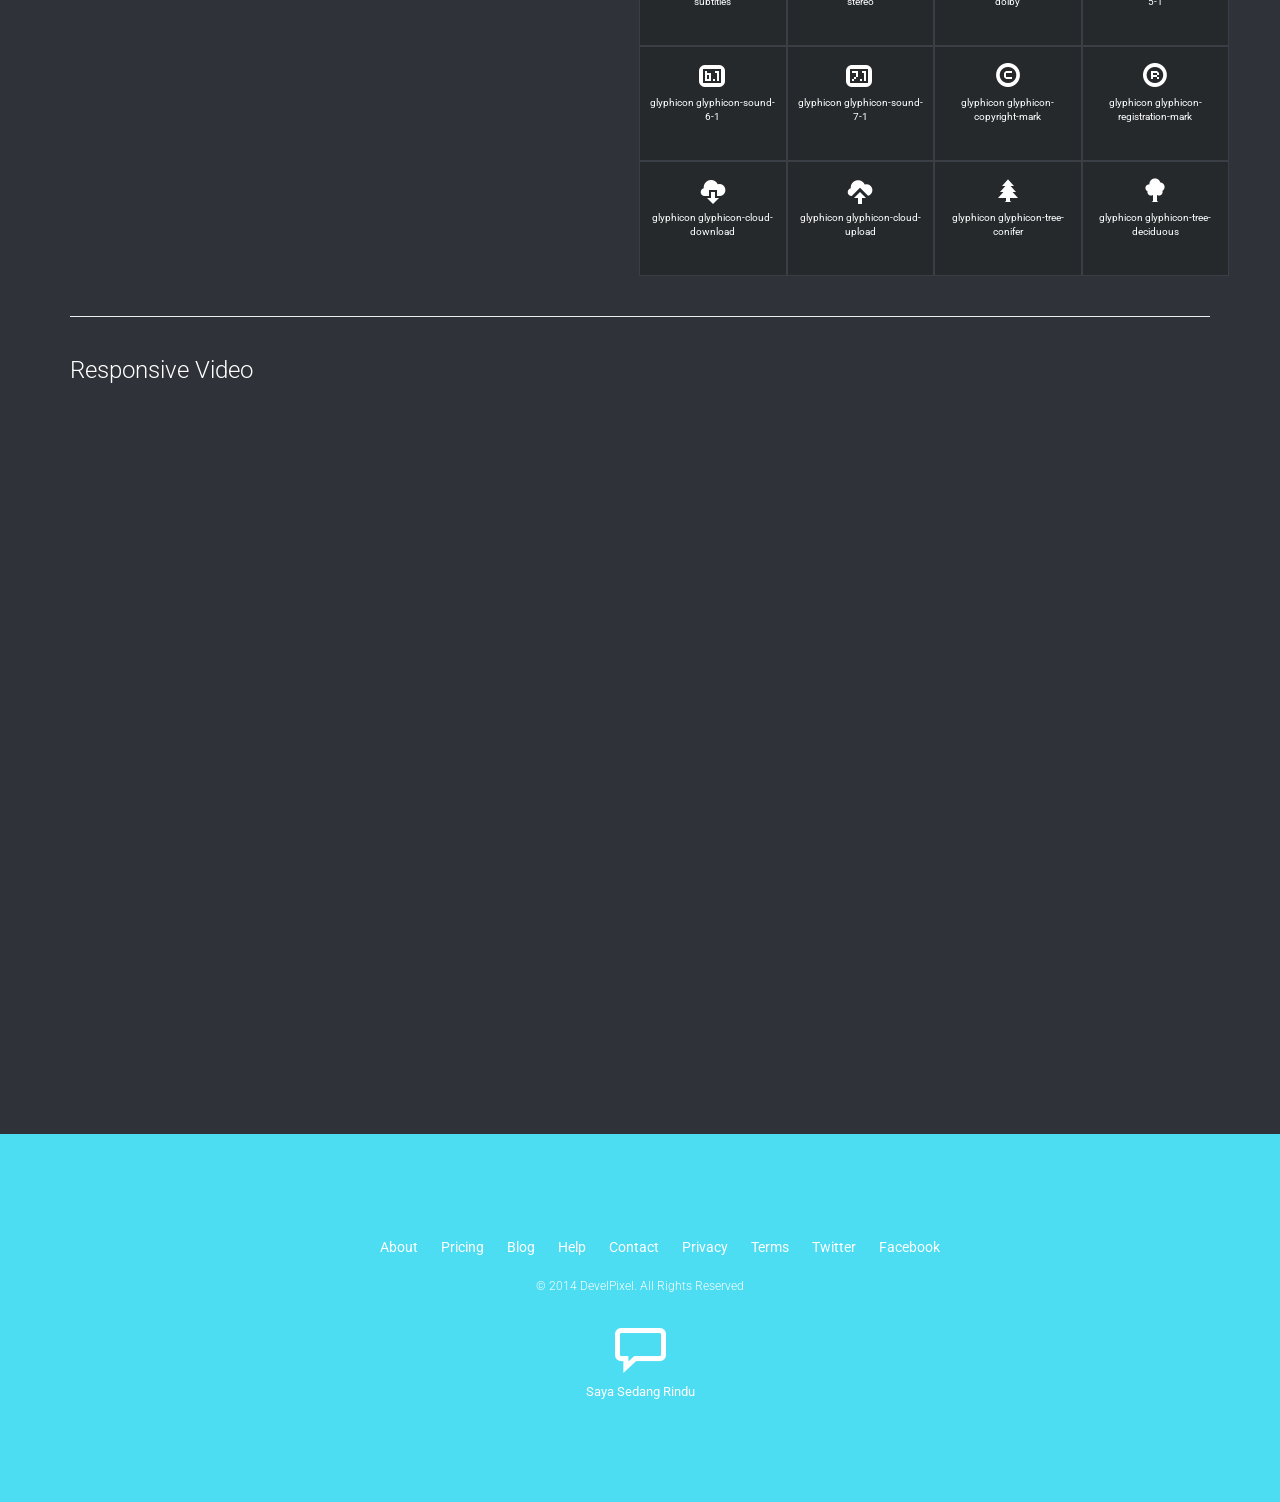
<file: dark-shortcodes.html>
<!DOCTYPE html>
<html lang="en">

<head>
    <meta charset="utf-8">
    <meta name="viewport" content="width=device-width, initial-scale=1.0">
    <meta name="description" content="RINDU - One Page Business Template<">
    <meta name="author" content="Develpixel">
    <link rel="shortcut icon" href="images/favicon/favicon.ico" type="image/x-icon">
    <link rel="icon" href="images/favicon/favicon.ico" type="image/x-icon">

    <title>RINDU - One Page Business Template</title>

    <!-- Bootstrap core CSS -->
    <link href="css/bootstrap.min.css" rel="stylesheet">
    <!-- Font Awesome CSS -->
    <link href="css/lib/font-awesome.css" rel="stylesheet">
    <!-- Zocial CSS -->
    <link href="css/lib/zocial.css" rel="stylesheet">
    <!-- VENOBOx CSS -->
    <link rel="stylesheet" href="css/lib/venobox.css" type="text/css" />
    <!-- EXPANDING THUMBNAIL CSS -->
    <link rel="stylesheet" href="css/lib/og-component.css" type="text/css" />
    <!-- ANIMATED CSS -->
    <link href="css/lib/animate.css" rel="stylesheet">
    <!-- STYLE CSS -->
    <link href="css/style-dark.css" rel="stylesheet">
    <!-- COLOR SCHEME CSS -->
    <link href="css/scheme/light-blue.css" rel="stylesheet">
    <!-- MODERNIZER JS -->
    <script src="js/lib/modernizr.custom.js"></script>
    <!-- HTML5 shim and Respond.js IE8 support of HTML5 elements and media queries -->
    <!--[if lt IE 9]>
      <script src="js/html5shiv.js"></script>
      <script src="js/respond.min.js"></script>
    <![endif]-->
</head>

<body data-spy="scroll" data-target=".navbar-collapse">
    <!-- BEGIN OUTTER -->
    <div class="outter">
        <!---->


        <!-- BEGIN NAVBAR -->
        <nav class="navbar navbar-default navbar-fixed-top" role="navigation">
            <div class="container-fluid">
                <!-- Brand and toggle get grouped for better mobile display -->
                <div class="navbar-header">
                    <button type="button" class="navbar-toggle" data-toggle="collapse" data-target="#bs-example-navbar-collapse-1">
                        <span class="sr-only">Toggle navigation</span>
                        <span class="icon-bar"></span>
                        <span class="icon-bar"></span>
                        <span class="icon-bar"></span>
                    </button>
                    <a class="navbar-brand" href="#">
                        <img src="images/logo-top-white.png" alt="">RINDU</a>
                </div>

                <!-- Collect the nav links, forms, and other content for toggling -->
                <div class="collapse navbar-collapse" id="bs-example-navbar-collapse-1">
                    <ul class="nav navbar-nav navbar-right">
                        <li><a class="sscroll" href="dark-index.html">HOME</a>
                        </li>
                        <li><a class="sscroll" href="dark-index.html#about">ABOUT</a>
                        </li>
                        <li><a class="sscroll" href="dark-index.html#services">SERVICES</a>
                        </li>
                        <li><a class="sscroll" href="dark-index.html#team">TEAM</a>
                        </li>
                        <li><a class="sscroll" href="dark-index.html#portfolio">PORTFOLIO</a>
                        </li>
                        <li><a class="sscroll" href="dark-index.html#contact">CONTACT</a>
                        </li>
                        <li class="dropdown">
                            <a href="#" class="dropdown-toggle" data-toggle="dropdown">PAGES <b class="caret"></b></a>
                            <ul class="dropdown-menu" role="menu">
                                <li><a href="dark-index-video.html">INDEX VIDEO</a>
                                </li>
                                <li><a href="dark-index-static.html">INDEX STATIC IMAGE</a>
                                </li>
                                <li><a href="dark-blog.html">BLOG</a>
                                </li>
                                <li><a href="dark-blog-post.html">BLOG POST</a>
                                </li>
                                <li><a href="dark-comingsoon.html">COMING SOON</a>
                                </li>
                                <li><a href="dark-shortcodes.html">SHORT CODES</a>
                                </li>
                            </ul>
                        </li>
                    </ul>
                </div>
                <!-- /.navbar-collapse -->
            </div>
            <!-- /.container-fluid -->
        </nav>
        <!-- END NAVBAR -->

        <!-- BEGIN CONTENT SECTION -->
        <div class="section-outter">
            <!-- BEGIN SHORTCODE -->
            <div class="section-wrapper">
                <div class="section-title">
                    <h2 class="title animatez" data-effect="fadeInDown">SHORTCODES</h2>
                    <h4 class="subtitle animatez" data-effect="fadeInUp">We have some
                        <span class="main-color">snippets</span>&nbsp;for you</h4>
                </div>
                <hr class="title-break text-center">
                <div class="section-inner text-left">
                    <div class="container">
                        <div class="row">
                            <div class="col-md-6">
                                <h3>Accordion</h3>
                                <!-- ACCORDION -->
                                <div class="panel-group" id="accordion">
                                    <div class="panel panel-default">
                                        <div class="panel-heading">
                                            <h4 class="panel-title">
                                                <a data-toggle="collapse" data-parent="#accordion" href="#collapseOne">
          THIS
        </a>
                                            </h4>
                                        </div>
                                        <div id="collapseOne" class="panel-collapse collapse in">
                                            <div class="panel-body">
                                                <p>Anim pariatur cliche reprehenderit, enim eiusmod high life accusamus terry richardson ad squid. 3 wolf moon officia aute, non cupidatat skateboard dolor brunch. Food truck quinoa nesciunt laborum eiusmod. Brunch 3 wolf moon tempor, sunt aliqua put a bird on it squid single-origin coffee nulla assumenda shoreditch et. Nihil anim keffiyeh helvetica, craft beer labore wes anderson cred nesciunt sapiente ea proident. Ad vegan excepteur butcher vice lomo. Leggings occaecat craft beer farm-to-table, raw denim aesthetic synth nesciunt you probably haven't heard of them accusamus labore sustainable VHS.</p>
                                            </div>
                                        </div>
                                    </div>
                                    <div class="panel panel-default">
                                        <div class="panel-heading">
                                            <h4 class="panel-title">
                                                <a data-toggle="collapse" data-parent="#accordion" href="#collapseTwo">
          ACCORDION
        </a>
                                            </h4>
                                        </div>
                                        <div id="collapseTwo" class="panel-collapse collapse">
                                            <div class="panel-body">
                                                <p>Anim pariatur cliche reprehenderit, enim eiusmod high life accusamus terry richardson ad squid. 3 wolf moon officia aute, non cupidatat skateboard dolor brunch. Food truck quinoa nesciunt laborum eiusmod. Brunch 3 wolf moon tempor, sunt aliqua put a bird on it squid single-origin coffee nulla assumenda shoreditch et. Nihil anim keffiyeh helvetica, craft beer labore wes anderson cred nesciunt sapiente ea proident. Ad vegan excepteur butcher vice lomo. Leggings occaecat craft beer farm-to-table, raw denim aesthetic synth nesciunt you probably haven't heard of them accusamus labore sustainable VHS.</p>
                                            </div>
                                        </div>
                                    </div>
                                    <div class="panel panel-default">
                                        <div class="panel-heading">
                                            <h4 class="panel-title">
                                                <a data-toggle="collapse" data-parent="#accordion" href="#collapseThree">
          MENU
        </a>
                                            </h4>
                                        </div>
                                        <div id="collapseThree" class="panel-collapse collapse">
                                            <div class="panel-body">
                                                <p>Anim pariatur cliche reprehenderit, enim eiusmod high life accusamus terry richardson ad squid. 3 wolf moon officia aute, non cupidatat skateboard dolor brunch. Food truck quinoa nesciunt laborum eiusmod. Brunch 3 wolf moon tempor, sunt aliqua put a bird on it squid single-origin coffee nulla assumenda shoreditch et. Nihil anim keffiyeh helvetica, craft beer labore wes anderson cred nesciunt sapiente ea proident. Ad vegan excepteur butcher vice lomo. Leggings occaecat craft beer farm-to-table, raw denim aesthetic synth nesciunt you probably haven't heard of them accusamus labore sustainable VHS.</p>
                                            </div>
                                        </div>
                                    </div>
                                </div>
                            </div>
                            <!-- TABS -->
                            <div class="col-md-6">
                                <!-- Nav tabs -->
                                <h3>Tabs</h3>
                                <ul class="nav nav-tabs">
                                    <li class=""><a href="#homes" data-toggle="tab">THIS</a>
                                    </li>
                                    <li class="active"><a href="#profile" data-toggle="tab">TABS</a>
                                    </li>
                                    <li><a href="#messages" data-toggle="tab">MENU</a>
                                    </li>
                                </ul>

                                <!-- Tab panes -->
                                <div class="tab-content">
                                    <div class="tab-pane fade" id="homes">
                                        <p>Phasellus quis lectus metus, at posuere neque. Sed pharetra nibh eget orci convallis at posuere leo convallis. Sed blandit augue vitae augue scelerisque bibendum. Vivamus sit amet libero turpis, non venenatis urna. In blandit, odio convallis suscipit venenatis, ante ipsum cursus augue.</p>
                                        <p>Vivamus sit amet libero turpis, non venenatis urna. In blandit, odio convallis suscipit venenatis, ante ipsum</p>
                                    </div>
                                    <div class="tab-pane fade active in" id="profile">
                                        <p>
                                            Facilisi. Etiam enim metus, luctus in adipiscing at, consectetur quis sapien. Duis imperdiet egestas ligula, quis hendrerit ipsum ullamcorper et. Phasellus id tristique orci. Proin consequat mi at felis scelerisque ullamcorper. Etiam tempus
                                        </p>
                                        <p>Vivamus sit amet libero turpis, non venenatis urna. In blandit, odio convallis suscipit venenatis, ante ipsum</p>
                                    </div>
                                    <div class="tab-pane fade" id="messages">
                                        <p>Vivamus sit amet libero turpis, non venenatis urna. In blandit, odio convallis suscipit venenatis, ante ipsum</p>
                                        <p>
                                            Sed blandit augue vitae augue scelerisque bibendum. Vivamus sit amet libero turpis, non venenatis urna. In blandit, odio convallis suscipit venenatis, ante ipsum cursus augue.
                                        </p>
                                    </div>
                                </div>
                            </div>
                            <!-- HR -->
                            <div class="col-md-12">
                                <hr class="hr">
                            </div>
                            <!-- ALERTS -->
                            <div class="col-md-6">
                                <h3>Alerts</h3>
                                <div class="alert alert-warning alert-dismissable">
                                    <button type="button" class="close" data-dismiss="alert" aria-hidden="true">×</button>
                                    <strong>Warning!</strong>&nbsp;Better check yourself, you're not looking too good.
                                </div>
                                <div class="alert alert-success alert-dismissable">
                                    <button type="button" class="close" data-dismiss="alert" aria-hidden="true">×</button>
                                    <strong>Success!</strong>&nbsp;Better check yourself, you're not looking too good.
                                </div>
                                <div class="alert alert-info alert-dismissable">
                                    <button type="button" class="close" data-dismiss="alert" aria-hidden="true">×</button>
                                    <strong>Info!</strong>&nbsp;Better check yourself, you're not looking too good.
                                </div>
                                <div class="alert alert-danger alert-dismissable">
                                    <button type="button" class="close" data-dismiss="alert" aria-hidden="true">×</button>
                                    <strong>Danger!</strong>&nbsp;Better check yourself, you're not looking too good.
                                </div>
                            </div>
                            <!-- TOOL TIPS -->
                            <div class="col-md-6">
                                <h3>Tooltips</h3>
                                <p>Tight pants next level keffiyeh <a href="#" data-toggle="tooltip" title="" data-original-title="Default tooltip">you probably</a> haven't heard of them. Photo booth beard raw denim letterpress vegan messenger bag stumptown. Farm-to-table seitan, mcsweeney's fixie sustainable quinoa 8-bit american apparel <a href="#" data-toggle="tooltip" title="" data-placement="left" data-original-title="Another tooltip">have a</a> terry richardson vinyl chambray. Beard stumptown, cardigans banh mi lomo thundercats. Tofu biodiesel williamsburg marfa, four loko mcsweeney's cleanse vegan chambray. A really ironic artisan <a href="#" data-placement="right" data-toggle="tooltip" title="" data-original-title="Another one here too">whatever keytar</a>, scenester farm-to-table banksy Austin <a href="#" data-placement="bottom" data-toggle="tooltip" title="" data-original-title="The last tip!">twitter handle</a> freegan cred raw denim single-origin coffee viral.
                                </p>
                            </div>
                            <!-- HR -->
                            <div class="col-md-12">
                                <hr class="hr">
                            </div>
                            <!-- LABEL -->
                            <div class="col-md-4">
                                <h3>Label</h3>
                                <span class="label label-default">Default</span>
                                <span class="label label-primary">Primary</span>
                                <span class="label label-success">Success</span>
                                <span class="label label-info">Info</span>
                                <span class="label label-warning">Warning</span>
                                <span class="label label-danger">Danger</span>
                            </div>
                            <!-- PROGRESS BAR -->
                            <div class="col-md-4">
                                <h3>Progress Bar</h3>
                                <div class="progress">
                                    <div class="progress-bar progress-bar-success" role="progressbar" aria-valuenow="40" aria-valuemin="0" aria-valuemax="100" style="width: 40%">
                                        <span class="sr-only">40% Complete (success)</span>
                                    </div>
                                </div>
                                <div class="progress">
                                    <div class="progress-bar progress-bar-info" role="progressbar" aria-valuenow="20" aria-valuemin="0" aria-valuemax="100" style="width: 20%">
                                        <span class="sr-only">20% Complete</span>
                                    </div>
                                </div>
                                <div class="progress">
                                    <div class="progress-bar progress-bar-warning" role="progressbar" aria-valuenow="60" aria-valuemin="0" aria-valuemax="100" style="width: 60%">
                                        <span class="sr-only">60% Complete (warning)</span>
                                    </div>
                                </div>
                                <div class="progress">
                                    <div class="progress-bar progress-bar-danger" role="progressbar" aria-valuenow="80" aria-valuemin="0" aria-valuemax="100" style="width: 80%">
                                        <span class="sr-only">80% Complete</span>
                                    </div>
                                </div>
                            </div>
                            <!-- PANEL -->
                            <div class="col-md-4">
                                <h3>Panel</h3>
                                <div class="panel panel-primary">
                                    <div class="panel-heading">
                                        <h3 class="panel-title">PANEL TITLE</h3>
                                    </div>
                                    <div class="panel-body">
                                        Panel content
                                    </div>
                                </div>
                                <div class="panel panel-success">
                                    <div class="panel-heading">
                                        <h3 class="panel-title">PANEL TITLE</h3>
                                    </div>
                                    <div class="panel-body">
                                        Panel content
                                    </div>
                                </div>
                                <div class="panel panel-info">
                                    <div class="panel-heading">
                                        <h3 class="panel-title">PANEL TITLE</h3>
                                    </div>
                                    <div class="panel-body">
                                        Panel content
                                    </div>
                                </div>
                                <div class="panel panel-warning">
                                    <div class="panel-heading">
                                        <h3 class="panel-title">PANEL TITLE</h3>
                                    </div>
                                    <div class="panel-body">
                                        Panel content
                                    </div>
                                </div>
                                <div class="panel panel-danger">
                                    <div class="panel-heading">
                                        <h3 class="panel-title">PANEL TITLE</h3>
                                    </div>
                                    <div class="panel-body">
                                        Panel content
                                    </div>
                                </div>
                            </div>
                            <!-- HR -->
                            <div class="col-md-12">
                                <hr class="hr">
                            </div>
                            <!-- TABLE -->
                            <div class="col-md-6">
                                <h3>Table</h3>
                                <div class="table-responsive">
                                    <table class="table table-bordered">
                                        <thead>
                                            <tr>
                                                <th>#</th>
                                                <th>First Name</th>
                                                <th>Last Name</th>
                                                <th>Username</th>
                                            </tr>
                                        </thead>
                                        <tbody>
                                            <tr>
                                                <td rowspan="2">1</td>
                                                <td>Mark</td>
                                                <td>Otto</td>
                                                <td>@mdo</td>
                                            </tr>
                                            <tr>
                                                <td>Mark</td>
                                                <td>Otto</td>
                                                <td>@TwBootstrap</td>
                                            </tr>
                                            <tr>
                                                <td>2</td>
                                                <td>Jacob</td>
                                                <td>Thornton</td>
                                                <td>@fat</td>
                                            </tr>
                                            <tr>
                                                <td>3</td>
                                                <td colspan="2">Larry the Bird</td>
                                                <td>@twitter</td>
                                            </tr>
                                        </tbody>
                                    </table>
                                </div>
                            </div>
                            <!-- FORM -->
                            <div class="col-md-6">
                                <h3>Form</h3>
                                <form role="form">
                                    <div class="form-group">
                                        <label for="exampleInputEmail2">Email address</label>
                                        <input type="email" class="form-control" id="exampleInputEmail2" placeholder="Enter email">
                                    </div>
                                    <div class="form-group">
                                        <label for="exampleInputPassword2">Password</label>
                                        <input type="password" class="form-control" id="exampleInputPassword2" placeholder="Password">
                                    </div>
                                    <div class="checkbox">
                                        <label>
                                            <input type="checkbox">Check me out
                                        </label>
                                    </div>
                                    <button type="submit" class="btn btn-default">Submit</button>
                                </form>
                            </div>
                            <!-- HR -->
                            <div class="col-md-12">
                                <hr class="hr">
                            </div>
                            <!-- BUTTON -->
                            <div class="col-md-6">
                                <h3>Button</h3>
                                <!-- Standard button -->
                                <button type="button" class="btn btn-default">Default</button>

                                <!-- Provides extra visual weight and identifies the primary action in a set of buttons -->
                                <button type="button" class="btn btn-primary">Primary</button>

                                <!-- Indicates a successful or positive action -->
                                <button type="button" class="btn btn-success">Success</button>

                                <!-- Contextual button for informational alert messages -->
                                <button type="button" class="btn btn-info">Info</button>

                                <!-- Indicates caution should be taken with this action -->
                                <button type="button" class="btn btn-warning">Warning</button>

                                <!-- Indicates a dangerous or potentially negative action -->
                                <button type="button" class="btn btn-danger">Danger</button>

                                <!-- Indicates a black moment LOL -->
                                <button type="submit" class="btn btn-dark">Dark</button>

                                <!-- Deemphasize a button by making it look like a link while maintaining button behavior -->
                                <button type="button" class="btn btn-link">Link</button>
                            </div>
                            <!-- WELL -->
                            <div class="col-md-6">
                                <h3>Well</h3>
                                <div class="well">
                                    Look, I'm in a well!
                                </div>
                            </div>
                            <!-- HR -->
                            <div class="col-md-12">
                                <hr class="hr">
                            </div>
                            <!-- PAGINATION -->
                            <div class="col-md-6">
                                <div class="row">
                                    <div class="col-md-12">
                                        <h3>Pagination</h3>
                                        <ul class="pagination">
                                            <li class="pag-prev"><a href="#">&larr;</a>
                                            </li>
                                            <li><a href="#">1</a>
                                            </li>
                                            <li><a href="#">2</a>
                                            </li>
                                            <li><a href="#">3</a>
                                            </li>
                                            <li><a href="#">4</a>
                                            </li>
                                            <li><a href="#">5</a>
                                            </li>
                                            <li class="pag-next"><a href="#">&rarr;</a>
                                            </li>
                                        </ul>
                                    </div>
                                </div>
                            </div>
                            <!-- ICON -->
                            <div class="col-md-6">
                                <h3>Icons</h3>
                                <div class="bs-glyphicons">
                                    <ul class="bs-glyphicons-list">

                                        <li>
                                            <span class="glyphicon glyphicon-asterisk"></span>
                                            <span class="glyphicon-class">glyphicon glyphicon-asterisk</span>
                                        </li>

                                        <li>
                                            <span class="glyphicon glyphicon-plus"></span>
                                            <span class="glyphicon-class">glyphicon glyphicon-plus</span>
                                        </li>

                                        <li>
                                            <span class="glyphicon glyphicon-euro"></span>
                                            <span class="glyphicon-class">glyphicon glyphicon-euro</span>
                                        </li>

                                        <li>
                                            <span class="glyphicon glyphicon-minus"></span>
                                            <span class="glyphicon-class">glyphicon glyphicon-minus</span>
                                        </li>

                                        <li>
                                            <span class="glyphicon glyphicon-cloud"></span>
                                            <span class="glyphicon-class">glyphicon glyphicon-cloud</span>
                                        </li>

                                        <li>
                                            <span class="glyphicon glyphicon-envelope"></span>
                                            <span class="glyphicon-class">glyphicon glyphicon-envelope</span>
                                        </li>

                                        <li>
                                            <span class="glyphicon glyphicon-pencil"></span>
                                            <span class="glyphicon-class">glyphicon glyphicon-pencil</span>
                                        </li>

                                        <li>
                                            <span class="glyphicon glyphicon-glass"></span>
                                            <span class="glyphicon-class">glyphicon glyphicon-glass</span>
                                        </li>

                                        <li>
                                            <span class="glyphicon glyphicon-music"></span>
                                            <span class="glyphicon-class">glyphicon glyphicon-music</span>
                                        </li>

                                        <li>
                                            <span class="glyphicon glyphicon-search"></span>
                                            <span class="glyphicon-class">glyphicon glyphicon-search</span>
                                        </li>

                                        <li>
                                            <span class="glyphicon glyphicon-heart"></span>
                                            <span class="glyphicon-class">glyphicon glyphicon-heart</span>
                                        </li>

                                        <li>
                                            <span class="glyphicon glyphicon-star"></span>
                                            <span class="glyphicon-class">glyphicon glyphicon-star</span>
                                        </li>

                                        <li>
                                            <span class="glyphicon glyphicon-star-empty"></span>
                                            <span class="glyphicon-class">glyphicon glyphicon-star-empty</span>
                                        </li>

                                        <li>
                                            <span class="glyphicon glyphicon-user"></span>
                                            <span class="glyphicon-class">glyphicon glyphicon-user</span>
                                        </li>

                                        <li>
                                            <span class="glyphicon glyphicon-film"></span>
                                            <span class="glyphicon-class">glyphicon glyphicon-film</span>
                                        </li>

                                        <li>
                                            <span class="glyphicon glyphicon-th-large"></span>
                                            <span class="glyphicon-class">glyphicon glyphicon-th-large</span>
                                        </li>

                                        <li>
                                            <span class="glyphicon glyphicon-th"></span>
                                            <span class="glyphicon-class">glyphicon glyphicon-th</span>
                                        </li>

                                        <li>
                                            <span class="glyphicon glyphicon-th-list"></span>
                                            <span class="glyphicon-class">glyphicon glyphicon-th-list</span>
                                        </li>

                                        <li>
                                            <span class="glyphicon glyphicon-ok"></span>
                                            <span class="glyphicon-class">glyphicon glyphicon-ok</span>
                                        </li>

                                        <li>
                                            <span class="glyphicon glyphicon-remove"></span>
                                            <span class="glyphicon-class">glyphicon glyphicon-remove</span>
                                        </li>

                                        <li>
                                            <span class="glyphicon glyphicon-zoom-in"></span>
                                            <span class="glyphicon-class">glyphicon glyphicon-zoom-in</span>
                                        </li>

                                        <li>
                                            <span class="glyphicon glyphicon-zoom-out"></span>
                                            <span class="glyphicon-class">glyphicon glyphicon-zoom-out</span>
                                        </li>

                                        <li>
                                            <span class="glyphicon glyphicon-off"></span>
                                            <span class="glyphicon-class">glyphicon glyphicon-off</span>
                                        </li>

                                        <li>
                                            <span class="glyphicon glyphicon-signal"></span>
                                            <span class="glyphicon-class">glyphicon glyphicon-signal</span>
                                        </li>

                                        <li>
                                            <span class="glyphicon glyphicon-cog"></span>
                                            <span class="glyphicon-class">glyphicon glyphicon-cog</span>
                                        </li>

                                        <li>
                                            <span class="glyphicon glyphicon-trash"></span>
                                            <span class="glyphicon-class">glyphicon glyphicon-trash</span>
                                        </li>

                                        <li>
                                            <span class="glyphicon glyphicon-home"></span>
                                            <span class="glyphicon-class">glyphicon glyphicon-home</span>
                                        </li>

                                        <li>
                                            <span class="glyphicon glyphicon-file"></span>
                                            <span class="glyphicon-class">glyphicon glyphicon-file</span>
                                        </li>

                                        <li>
                                            <span class="glyphicon glyphicon-time"></span>
                                            <span class="glyphicon-class">glyphicon glyphicon-time</span>
                                        </li>

                                        <li>
                                            <span class="glyphicon glyphicon-road"></span>
                                            <span class="glyphicon-class">glyphicon glyphicon-road</span>
                                        </li>

                                        <li>
                                            <span class="glyphicon glyphicon-download-alt"></span>
                                            <span class="glyphicon-class">glyphicon glyphicon-download-alt</span>
                                        </li>

                                        <li>
                                            <span class="glyphicon glyphicon-download"></span>
                                            <span class="glyphicon-class">glyphicon glyphicon-download</span>
                                        </li>

                                        <li>
                                            <span class="glyphicon glyphicon-upload"></span>
                                            <span class="glyphicon-class">glyphicon glyphicon-upload</span>
                                        </li>

                                        <li>
                                            <span class="glyphicon glyphicon-inbox"></span>
                                            <span class="glyphicon-class">glyphicon glyphicon-inbox</span>
                                        </li>

                                        <li>
                                            <span class="glyphicon glyphicon-play-circle"></span>
                                            <span class="glyphicon-class">glyphicon glyphicon-play-circle</span>
                                        </li>

                                        <li>
                                            <span class="glyphicon glyphicon-repeat"></span>
                                            <span class="glyphicon-class">glyphicon glyphicon-repeat</span>
                                        </li>

                                        <li>
                                            <span class="glyphicon glyphicon-refresh"></span>
                                            <span class="glyphicon-class">glyphicon glyphicon-refresh</span>
                                        </li>

                                        <li>
                                            <span class="glyphicon glyphicon-list-alt"></span>
                                            <span class="glyphicon-class">glyphicon glyphicon-list-alt</span>
                                        </li>

                                        <li>
                                            <span class="glyphicon glyphicon-lock"></span>
                                            <span class="glyphicon-class">glyphicon glyphicon-lock</span>
                                        </li>

                                        <li>
                                            <span class="glyphicon glyphicon-flag"></span>
                                            <span class="glyphicon-class">glyphicon glyphicon-flag</span>
                                        </li>

                                        <li>
                                            <span class="glyphicon glyphicon-headphones"></span>
                                            <span class="glyphicon-class">glyphicon glyphicon-headphones</span>
                                        </li>

                                        <li>
                                            <span class="glyphicon glyphicon-volume-off"></span>
                                            <span class="glyphicon-class">glyphicon glyphicon-volume-off</span>
                                        </li>

                                        <li>
                                            <span class="glyphicon glyphicon-volume-down"></span>
                                            <span class="glyphicon-class">glyphicon glyphicon-volume-down</span>
                                        </li>

                                        <li>
                                            <span class="glyphicon glyphicon-volume-up"></span>
                                            <span class="glyphicon-class">glyphicon glyphicon-volume-up</span>
                                        </li>

                                        <li>
                                            <span class="glyphicon glyphicon-qrcode"></span>
                                            <span class="glyphicon-class">glyphicon glyphicon-qrcode</span>
                                        </li>

                                        <li>
                                            <span class="glyphicon glyphicon-barcode"></span>
                                            <span class="glyphicon-class">glyphicon glyphicon-barcode</span>
                                        </li>

                                        <li>
                                            <span class="glyphicon glyphicon-tag"></span>
                                            <span class="glyphicon-class">glyphicon glyphicon-tag</span>
                                        </li>

                                        <li>
                                            <span class="glyphicon glyphicon-tags"></span>
                                            <span class="glyphicon-class">glyphicon glyphicon-tags</span>
                                        </li>

                                        <li>
                                            <span class="glyphicon glyphicon-book"></span>
                                            <span class="glyphicon-class">glyphicon glyphicon-book</span>
                                        </li>

                                        <li>
                                            <span class="glyphicon glyphicon-bookmark"></span>
                                            <span class="glyphicon-class">glyphicon glyphicon-bookmark</span>
                                        </li>

                                        <li>
                                            <span class="glyphicon glyphicon-print"></span>
                                            <span class="glyphicon-class">glyphicon glyphicon-print</span>
                                        </li>

                                        <li>
                                            <span class="glyphicon glyphicon-camera"></span>
                                            <span class="glyphicon-class">glyphicon glyphicon-camera</span>
                                        </li>

                                        <li>
                                            <span class="glyphicon glyphicon-font"></span>
                                            <span class="glyphicon-class">glyphicon glyphicon-font</span>
                                        </li>

                                        <li>
                                            <span class="glyphicon glyphicon-bold"></span>
                                            <span class="glyphicon-class">glyphicon glyphicon-bold</span>
                                        </li>

                                        <li>
                                            <span class="glyphicon glyphicon-italic"></span>
                                            <span class="glyphicon-class">glyphicon glyphicon-italic</span>
                                        </li>

                                        <li>
                                            <span class="glyphicon glyphicon-text-height"></span>
                                            <span class="glyphicon-class">glyphicon glyphicon-text-height</span>
                                        </li>

                                        <li>
                                            <span class="glyphicon glyphicon-text-width"></span>
                                            <span class="glyphicon-class">glyphicon glyphicon-text-width</span>
                                        </li>

                                        <li>
                                            <span class="glyphicon glyphicon-align-left"></span>
                                            <span class="glyphicon-class">glyphicon glyphicon-align-left</span>
                                        </li>

                                        <li>
                                            <span class="glyphicon glyphicon-align-center"></span>
                                            <span class="glyphicon-class">glyphicon glyphicon-align-center</span>
                                        </li>

                                        <li>
                                            <span class="glyphicon glyphicon-align-right"></span>
                                            <span class="glyphicon-class">glyphicon glyphicon-align-right</span>
                                        </li>

                                        <li>
                                            <span class="glyphicon glyphicon-align-justify"></span>
                                            <span class="glyphicon-class">glyphicon glyphicon-align-justify</span>
                                        </li>

                                        <li>
                                            <span class="glyphicon glyphicon-list"></span>
                                            <span class="glyphicon-class">glyphicon glyphicon-list</span>
                                        </li>

                                        <li>
                                            <span class="glyphicon glyphicon-indent-left"></span>
                                            <span class="glyphicon-class">glyphicon glyphicon-indent-left</span>
                                        </li>

                                        <li>
                                            <span class="glyphicon glyphicon-indent-right"></span>
                                            <span class="glyphicon-class">glyphicon glyphicon-indent-right</span>
                                        </li>

                                        <li>
                                            <span class="glyphicon glyphicon-facetime-video"></span>
                                            <span class="glyphicon-class">glyphicon glyphicon-facetime-video</span>
                                        </li>

                                        <li>
                                            <span class="glyphicon glyphicon-picture"></span>
                                            <span class="glyphicon-class">glyphicon glyphicon-picture</span>
                                        </li>

                                        <li>
                                            <span class="glyphicon glyphicon-map-marker"></span>
                                            <span class="glyphicon-class">glyphicon glyphicon-map-marker</span>
                                        </li>

                                        <li>
                                            <span class="glyphicon glyphicon-adjust"></span>
                                            <span class="glyphicon-class">glyphicon glyphicon-adjust</span>
                                        </li>

                                        <li>
                                            <span class="glyphicon glyphicon-tint"></span>
                                            <span class="glyphicon-class">glyphicon glyphicon-tint</span>
                                        </li>

                                        <li>
                                            <span class="glyphicon glyphicon-edit"></span>
                                            <span class="glyphicon-class">glyphicon glyphicon-edit</span>
                                        </li>

                                        <li>
                                            <span class="glyphicon glyphicon-share"></span>
                                            <span class="glyphicon-class">glyphicon glyphicon-share</span>
                                        </li>

                                        <li>
                                            <span class="glyphicon glyphicon-check"></span>
                                            <span class="glyphicon-class">glyphicon glyphicon-check</span>
                                        </li>

                                        <li>
                                            <span class="glyphicon glyphicon-move"></span>
                                            <span class="glyphicon-class">glyphicon glyphicon-move</span>
                                        </li>

                                        <li>
                                            <span class="glyphicon glyphicon-step-backward"></span>
                                            <span class="glyphicon-class">glyphicon glyphicon-step-backward</span>
                                        </li>

                                        <li>
                                            <span class="glyphicon glyphicon-fast-backward"></span>
                                            <span class="glyphicon-class">glyphicon glyphicon-fast-backward</span>
                                        </li>

                                        <li>
                                            <span class="glyphicon glyphicon-backward"></span>
                                            <span class="glyphicon-class">glyphicon glyphicon-backward</span>
                                        </li>

                                        <li>
                                            <span class="glyphicon glyphicon-play"></span>
                                            <span class="glyphicon-class">glyphicon glyphicon-play</span>
                                        </li>

                                        <li>
                                            <span class="glyphicon glyphicon-pause"></span>
                                            <span class="glyphicon-class">glyphicon glyphicon-pause</span>
                                        </li>

                                        <li>
                                            <span class="glyphicon glyphicon-stop"></span>
                                            <span class="glyphicon-class">glyphicon glyphicon-stop</span>
                                        </li>

                                        <li>
                                            <span class="glyphicon glyphicon-forward"></span>
                                            <span class="glyphicon-class">glyphicon glyphicon-forward</span>
                                        </li>

                                        <li>
                                            <span class="glyphicon glyphicon-fast-forward"></span>
                                            <span class="glyphicon-class">glyphicon glyphicon-fast-forward</span>
                                        </li>

                                        <li>
                                            <span class="glyphicon glyphicon-step-forward"></span>
                                            <span class="glyphicon-class">glyphicon glyphicon-step-forward</span>
                                        </li>

                                        <li>
                                            <span class="glyphicon glyphicon-eject"></span>
                                            <span class="glyphicon-class">glyphicon glyphicon-eject</span>
                                        </li>

                                        <li>
                                            <span class="glyphicon glyphicon-chevron-left"></span>
                                            <span class="glyphicon-class">glyphicon glyphicon-chevron-left</span>
                                        </li>

                                        <li>
                                            <span class="glyphicon glyphicon-chevron-right"></span>
                                            <span class="glyphicon-class">glyphicon glyphicon-chevron-right</span>
                                        </li>

                                        <li>
                                            <span class="glyphicon glyphicon-plus-sign"></span>
                                            <span class="glyphicon-class">glyphicon glyphicon-plus-sign</span>
                                        </li>

                                        <li>
                                            <span class="glyphicon glyphicon-minus-sign"></span>
                                            <span class="glyphicon-class">glyphicon glyphicon-minus-sign</span>
                                        </li>

                                        <li>
                                            <span class="glyphicon glyphicon-remove-sign"></span>
                                            <span class="glyphicon-class">glyphicon glyphicon-remove-sign</span>
                                        </li>

                                        <li>
                                            <span class="glyphicon glyphicon-ok-sign"></span>
                                            <span class="glyphicon-class">glyphicon glyphicon-ok-sign</span>
                                        </li>

                                        <li>
                                            <span class="glyphicon glyphicon-question-sign"></span>
                                            <span class="glyphicon-class">glyphicon glyphicon-question-sign</span>
                                        </li>

                                        <li>
                                            <span class="glyphicon glyphicon-info-sign"></span>
                                            <span class="glyphicon-class">glyphicon glyphicon-info-sign</span>
                                        </li>

                                        <li>
                                            <span class="glyphicon glyphicon-screenshot"></span>
                                            <span class="glyphicon-class">glyphicon glyphicon-screenshot</span>
                                        </li>

                                        <li>
                                            <span class="glyphicon glyphicon-remove-circle"></span>
                                            <span class="glyphicon-class">glyphicon glyphicon-remove-circle</span>
                                        </li>

                                        <li>
                                            <span class="glyphicon glyphicon-ok-circle"></span>
                                            <span class="glyphicon-class">glyphicon glyphicon-ok-circle</span>
                                        </li>

                                        <li>
                                            <span class="glyphicon glyphicon-ban-circle"></span>
                                            <span class="glyphicon-class">glyphicon glyphicon-ban-circle</span>
                                        </li>

                                        <li>
                                            <span class="glyphicon glyphicon-arrow-left"></span>
                                            <span class="glyphicon-class">glyphicon glyphicon-arrow-left</span>
                                        </li>

                                        <li>
                                            <span class="glyphicon glyphicon-arrow-right"></span>
                                            <span class="glyphicon-class">glyphicon glyphicon-arrow-right</span>
                                        </li>

                                        <li>
                                            <span class="glyphicon glyphicon-arrow-up"></span>
                                            <span class="glyphicon-class">glyphicon glyphicon-arrow-up</span>
                                        </li>

                                        <li>
                                            <span class="glyphicon glyphicon-arrow-down"></span>
                                            <span class="glyphicon-class">glyphicon glyphicon-arrow-down</span>
                                        </li>

                                        <li>
                                            <span class="glyphicon glyphicon-share-alt"></span>
                                            <span class="glyphicon-class">glyphicon glyphicon-share-alt</span>
                                        </li>

                                        <li>
                                            <span class="glyphicon glyphicon-resize-full"></span>
                                            <span class="glyphicon-class">glyphicon glyphicon-resize-full</span>
                                        </li>

                                        <li>
                                            <span class="glyphicon glyphicon-resize-small"></span>
                                            <span class="glyphicon-class">glyphicon glyphicon-resize-small</span>
                                        </li>

                                        <li>
                                            <span class="glyphicon glyphicon-exclamation-sign"></span>
                                            <span class="glyphicon-class">glyphicon glyphicon-exclamation-sign</span>
                                        </li>

                                        <li>
                                            <span class="glyphicon glyphicon-gift"></span>
                                            <span class="glyphicon-class">glyphicon glyphicon-gift</span>
                                        </li>

                                        <li>
                                            <span class="glyphicon glyphicon-leaf"></span>
                                            <span class="glyphicon-class">glyphicon glyphicon-leaf</span>
                                        </li>

                                        <li>
                                            <span class="glyphicon glyphicon-fire"></span>
                                            <span class="glyphicon-class">glyphicon glyphicon-fire</span>
                                        </li>

                                        <li>
                                            <span class="glyphicon glyphicon-eye-open"></span>
                                            <span class="glyphicon-class">glyphicon glyphicon-eye-open</span>
                                        </li>

                                        <li>
                                            <span class="glyphicon glyphicon-eye-close"></span>
                                            <span class="glyphicon-class">glyphicon glyphicon-eye-close</span>
                                        </li>

                                        <li>
                                            <span class="glyphicon glyphicon-warning-sign"></span>
                                            <span class="glyphicon-class">glyphicon glyphicon-warning-sign</span>
                                        </li>

                                        <li>
                                            <span class="glyphicon glyphicon-plane"></span>
                                            <span class="glyphicon-class">glyphicon glyphicon-plane</span>
                                        </li>

                                        <li>
                                            <span class="glyphicon glyphicon-calendar"></span>
                                            <span class="glyphicon-class">glyphicon glyphicon-calendar</span>
                                        </li>

                                        <li>
                                            <span class="glyphicon glyphicon-random"></span>
                                            <span class="glyphicon-class">glyphicon glyphicon-random</span>
                                        </li>

                                        <li>
                                            <span class="glyphicon glyphicon-comment"></span>
                                            <span class="glyphicon-class">glyphicon glyphicon-comment</span>
                                        </li>

                                        <li>
                                            <span class="glyphicon glyphicon-magnet"></span>
                                            <span class="glyphicon-class">glyphicon glyphicon-magnet</span>
                                        </li>

                                        <li>
                                            <span class="glyphicon glyphicon-chevron-up"></span>
                                            <span class="glyphicon-class">glyphicon glyphicon-chevron-up</span>
                                        </li>

                                        <li>
                                            <span class="glyphicon glyphicon-chevron-down"></span>
                                            <span class="glyphicon-class">glyphicon glyphicon-chevron-down</span>
                                        </li>

                                        <li>
                                            <span class="glyphicon glyphicon-retweet"></span>
                                            <span class="glyphicon-class">glyphicon glyphicon-retweet</span>
                                        </li>

                                        <li>
                                            <span class="glyphicon glyphicon-shopping-cart"></span>
                                            <span class="glyphicon-class">glyphicon glyphicon-shopping-cart</span>
                                        </li>

                                        <li>
                                            <span class="glyphicon glyphicon-folder-close"></span>
                                            <span class="glyphicon-class">glyphicon glyphicon-folder-close</span>
                                        </li>

                                        <li>
                                            <span class="glyphicon glyphicon-folder-open"></span>
                                            <span class="glyphicon-class">glyphicon glyphicon-folder-open</span>
                                        </li>

                                        <li>
                                            <span class="glyphicon glyphicon-resize-vertical"></span>
                                            <span class="glyphicon-class">glyphicon glyphicon-resize-vertical</span>
                                        </li>

                                        <li>
                                            <span class="glyphicon glyphicon-resize-horizontal"></span>
                                            <span class="glyphicon-class">glyphicon glyphicon-resize-horizontal</span>
                                        </li>

                                        <li>
                                            <span class="glyphicon glyphicon-hdd"></span>
                                            <span class="glyphicon-class">glyphicon glyphicon-hdd</span>
                                        </li>

                                        <li>
                                            <span class="glyphicon glyphicon-bullhorn"></span>
                                            <span class="glyphicon-class">glyphicon glyphicon-bullhorn</span>
                                        </li>

                                        <li>
                                            <span class="glyphicon glyphicon-bell"></span>
                                            <span class="glyphicon-class">glyphicon glyphicon-bell</span>
                                        </li>

                                        <li>
                                            <span class="glyphicon glyphicon-certificate"></span>
                                            <span class="glyphicon-class">glyphicon glyphicon-certificate</span>
                                        </li>

                                        <li>
                                            <span class="glyphicon glyphicon-thumbs-up"></span>
                                            <span class="glyphicon-class">glyphicon glyphicon-thumbs-up</span>
                                        </li>

                                        <li>
                                            <span class="glyphicon glyphicon-thumbs-down"></span>
                                            <span class="glyphicon-class">glyphicon glyphicon-thumbs-down</span>
                                        </li>

                                        <li>
                                            <span class="glyphicon glyphicon-hand-right"></span>
                                            <span class="glyphicon-class">glyphicon glyphicon-hand-right</span>
                                        </li>

                                        <li>
                                            <span class="glyphicon glyphicon-hand-left"></span>
                                            <span class="glyphicon-class">glyphicon glyphicon-hand-left</span>
                                        </li>

                                        <li>
                                            <span class="glyphicon glyphicon-hand-up"></span>
                                            <span class="glyphicon-class">glyphicon glyphicon-hand-up</span>
                                        </li>

                                        <li>
                                            <span class="glyphicon glyphicon-hand-down"></span>
                                            <span class="glyphicon-class">glyphicon glyphicon-hand-down</span>
                                        </li>

                                        <li>
                                            <span class="glyphicon glyphicon-circle-arrow-right"></span>
                                            <span class="glyphicon-class">glyphicon glyphicon-circle-arrow-right</span>
                                        </li>

                                        <li>
                                            <span class="glyphicon glyphicon-circle-arrow-left"></span>
                                            <span class="glyphicon-class">glyphicon glyphicon-circle-arrow-left</span>
                                        </li>

                                        <li>
                                            <span class="glyphicon glyphicon-circle-arrow-up"></span>
                                            <span class="glyphicon-class">glyphicon glyphicon-circle-arrow-up</span>
                                        </li>

                                        <li>
                                            <span class="glyphicon glyphicon-circle-arrow-down"></span>
                                            <span class="glyphicon-class">glyphicon glyphicon-circle-arrow-down</span>
                                        </li>

                                        <li>
                                            <span class="glyphicon glyphicon-globe"></span>
                                            <span class="glyphicon-class">glyphicon glyphicon-globe</span>
                                        </li>

                                        <li>
                                            <span class="glyphicon glyphicon-wrench"></span>
                                            <span class="glyphicon-class">glyphicon glyphicon-wrench</span>
                                        </li>

                                        <li>
                                            <span class="glyphicon glyphicon-tasks"></span>
                                            <span class="glyphicon-class">glyphicon glyphicon-tasks</span>
                                        </li>

                                        <li>
                                            <span class="glyphicon glyphicon-filter"></span>
                                            <span class="glyphicon-class">glyphicon glyphicon-filter</span>
                                        </li>

                                        <li>
                                            <span class="glyphicon glyphicon-briefcase"></span>
                                            <span class="glyphicon-class">glyphicon glyphicon-briefcase</span>
                                        </li>

                                        <li>
                                            <span class="glyphicon glyphicon-fullscreen"></span>
                                            <span class="glyphicon-class">glyphicon glyphicon-fullscreen</span>
                                        </li>

                                        <li>
                                            <span class="glyphicon glyphicon-dashboard"></span>
                                            <span class="glyphicon-class">glyphicon glyphicon-dashboard</span>
                                        </li>

                                        <li>
                                            <span class="glyphicon glyphicon-paperclip"></span>
                                            <span class="glyphicon-class">glyphicon glyphicon-paperclip</span>
                                        </li>

                                        <li>
                                            <span class="glyphicon glyphicon-heart-empty"></span>
                                            <span class="glyphicon-class">glyphicon glyphicon-heart-empty</span>
                                        </li>

                                        <li>
                                            <span class="glyphicon glyphicon-link"></span>
                                            <span class="glyphicon-class">glyphicon glyphicon-link</span>
                                        </li>

                                        <li>
                                            <span class="glyphicon glyphicon-phone"></span>
                                            <span class="glyphicon-class">glyphicon glyphicon-phone</span>
                                        </li>

                                        <li>
                                            <span class="glyphicon glyphicon-pushpin"></span>
                                            <span class="glyphicon-class">glyphicon glyphicon-pushpin</span>
                                        </li>

                                        <li>
                                            <span class="glyphicon glyphicon-usd"></span>
                                            <span class="glyphicon-class">glyphicon glyphicon-usd</span>
                                        </li>

                                        <li>
                                            <span class="glyphicon glyphicon-gbp"></span>
                                            <span class="glyphicon-class">glyphicon glyphicon-gbp</span>
                                        </li>

                                        <li>
                                            <span class="glyphicon glyphicon-sort"></span>
                                            <span class="glyphicon-class">glyphicon glyphicon-sort</span>
                                        </li>

                                        <li>
                                            <span class="glyphicon glyphicon-sort-by-alphabet"></span>
                                            <span class="glyphicon-class">glyphicon glyphicon-sort-by-alphabet</span>
                                        </li>

                                        <li>
                                            <span class="glyphicon glyphicon-sort-by-alphabet-alt"></span>
                                            <span class="glyphicon-class">glyphicon glyphicon-sort-by-alphabet-alt</span>
                                        </li>

                                        <li>
                                            <span class="glyphicon glyphicon-sort-by-order"></span>
                                            <span class="glyphicon-class">glyphicon glyphicon-sort-by-order</span>
                                        </li>

                                        <li>
                                            <span class="glyphicon glyphicon-sort-by-order-alt"></span>
                                            <span class="glyphicon-class">glyphicon glyphicon-sort-by-order-alt</span>
                                        </li>

                                        <li>
                                            <span class="glyphicon glyphicon-sort-by-attributes"></span>
                                            <span class="glyphicon-class">glyphicon glyphicon-sort-by-attributes</span>
                                        </li>

                                        <li>
                                            <span class="glyphicon glyphicon-sort-by-attributes-alt"></span>
                                            <span class="glyphicon-class">glyphicon glyphicon-sort-by-attributes-alt</span>
                                        </li>

                                        <li>
                                            <span class="glyphicon glyphicon-unchecked"></span>
                                            <span class="glyphicon-class">glyphicon glyphicon-unchecked</span>
                                        </li>

                                        <li>
                                            <span class="glyphicon glyphicon-expand"></span>
                                            <span class="glyphicon-class">glyphicon glyphicon-expand</span>
                                        </li>

                                        <li>
                                            <span class="glyphicon glyphicon-collapse-down"></span>
                                            <span class="glyphicon-class">glyphicon glyphicon-collapse-down</span>
                                        </li>

                                        <li>
                                            <span class="glyphicon glyphicon-collapse-up"></span>
                                            <span class="glyphicon-class">glyphicon glyphicon-collapse-up</span>
                                        </li>

                                        <li>
                                            <span class="glyphicon glyphicon-log-in"></span>
                                            <span class="glyphicon-class">glyphicon glyphicon-log-in</span>
                                        </li>

                                        <li>
                                            <span class="glyphicon glyphicon-flash"></span>
                                            <span class="glyphicon-class">glyphicon glyphicon-flash</span>
                                        </li>

                                        <li>
                                            <span class="glyphicon glyphicon-log-out"></span>
                                            <span class="glyphicon-class">glyphicon glyphicon-log-out</span>
                                        </li>

                                        <li>
                                            <span class="glyphicon glyphicon-new-window"></span>
                                            <span class="glyphicon-class">glyphicon glyphicon-new-window</span>
                                        </li>

                                        <li>
                                            <span class="glyphicon glyphicon-record"></span>
                                            <span class="glyphicon-class">glyphicon glyphicon-record</span>
                                        </li>

                                        <li>
                                            <span class="glyphicon glyphicon-save"></span>
                                            <span class="glyphicon-class">glyphicon glyphicon-save</span>
                                        </li>

                                        <li>
                                            <span class="glyphicon glyphicon-open"></span>
                                            <span class="glyphicon-class">glyphicon glyphicon-open</span>
                                        </li>

                                        <li>
                                            <span class="glyphicon glyphicon-saved"></span>
                                            <span class="glyphicon-class">glyphicon glyphicon-saved</span>
                                        </li>

                                        <li>
                                            <span class="glyphicon glyphicon-import"></span>
                                            <span class="glyphicon-class">glyphicon glyphicon-import</span>
                                        </li>

                                        <li>
                                            <span class="glyphicon glyphicon-export"></span>
                                            <span class="glyphicon-class">glyphicon glyphicon-export</span>
                                        </li>

                                        <li>
                                            <span class="glyphicon glyphicon-send"></span>
                                            <span class="glyphicon-class">glyphicon glyphicon-send</span>
                                        </li>

                                        <li>
                                            <span class="glyphicon glyphicon-floppy-disk"></span>
                                            <span class="glyphicon-class">glyphicon glyphicon-floppy-disk</span>
                                        </li>

                                        <li>
                                            <span class="glyphicon glyphicon-floppy-saved"></span>
                                            <span class="glyphicon-class">glyphicon glyphicon-floppy-saved</span>
                                        </li>

                                        <li>
                                            <span class="glyphicon glyphicon-floppy-remove"></span>
                                            <span class="glyphicon-class">glyphicon glyphicon-floppy-remove</span>
                                        </li>

                                        <li>
                                            <span class="glyphicon glyphicon-floppy-save"></span>
                                            <span class="glyphicon-class">glyphicon glyphicon-floppy-save</span>
                                        </li>

                                        <li>
                                            <span class="glyphicon glyphicon-floppy-open"></span>
                                            <span class="glyphicon-class">glyphicon glyphicon-floppy-open</span>
                                        </li>

                                        <li>
                                            <span class="glyphicon glyphicon-credit-card"></span>
                                            <span class="glyphicon-class">glyphicon glyphicon-credit-card</span>
                                        </li>

                                        <li>
                                            <span class="glyphicon glyphicon-transfer"></span>
                                            <span class="glyphicon-class">glyphicon glyphicon-transfer</span>
                                        </li>

                                        <li>
                                            <span class="glyphicon glyphicon-cutlery"></span>
                                            <span class="glyphicon-class">glyphicon glyphicon-cutlery</span>
                                        </li>

                                        <li>
                                            <span class="glyphicon glyphicon-header"></span>
                                            <span class="glyphicon-class">glyphicon glyphicon-header</span>
                                        </li>

                                        <li>
                                            <span class="glyphicon glyphicon-compressed"></span>
                                            <span class="glyphicon-class">glyphicon glyphicon-compressed</span>
                                        </li>

                                        <li>
                                            <span class="glyphicon glyphicon-earphone"></span>
                                            <span class="glyphicon-class">glyphicon glyphicon-earphone</span>
                                        </li>

                                        <li>
                                            <span class="glyphicon glyphicon-phone-alt"></span>
                                            <span class="glyphicon-class">glyphicon glyphicon-phone-alt</span>
                                        </li>

                                        <li>
                                            <span class="glyphicon glyphicon-tower"></span>
                                            <span class="glyphicon-class">glyphicon glyphicon-tower</span>
                                        </li>

                                        <li>
                                            <span class="glyphicon glyphicon-stats"></span>
                                            <span class="glyphicon-class">glyphicon glyphicon-stats</span>
                                        </li>

                                        <li>
                                            <span class="glyphicon glyphicon-sd-video"></span>
                                            <span class="glyphicon-class">glyphicon glyphicon-sd-video</span>
                                        </li>

                                        <li>
                                            <span class="glyphicon glyphicon-hd-video"></span>
                                            <span class="glyphicon-class">glyphicon glyphicon-hd-video</span>
                                        </li>

                                        <li>
                                            <span class="glyphicon glyphicon-subtitles"></span>
                                            <span class="glyphicon-class">glyphicon glyphicon-subtitles</span>
                                        </li>

                                        <li>
                                            <span class="glyphicon glyphicon-sound-stereo"></span>
                                            <span class="glyphicon-class">glyphicon glyphicon-sound-stereo</span>
                                        </li>

                                        <li>
                                            <span class="glyphicon glyphicon-sound-dolby"></span>
                                            <span class="glyphicon-class">glyphicon glyphicon-sound-dolby</span>
                                        </li>

                                        <li>
                                            <span class="glyphicon glyphicon-sound-5-1"></span>
                                            <span class="glyphicon-class">glyphicon glyphicon-sound-5-1</span>
                                        </li>

                                        <li>
                                            <span class="glyphicon glyphicon-sound-6-1"></span>
                                            <span class="glyphicon-class">glyphicon glyphicon-sound-6-1</span>
                                        </li>

                                        <li>
                                            <span class="glyphicon glyphicon-sound-7-1"></span>
                                            <span class="glyphicon-class">glyphicon glyphicon-sound-7-1</span>
                                        </li>

                                        <li>
                                            <span class="glyphicon glyphicon-copyright-mark"></span>
                                            <span class="glyphicon-class">glyphicon glyphicon-copyright-mark</span>
                                        </li>

                                        <li>
                                            <span class="glyphicon glyphicon-registration-mark"></span>
                                            <span class="glyphicon-class">glyphicon glyphicon-registration-mark</span>
                                        </li>

                                        <li>
                                            <span class="glyphicon glyphicon-cloud-download"></span>
                                            <span class="glyphicon-class">glyphicon glyphicon-cloud-download</span>
                                        </li>

                                        <li>
                                            <span class="glyphicon glyphicon-cloud-upload"></span>
                                            <span class="glyphicon-class">glyphicon glyphicon-cloud-upload</span>
                                        </li>

                                        <li>
                                            <span class="glyphicon glyphicon-tree-conifer"></span>
                                            <span class="glyphicon-class">glyphicon glyphicon-tree-conifer</span>
                                        </li>

                                        <li>
                                            <span class="glyphicon glyphicon-tree-deciduous"></span>
                                            <span class="glyphicon-class">glyphicon glyphicon-tree-deciduous</span>
                                        </li>
                                    </ul>
                                </div>
                            </div>
                            <!-- HR -->
                            <div class="col-md-12">
                                <hr class="hr">
                            </div>
                            <!-- RESPONSIVE VIDEO -->
                            <div class="col-md-12">
                                <h3>Responsive Video</h3>
                                <div class="responsive-video">
                                    <!--<iframe src="http://player.vimeo.com/video/16889815?portrait=0&amp;color=ffffff" width="500" height="281" frameborder="0" webkitallowfullscreen mozallowfullscreen allowfullscreen></iframe>-->
                                    <div class="fluid-width-video-wrapper" style="padding-top: 56.2%;">
                                        <iframe src="http://player.vimeo.com/video/69045994?title=0&amp;byline=0&amp;portrait=0&amp;color=ffffff" allowfullscreen="" id="fitvid428158"></iframe>
                                    </div>
                                </div>
                            </div>
                        </div>
                    </div>
                    <div class="spacer big"></div>
                </div>
            </div>
            <!-- END SHORTCODE -->

            <footer class="footer white section-wrapper">
                <nav class="footer-nav" role="navigation">
                    <ul>
                        <li><a class="sscroll" href="#about">About</a>
                        </li>
                        <li><a href="javascript:;">Pricing</a>
                        </li>
                        <li><a href="blog.html">Blog</a>
                        </li>
                        <li><a href="javascript:;">Help</a>
                        </li>
                        <li><a class="sscroll" href="#contact">Contact</a>
                        </li>
                        <li><a href="javascript:;">Privacy</a>
                        </li>
                        <li><a href="javascript:;">Terms</a>
                        </li>
                        <li><a href="javascript:;">Twitter</a>
                        </li>
                        <li><a href="http://www.facebook.com/Develpixel">Facebook</a>
                        </li>
                    </ul>
                </nav>
                <p class="copyright">&copy; 2014 DevelPixel. All Rights Reserved</p>
                <div class="footer-logo">
                    <img src="images/logo-white.png" alt="">
                    <span>Saya Sedang Rindu</span>
                </div>
                <div class="spacer big"></div>
            </footer>

        </div>
        <!-- END CONTENT SECTION -->

        <!---->
    </div>
    <!-- END OUTTER -->

    <!-- BACK TO TOP -->
    <div class="totop" id="backtotop">
        <span>
            <a href="#home" class="first sscroll"><i class="fa fa-angle-up"></i></a>
            <a href="#home" class="hover sscroll"><i class="fa fa-angle-up"></i></a>
        </span>
    </div>
    <!-- END BACK TO TOP -->

    <!-- Bootstrap core JavaScript
    ================================================== -->
    <!-- Placed at the end of the document so the pages load faster -->
    <script src="js/jquery-1.10.2.min.js"></script>
    <!-- EXPANDING THUMBNAIL JS -->
    <script src="js/lib/grid.js"></script>
    <!-- BOOTSTRAP JS -->
    <script src="js/bootstrap.min.js"></script>
    <!-- SUPER SLIDES JS -->
    <script src="js/lib/jquery.superslides.min.js"></script>
    <!-- JQUERY BACK TO TOP -->
    <script src="js/lib/jquery.backtotop.js"></script>
    <!-- JQUERY PARALLAX -->
    <script src="js/lib/jquery.parallax.js"></script>
    <!-- JQUERY BACKGROUND VIDEO -->
    <script src="js/lib/jquery.backgroundvideo.js"></script>
    <!-- JQUERY VENOBOX VIDEO -->
    <script src="js/lib/venobox.min.js"></script>
    <!-- JQUERY WAYPOINT -->
    <script src="js/lib/waypoints.js"></script>
    <!-- JQUERY WAYPOINT -->
    <script src="js/lib/jquery.countTo.js"></script>
    <!-- JQUERY SMOOTH SCROLL -->
    <script src="js/lib/jquery.smooth-scroll.min.js"></script>
    <!-- JQUERY FITVID -->
    <script src="js/lib/jquery.fitvid.js"></script>
    <!-- HTML 5 PLAYER -->
    <script src="js/lib/mediaelement.min.js"></script>
    <!-- JQUERY MASONRY LAYOUT 
    <script src="js/lib/masonry.pkgd.min.js"></script>-->
    <!-- JQUERT SUDO SLIDER JS -->
    <script src="js/lib/jquery.sudoslider.min.js"></script>
    <!-- MAIN JS -->
    <script src="js/main.js"></script>
</body>

</html>
</file>
<file: css/lib/og-component.css>
.og-grid {
	list-style: none;
	padding: 20px 0;
	margin: 0 auto;
	text-align: center;
	width: 100%;
}

.og-grid li {
	display: inline-block;
	margin: 10px 5px 0 5px;
	vertical-align: top;
	height: 300px;
}

.og-grid li > a,
.og-grid li > a img {
	border: none;
	outline: none;
	display: block;
	position: relative;
}

.og-grid li.og-expanded > a::after {
	top: auto;
	border: solid transparent;
	content: " ";
	height: 0;
	width: 0;
	position: absolute;
	pointer-events: none;
	border-bottom-color: #ddd;
	border-width: 15px;
	left: 50%;
	z-index: 11;
	margin: -20px 0 0 -15px;
}

.og-expander {
	position: absolute;
	background: #ddd;
	top: auto;
	left: 0;
	width: 100%;
	margin-top: 9px;
	text-align: left;
	height: 0;
	overflow: hidden;
}

.og-expander-inner {
	padding: 50px 30px;
	height: 100%;
}

.og-close {
	position: absolute;
	width: 40px;
	height: 40px;
	top: 20px;
	right: 20px;
	cursor: pointer;
}

.og-close::before,
.og-close::after {
	content: '';
	position: absolute;
	width: 100%;
	top: 50%;
	height: 1px;
	background: #888;
	-webkit-transform: rotate(45deg);
	-moz-transform: rotate(45deg);
	transform: rotate(45deg);
}

.og-close::after {
	-webkit-transform: rotate(-45deg);
	-moz-transform: rotate(-45deg);
	transform: rotate(-45deg);
}

.og-close:hover::before,
.og-close:hover::after {
	background: #333;
}

.og-fullimg,
.og-details {
	width: 50%;
	float: left;
	height: 100%;
	overflow: hidden;
	position: relative;
}

.og-details {
	padding: 0 40px 0 20px;
}

.og-fullimg {
	text-align: center;
}

.og-fullimg img {
	display: inline-block;
	max-height: 100%;
	max-width: 100%;
}

.og-details h3 {
	font-weight: 300;
	font-size: 52px;
	padding: 40px 0 10px;
	margin-bottom: 10px;
}

.og-details p {
	font-weight: 400;
	font-size: 16px;
	line-height: 22px;
	color: #999;
}

.og-details a {
	font-weight: 700;
	font-size: 16px;
	color: #333;
	text-transform: uppercase;
	letter-spacing: 2px;
	padding: 10px 20px;
	border: 3px solid #333;
	display: inline-block;
	margin: 30px 0 0;
	outline: none;
}

.og-details a::before {
	content: '\2192';
	display: inline-block;
	margin-right: 10px;
}

.og-details a:hover {
	border-color: #999;
	color: #999;
}

.og-grid li a{
	position: relative;
}

.og-overlay{
	position: absolute;
	width: 100%;
	height: 300px;
	z-index: 10;
	top: -10px;
	left: -10px;
	background: rgba(0,0,0,0);
	-o-transition: all ease-in-out .2s;
	-moz-transition: all ease-in-out .2s;
	-webkit-transition: all ease-in-out .2s;
	transition: all ease-in-out .2s;
}
.og-grid li a:hover .og-overlay{
	background: rgba(0,0,0,0.8);
	top: 0px;
	left: 0px;
}
.og-grid li a .og-title{
	position: absolute;
	z-index: 11;
	top: 40%;
	width: 100%;
	left: 0;
	text-align: center;
	color: #FFF;
	font-weight: 900;
	text-decoration: none;
	opacity: 0;
	-o-opacity: 0;
	-moz-opacity: 0;
	-webkit-opacity: 0;
	-o-transition: all ease-in-out .2s;
	-moz-transition: all ease-in-out .2s;
	-webkit-transition: all ease-in-out .2s;
	transition: all ease-in-out .2s;
	transition-delay:0.18s;
	-o-transition-delay:0.18s;
	-moz-transition-delay:0.18s;
	-webkit-transition-delay:0.18s;
}
.og-grid li a:hover .og-title{
	top: 48%;
	opacity: 1;
	-o-opacity: 1;
	-moz-opacity: 1;
	-webkit-opacity: 1;
}
.og-loading {
	width: 20px;
	height: 20px;
	border-radius: 50%;
	background: #ddd;
	box-shadow: 0 0 1px #ccc, 15px 30px 1px #ccc, -15px 30px 1px #ccc;
	position: absolute;
	top: 50%;
	left: 50%;
	margin: -25px 0 0 -25px;
	-webkit-animation: loader 0.5s infinite ease-in-out both;
	-moz-animation: loader 0.5s infinite ease-in-out both;
	animation: loader 0.5s infinite ease-in-out both;
}

@-webkit-keyframes loader {
	0% { background: #ddd; }
	33% { background: #ccc; box-shadow: 0 0 1px #ccc, 15px 30px 1px #ccc, -15px 30px 1px #ddd; }
	66% { background: #ccc; box-shadow: 0 0 1px #ccc, 15px 30px 1px #ddd, -15px 30px 1px #ccc; }
}

@-moz-keyframes loader {
	0% { background: #ddd; }
	33% { background: #ccc; box-shadow: 0 0 1px #ccc, 15px 30px 1px #ccc, -15px 30px 1px #ddd; }
	66% { background: #ccc; box-shadow: 0 0 1px #ccc, 15px 30px 1px #ddd, -15px 30px 1px #ccc; }
}

@keyframes loader {
	0% { background: #ddd; }
	33% { background: #ccc; box-shadow: 0 0 1px #ccc, 15px 30px 1px #ccc, -15px 30px 1px #ddd; }
	66% { background: #ccc; box-shadow: 0 0 1px #ccc, 15px 30px 1px #ddd, -15px 30px 1px #ccc; }
}

@media screen and (max-width: 830px) {

	.og-expander h3 { font-size: 32px; }
	.og-expander p { font-size: 13px; }
	.og-expander a { font-size: 12px; }

}

@media screen and (max-width: 650px) {

	.og-fullimg { display: none; }
	.og-details { float: none; width: 100%; }
	
}
</file>
<file: css/arlu.css>
#menu { background-color: #BDBDBD; }

a.navbar-brand { background-color: #FFCDD2; }
a.navbar-brand:hover { background-color: #F06292 !important; color: black; }

.navbar-default .navbar-nav li:hover { background-color: #FFCDD2; }
.navbar-default .navbar-nav li a { color: #fff; }
.navbar-default .navbar-nav li.active { background-color: #FFCDD2; }
.navbar-default .navbar-nav open > a, .navbar-default .navbar-nav .navbar-default .navbar-nav > .open > a:hover, .navbar-default .navbar-nav .navbar-default .navbar-nav > .open > a:focus { background-color: #BDBDBD !important; }
.navbar-default .navbar-nav .open { /* a*/ }
.navbar-default .navbar-nav .open a { background-color: #e7e7e7; }
.navbar-default .navbar-nav .open a:hover { background-color: #FFCDD2; }
.navbar-default .navbar-nav .open ul li a:hover { background-color: #FFCDD2; }

.dropdown-menu { background-color: #e7e7e7; }

#slider { margin-top: 4%; }

/*# sourceMappingURL=arlu.css.map */
</file>
<file: css/scheme/light-green.css>
/* CSS crunched with Crunch - http://crunchapp.net/ */


a {
  color: #2cde97;
}
.main-color {
  color: #2cde97;
}
.slides-navigation a:hover {
  background: #2cde97;
}
.slides-pagination a.current {
  background: #2cde97;
}
.header-center a:hover {
  color: #2cde97;
}
.totop:hover span > a.hover {
  color: #2cde97;
}
.left-icon .icon {
  background: #2cde97;
}
.styled div span {
  background: #2cde97;
}
footer.footer {
  background: #2cde97;
}
.post .post-meta .post-icon:hover {
  background: #2cde97;
}
.post .post-meta span a {
  color: #2cde97;
}
.post .read-more {
  border: 1px solid #2cde97;
}
.mejs-controls .mejs-time-rail .mejs-time-current {
  background-color: #2cde97;
}
.mejs-horizontal-volume-current {
  background: #2cde97;
}
.skill-bar ul li .bar {
  background: #2cde97;
}
.pagination .pag-prev a,
.pagination .pag-next a {
  background: #2cde97;
  border-color: #2cde97;
}
.testimonial-list .testimonial-item a.current ~ .testi-link,
.testimonial-list .testimonial-item a:hover ~ .testi-link {
  background: rgba(44, 222, 151, 0.8);
}
</file>
<file: css/lib/zocial.css>
@charset "UTF-8";

/*!
	Zocial Butons
	http://zocial.smcllns.com
	by Sam Collins (@smcllns)
	License: http://opensource.org/licenses/mit-license.php
	
	You are free to use and modify, as long as you keep this license comment intact or link back to zocial.smcllns.com on your site.
*/


/* Button structure */

.zocial,
a.zocial {
	border: 1px solid #777;
	border-color: rgba(0,0,0,0.2);
	border-bottom-color: #333;
	border-bottom-color: rgba(0,0,0,0.4);
	color: #fff;
	-moz-box-shadow: inset 0 0.08em 0 rgba(255,255,255,0.4), inset 0 0 0.1em rgba(255,255,255,0.9);
	-webkit-box-shadow: inset 0 0.08em 0 rgba(255,255,255,0.4), inset 0 0 0.1em rgba(255,255,255,0.9);
	box-shadow: inset 0 0.08em 0 rgba(255,255,255,0.4), inset 0 0 0.1em rgba(255,255,255,0.9);
	cursor: pointer;
	display: inline-block;
	font: bold 100%/2.1 "Lucida Grande", Tahoma, sans-serif;
	padding: 0 .95em 0 0;
	text-align: center;
	text-decoration: none;
	text-shadow: 0 1px 0 rgba(0,0,0,0.5);
	white-space: nowrap;
	
	-moz-user-select: none;
	-webkit-user-select: none;
	user-select: none;
	
	position: relative;
	
	-moz-border-radius: .3em;
	-webkit-border-radius: .3em;
	border-radius: .3em;
}

.zocial:before {
	content: "";
	border-right: 0.075em solid rgba(0,0,0,0.1);
	float: left;
	font: 120%/1.65 zocial;
	font-style: normal;
	font-weight: normal;
	margin: 0 0.5em 0 0;
	padding: 0 0.5em;
	text-align: center;
	text-decoration: none;
	text-transform: none;
	
	-moz-box-shadow: 0.075em 0 0 rgba(255,255,255,0.25);
	-webkit-box-shadow: 0.075em 0 0 rgba(255,255,255,0.25);
	box-shadow: 0.075em 0 0 rgba(255,255,255,0.25);
	
	-moz-font-smoothing: antialiased;
	-webkit-font-smoothing: antialiased;
	font-smoothing: antialiased;
}

.zocial:active {
	outline: none; /* outline is visible on :focus */
}

/* Buttons can be displayed as standalone icons by adding a class of "icon" */

.zocial.icon {
	overflow: hidden;
	max-width: 2.4em;
	padding-left: 0;
	padding-right: 0;
	max-height: 2.15em;
	white-space: nowrap;
}
.zocial.icon:before {
	padding: 0;
	width: 2em;
	height: 2em;
	
	box-shadow: none;
	border: none;
}

/* Gradients */

.zocial {
	background-image: -moz-linear-gradient(rgba(255,255,255,.1), rgba(255,255,255,.05) 49%, rgba(0,0,0,.05) 51%, rgba(0,0,0,.1));
	background-image: -ms-linear-gradient(rgba(255,255,255,.1), rgba(255,255,255,.05) 49%, rgba(0,0,0,.05) 51%, rgba(0,0,0,.1));
	background-image: -o-linear-gradient(rgba(255,255,255,.1), rgba(255,255,255,.05) 49%, rgba(0,0,0,.05) 51%, rgba(0,0,0,.1));
	background-image: -webkit-gradient(linear, left top, left bottom, from(rgba(255,255,255,.1)), color-stop(49%, rgba(255,255,255,.05)), color-stop(51%, rgba(0,0,0,.05)), to(rgba(0,0,0,.1)));
	background-image: -webkit-linear-gradient(rgba(255,255,255,.1), rgba(255,255,255,.05) 49%, rgba(0,0,0,.05) 51%, rgba(0,0,0,.1));
	background-image: linear-gradient(rgba(255,255,255,.1), rgba(255,255,255,.05) 49%, rgba(0,0,0,.05) 51%, rgba(0,0,0,.1));
}

.zocial:hover, .zocial:focus {
	background-image: -moz-linear-gradient(rgba(255,255,255,.15) 49%, rgba(0,0,0,.1) 51%, rgba(0,0,0,.15));
	background-image: -ms-linear-gradient(rgba(255,255,255,.15) 49%, rgba(0,0,0,.1) 51%, rgba(0,0,0,.15));
	background-image: -o-linear-gradient(rgba(255,255,255,.15) 49%, rgba(0,0,0,.1) 51%, rgba(0,0,0,.15));
	background-image: -webkit-gradient(linear, left top, left bottom, from(rgba(255,255,255,.15)), color-stop(49%, rgba(255,255,255,.15)), color-stop(51%, rgba(0,0,0,.1)), to(rgba(0,0,0,.15)));
	background-image: -webkit-linear-gradient(rgba(255,255,255,.15) 49%, rgba(0,0,0,.1) 51%, rgba(0,0,0,.15));
	background-image: linear-gradient(rgba(255,255,255,.15) 49%, rgba(0,0,0,.1) 51%, rgba(0,0,0,.15));
}

.zocial:active {
	background-image: -moz-linear-gradient(bottom, rgba(255,255,255,.1), rgba(255,255,255,0) 30%, transparent 50%, rgba(0,0,0,.1));
	background-image: -ms-linear-gradient(bottom, rgba(255,255,255,.1), rgba(255,255,255,0) 30%, transparent 50%, rgba(0,0,0,.1));
	background-image: -o-linear-gradient(bottom, rgba(255,255,255,.1), rgba(255,255,255,0) 30%, transparent 50%, rgba(0,0,0,.1));
	background-image: -webkit-gradient(linear, left top, left bottom, from(rgba(255,255,255,.1)), color-stop(30%, rgba(255,255,255,0)), color-stop(50%, transparent), to(rgba(0,0,0,.1)));
	background-image: -webkit-linear-gradient(bottom, rgba(255,255,255,.1), rgba(255,255,255,0) 30%, transparent 50%, rgba(0,0,0,.1));
	background-image: linear-gradient(bottom, rgba(255,255,255,.1), rgba(255,255,255,0) 30%, transparent 50%, rgba(0,0,0,.1));
}

/* Adjustments for light background buttons */

.zocial.acrobat,
.zocial.bitcoin,
.zocial.cloudapp,
.zocial.dropbox,
.zocial.email,
.zocial.eventful,
.zocial.github,
.zocial.gmail,
.zocial.instapaper,
.zocial.itunes,
.zocial.ninetyninedesigns,
.zocial.openid,
.zocial.plancast,
.zocial.pocket,
.zocial.posterous,
.zocial.reddit,
.zocial.secondary,
.zocial.stackoverflow,
.zocial.viadeo,
.zocial.weibo,
.zocial.wikipedia {
	border: 1px solid #aaa;
	border-color: rgba(0,0,0,0.3);
	border-bottom-color: #777;
	border-bottom-color: rgba(0,0,0,0.5);
	-moz-box-shadow: inset 0 0.08em 0 rgba(255,255,255,0.7), inset 0 0 0.08em rgba(255,255,255,0.5);
	-webkit-box-shadow: inset 0 0.08em 0 rgba(255,255,255,0.7), inset 0 0 0.08em rgba(255,255,255,0.5);
	box-shadow: inset 0 0.08em 0 rgba(255,255,255,0.7), inset 0 0 0.08em rgba(255,255,255,0.5);
	text-shadow: 0 1px 0 rgba(255,255,255,0.8);
}

/* :hover adjustments for light background buttons */

.zocial.acrobat:focus,
.zocial.acrobat:hover,
.zocial.bitcoin:focus,
.zocial.bitcoin:hover,
.zocial.dropbox:focus,
.zocial.dropbox:hover,
.zocial.email:focus,
.zocial.email:hover,
.zocial.eventful:focus,
.zocial.eventful:hover,
.zocial.github:focus,
.zocial.github:hover,
.zocial.gmail:focus,
.zocial.gmail:hover,
.zocial.instapaper:focus,
.zocial.instapaper:hover,
.zocial.itunes:focus,
.zocial.itunes:hover,
.zocial.ninetyninedesigns:focus,
.zocial.ninetyninedesigns:hover,
.zocial.openid:focus,
.zocial.openid:hover,
.zocial.plancast:focus,
.zocial.plancast:hover,
.zocial.pocket:focus,
.zocial.pocket:hover,
.zocial.posterous:focus,
.zocial.posterous:hover,
.zocial.reddit:focus,
.zocial.reddit:hover,
.zocial.secondary:focus,
.zocial.secondary:hover,
.zocial.stackoverflow:focus,
.zocial.stackoverflow:hover,
.zocial.twitter:focus,
.zocial.viadeo:focus,
.zocial.viadeo:hover,
.zocial.weibo:focus,
.zocial.weibo:hover,
.zocial.wikipedia:focus,
.zocial.wikipedia:hover {
	background-image: -webkit-gradient(linear, left top, left bottom, from(rgba(255,255,255,0.5)), color-stop(49%, rgba(255,255,255,0.2)), color-stop(51%, rgba(0,0,0,0.05)), to(rgba(0,0,0,0.15)));
	background-image: -moz-linear-gradient(top, rgba(255,255,255,0.5), rgba(255,255,255,0.2) 49%, rgba(0,0,0,0.05) 51%, rgba(0,0,0,0.15));
	background-image: -webkit-linear-gradient(top, rgba(255,255,255,0.5), rgba(255,255,255,0.2) 49%, rgba(0,0,0,0.05) 51%, rgba(0,0,0,0.15));
	background-image: -o-linear-gradient(top, rgba(255,255,255,0.5), rgba(255,255,255,0.2) 49%, rgba(0,0,0,0.05) 51%, rgba(0,0,0,0.15));
	background-image: -ms-linear-gradient(top, rgba(255,255,255,0.5), rgba(255,255,255,0.2) 49%, rgba(0,0,0,0.05) 51%, rgba(0,0,0,0.15));
	background-image: linear-gradient(top, rgba(255,255,255,0.5), rgba(255,255,255,0.2) 49%, rgba(0,0,0,0.05) 51%, rgba(0,0,0,0.15));
}

/* :active adjustments for light background buttons */

.zocial.acrobat:active,
.zocial.bitcoin:active,
.zocial.dropbox:active,
.zocial.email:active,
.zocial.eventful:active,
.zocial.github:active,
.zocial.gmail:active,
.zocial.instapaper:active,
.zocial.itunes:active,
.zocial.ninetyninedesigns:active,
.zocial.openid:active,
.zocial.plancast:active,
.zocial.pocket:active,
.zocial.posterous:active,
.zocial.reddit:active,
.zocial.secondary:active,
.zocial.stackoverflow:active,
.zocial.viadeo:active,
.zocial.weibo:active,
.zocial.wikipedia:active {
	background-image: -webkit-gradient(linear, left top, left bottom, from(rgba(255,255,255,0)), color-stop(30%, rgba(255,255,255,0)), color-stop(50%, rgba(0,0,0,0)), to(rgba(0,0,0,0.1)));
	background-image: -moz-linear-gradient(bottom, rgba(255,255,255,0), rgba(255,255,255,0) 30%, rgba(0,0,0,0) 50%, rgba(0,0,0,0.1));
	background-image: -webkit-linear-gradient(bottom, rgba(255,255,255,0), rgba(255,255,255,0) 30%, rgba(0,0,0,0) 50%, rgba(0,0,0,0.1));
	background-image: -o-linear-gradient(bottom, rgba(255,255,255,0), rgba(255,255,255,0) 30%, rgba(0,0,0,0) 50%, rgba(0,0,0,0.1));
	background-image: -ms-linear-gradient(bottom, rgba(255,255,255,0), rgba(255,255,255,0) 30%, rgba(0,0,0,0) 50%, rgba(0,0,0,0.1));
	background-image: linear-gradient(bottom, rgba(255,255,255,0), rgba(255,255,255,0) 30%, rgba(0,0,0,0) 50%, rgba(0,0,0,0.1));
}

/* Button icon and color */
/* Icon characters are stored in unicode private area */
.zocial.acrobat:before {content: "\00E3"; color: #FB0000;}
.zocial.amazon:before {content: "a";}
.zocial.android:before {content: "&";}
.zocial.angellist:before {content: "\00D6";}
.zocial.aol:before {content: "\"";}
.zocial.appnet:before {content: "\00E1";}
.zocial.appstore:before {content: "A";}
.zocial.bitbucket:before {content: "\00E9";}
.zocial.bitcoin:before {content: "2"; color: #f7931a;}
.zocial.blogger:before {content: "B";}
.zocial.buffer:before {content: "\00E5";}
.zocial.call:before {content: "7";}
.zocial.cal:before {content: ".";}
.zocial.cart:before {content: "\00C9";}
.zocial.chrome:before {content: "[";}
.zocial.cloudapp:before {content: "c";}
.zocial.creativecommons:before {content: "C";}
.zocial.delicious:before {content: "#";}
.zocial.digg:before {content: ";";}
.zocial.disqus:before {content: "Q";}
.zocial.dribbble:before {content: "D";}
.zocial.dropbox:before {content: "d"; color: #1f75cc;}
.zocial.drupal:before {content: "\00E4"; color: #fff;}
.zocial.dwolla:before {content: "\00E0";}
.zocial.email:before {content: "]"; color: #312c2a;}
.zocial.eventasaurus:before {content: "v"; color: #9de428;}
.zocial.eventbrite:before {content: "|";}
.zocial.eventful:before {content: "'"; color: #0066CC;}
.zocial.evernote:before {content: "E";}
.zocial.facebook:before {content: "f";}
.zocial.fivehundredpx:before {content: "0"; color: #29b6ff;}
.zocial.flattr:before {content: "%";}
.zocial.flickr:before {content: "F";}
.zocial.forrst:before {content: ":"; color: #50894f;}
.zocial.foursquare:before {content: "4";}
.zocial.github:before {content: "\00E8";}
.zocial.gmail:before {content: "m"; color: #f00;}
.zocial.google:before {content: "G";}
.zocial.googleplay:before {content: "h";}
.zocial.googleplus:before {content: "+";}
.zocial.gowalla:before {content: "@";}
.zocial.grooveshark:before {content: "8";}
.zocial.guest:before {content: "?";}
.zocial.html5:before {content: "5";}
.zocial.ie:before {content: "6";}
.zocial.instagram:before {content: "\00DC";}
.zocial.instapaper:before {content: "I";}
.zocial.intensedebate:before {content: "{";}
.zocial.itunes:before {content: "i"; color: #1a6dd2;}
.zocial.klout:before {content: "K"; }
.zocial.lanyrd:before {content: "-";}
.zocial.lastfm:before {content: "l";}
.zocial.lego:before {content: "\00EA"; color:#fff900;}
.zocial.linkedin:before {content: "L";}
.zocial.lkdto:before {content: "\00EE";}
.zocial.logmein:before {content: "\00EB";}
.zocial.macstore:before {content: "^";}
.zocial.meetup:before {content: "M";}
.zocial.myspace:before {content: "_";}
.zocial.ninetyninedesigns:before {content: "9"; color: #f50;}
.zocial.openid:before {content: "o"; color: #ff921d;}
.zocial.opentable:before {content: "\00C7";}
.zocial.paypal:before {content: "$";}
.zocial.pinboard:before {content: "n";}
.zocial.pinterest:before {content: "1";}
.zocial.plancast:before {content: "P";}
.zocial.plurk:before {content: "j";}
.zocial.pocket:before {content: "\00E7"; color:#ee4056;}
.zocial.podcast:before {content: "`";}
.zocial.posterous:before {content: "~";}
.zocial.print:before {content: "\00D1";}
.zocial.quora:before {content: "q";}
.zocial.reddit:before {content: ">"; color: red;}
.zocial.rss:before {content: "R";}
.zocial.scribd:before {content: "}"; color: #00d5ea;}
.zocial.skype:before {content: "S";}
.zocial.smashing:before {content: "*";}
.zocial.songkick:before {content: "k";}
.zocial.soundcloud:before {content: "s";}
.zocial.spotify:before {content: "=";}
.zocial.stackoverflow:before {content: "\00EC"; color: #ff7a15;}
.zocial.statusnet:before {content: "\00E2"; color: #fff;}
.zocial.steam:before {content: "b";}
.zocial.stripe:before {content: "\00A3";}
.zocial.stumbleupon:before {content: "/";}
.zocial.tumblr:before {content: "t";}
.zocial.twitter:before {content: "T";}
.zocial.viadeo:before {content: "H"; color: #f59b20;}
.zocial.vimeo:before {content: "V";}
.zocial.vk:before {content: "N";}
.zocial.weibo:before {content: "J"; color: #e6162d;}
.zocial.wikipedia:before {content: ",";}
.zocial.windows:before {content: "W";}
.zocial.wordpress:before {content: "w";}
.zocial.xing:before {content: "X"}
.zocial.yahoo:before {content: "Y";}
.zocial.ycombinator:before {content: "\00ED";}
.zocial.yelp:before {content: "y";}
.zocial.youtube:before {content: "U";}

/* Button background and text color */

.zocial.acrobat {background-color: #fff; color: #000;}
.zocial.amazon {background-color: #ffad1d; color: #030037; text-shadow: 0 1px 0 rgba(255,255,255,0.5);}
.zocial.android {background-color: #a4c639;}
.zocial.angellist {background-color: #000;}
.zocial.aol {background-color: #f00;}
.zocial.appnet {background-color: #3178bd;}
.zocial.appstore {background-color: #000;}
.zocial.bitbucket {background-color: #205081;}
.zocial.bitcoin {background-color: #efefef; color: #4d4d4d;}
.zocial.blogger {background-color: #ee5a22;}
.zocial.buffer {background-color: #232323;}
.zocial.call {background-color: #008000;}
.zocial.cal {background-color: #d63538;}
.zocial.cart {background-color: #333;}
.zocial.chrome {background-color: #006cd4;}
.zocial.cloudapp {background-color: #fff; color: #312c2a;}
.zocial.creativecommons {background-color: #000;}
.zocial.delicious {background-color: #3271cb;}
.zocial.digg {background-color: #164673;}
.zocial.disqus {background-color: #5d8aad;}
.zocial.dribbble {background-color: #ea4c89;}
.zocial.dropbox {background-color: #fff; color: #312c2a;}
.zocial.drupal {background-color: #0077c0; color: #fff;}
.zocial.dwolla {background-color: #e88c02;}
.zocial.email {background-color: #f0f0eb; color: #312c2a;}
.zocial.eventasaurus {background-color: #192931; color: #fff;}
.zocial.eventbrite {background-color: #ff5616;}
.zocial.eventful {background-color: #fff; color: #47ab15;}
.zocial.evernote {background-color: #6bb130; color: #fff;}
.zocial.facebook {background-color: #4863ae;}
.zocial.fivehundredpx {background-color: #333;}
.zocial.flattr {background-color: #8aba42;}
.zocial.flickr {background-color: #ff0084;}
.zocial.forrst {background-color: #1e360d;}
.zocial.foursquare {background-color: #44a8e0;}
.zocial.github {background-color: #fbfbfb; color: #050505;}
.zocial.gmail {background-color: #efefef; color: #222;}
.zocial.google {background-color: #4e6cf7;}
.zocial.googleplay {background-color: #000;}
.zocial.googleplus {background-color: #dd4b39;}
.zocial.gowalla {background-color: #ff720a;}
.zocial.grooveshark {background-color: #111; color:#eee;}
.zocial.guest {background-color: #1b4d6d;}
.zocial.html5 {background-color: #ff3617;}
.zocial.ie {background-color: #00a1d9;}
.zocial.instapaper {background-color: #eee; color: #222;}
.zocial.instagram {background-color: #3f729b;}
.zocial.intensedebate {background-color: #0099e1;}
.zocial.klout {background-color: #e34a25;}
.zocial.itunes {background-color: #efefeb; color: #312c2a;}
.zocial.lanyrd {background-color: #2e6ac2;}
.zocial.lastfm {background-color: #dc1a23;}
.zocial.lego {background-color: #fb0000;}
.zocial.linkedin {background-color: #0083a8;}
.zocial.lkdto {background-color: #7c786f;}
.zocial.logmein {background-color: #000;}
.zocial.macstore {background-color: #007dcb}
.zocial.meetup {background-color: #ff0026;}
.zocial.myspace {background-color: #000;}
.zocial.ninetyninedesigns {background-color: #fff; color: #072243;}
.zocial.openid {background-color: #f5f5f5; color: #333;}
.zocial.opentable {background-color: #990000;}
.zocial.paypal {background-color: #fff; color: #32689a; text-shadow: 0 1px 0 rgba(255,255,255,0.5);}
.zocial.pinboard {background-color: blue;}
.zocial.pinterest {background-color: #c91618;}
.zocial.plancast {background-color: #e7ebed; color: #333;}
.zocial.plurk {background-color: #cf682f;}
.zocial.pocket {background-color: #fff; color: #777;}
.zocial.podcast {background-color: #9365ce;}
.zocial.posterous {background-color: #ffd959; color: #bc7134;}
.zocial.print {background-color: #f0f0eb; color: #222; text-shadow: 0 1px 0 rgba(255,255,255,0.8);}
.zocial.quora {background-color: #a82400;}
.zocial.reddit {background-color: #fff; color: #222;}
.zocial.rss {background-color: #ff7f25;}
.zocial.scribd {background-color: #231c1a;}
.zocial.skype {background-color: #00a2ed;}
.zocial.smashing {background-color: #ff4f27;}
.zocial.songkick {background-color: #ff0050;}
.zocial.soundcloud {background-color: #ff4500;}
.zocial.spotify {background-color: #60af00;}
.zocial.stackoverflow {background-color: #fff; color: #555;}
.zocial.statusnet {background-color: #829d25;}
.zocial.steam {background-color: #000;}
.zocial.stripe {background-color: #2f7ed6;}
.zocial.stumbleupon {background-color: #eb4924;}
.zocial.tumblr {background-color: #374a61;}
.zocial.twitter {background-color: #46c0fb;}
.zocial.viadeo {background-color: #fff;  color: #000;}
.zocial.vimeo {background-color: #00a2cd;}
.zocial.vk {background-color: #45688E;}
.zocial.weibo {background-color: #faf6f1; color: #000;}
.zocial.wikipedia {background-color: #fff; color: #000;}
.zocial.windows {background-color: #0052a4; color: #fff;}
.zocial.wordpress {background-color: #464646;}
.zocial.xing {background-color: #0a5d5e;}
.zocial.yahoo {background-color: #a200c2;}
.zocial.ycombinator {background-color: #ff6600;}
.zocial.yelp {background-color: #e60010;}
.zocial.youtube {background-color: #f00;}

/*
The Miscellaneous Buttons
These button have no icons and can be general purpose buttons while ensuring consistent button style
Credit to @guillermovs for suggesting
*/

.zocial.primary, .zocial.secondary {margin: 0.1em 0; padding: 0 1em;}
.zocial.primary:before, .zocial.secondary:before {display: none;}
.zocial.primary {background-color: #333;}
.zocial.secondary {background-color: #f0f0eb; color: #222; text-shadow: 0 1px 0 rgba(255,255,255,0.8);}

/* Any browser-specific adjustments */

button:-moz-focus-inner {
	border: 0;
	padding: 0;
}



/* Reference icons from font-files
** Base 64-encoded version recommended to resolve cross-site font-loading issues
*/

@font-face {
    font-family: 'zocial';
    src: url('../../fonts/zocial-regular-webfont.eot');
}

@font-face {
    font-family: 'zocial';
    src: url([data-uri]) format('woff'),
         url('../../fonts/zocial-regular-webfont.ttf') format('truetype'),
         url('../../fonts/zocial-regular-webfont.svg#zocialregular') format('svg');
    font-weight: normal;
    font-style: normal;
}
</file>
<file: css/lib/venobox.css>
/* ------ venobox.css --------*/
.vbox-overlay *, .vbox-overlay *:before, .vbox-overlay *:after{
    -webkit-backface-visibility: hidden;
    -webkit-box-sizing:border-box;-moz-box-sizing:border-box;box-sizing:border-box;}
body{
    -webkit-overflow-scrolling:touch;
}
/* ------- overlay: change here background color and opacity ----- */
.vbox-overlay{
    background: rgba(0,0,0,0.85); 
    width: 100%;
    height: auto;
    position: absolute;
    top: 0;
    left: 0;
    z-index: 999;
    overflow: hidden;
    opacity: 0;
    transition: opacity .25s ease-in-out;
    -moz-transition: opacity .25s ease-in-out;
    -webkit-transition: opacity .25s ease-in-out;
}
.relativo{
    float: left;
    width: 100%;
    height: 100%;
    display: block;
    position: relative;
}
/* ----- preloader - choose between CIRCLE, IOS, DOTS, QUADS ----- */

/* circle preloader */
.vbox-preloader{
    position:fixed; 
    width:32px; 
    height:32px;
    left:50%; 
    top:50%; 
    margin-left:-16px; 
    margin-top:-16px;
    background-image: url(venobox/preload-circle.png);
    text-indent: -100px;
    overflow: hidden;
    -webkit-animation: playload 1.4s steps(18) infinite;
       -moz-animation: playload 1.4s steps(18) infinite;
        -ms-animation: playload 1.4s steps(18) infinite;
         -o-animation: playload 1.4s steps(18) infinite;
            animation: playload 1.4s steps(18) infinite;
}
@-webkit-keyframes playload {
   from { background-position:    0px; }
     to { background-position: -576px; }
}
@-moz-keyframes playload {
   from { background-position:    0px; }
     to { background-position: -576px; }
}
@-ms-keyframes playload {
   from { background-position:    0px; }
     to { background-position: -576px; }
}
@-o-keyframes playload {
   from { background-position:    0px; }
     to { background-position: -576px; }
}
@keyframes playload {
   from { background-position:    0px; }
     to { background-position: -576px; }
}
/* IOS preloader */
/*
.vbox-preloader{
    position:fixed; 
    width:32px; 
    height:32px;
    left:50%; 
    top:50%; 
    margin-left:-16px; 
    margin-top:-16px;
    background-image: url(preload-ios.png);
    text-indent: -100px;
    overflow: hidden;
    -webkit-animation: playload 1.4s steps(12) infinite;
       -moz-animation: playload 1.4s steps(12) infinite;
        -ms-animation: playload 1.4s steps(12) infinite;
         -o-animation: playload 1.4s steps(12) infinite;
            animation: playload 1.4s steps(12) infinite;
}

@-webkit-keyframes playload {
   from { background-position:    0px; }
     to { background-position: -384px; }
}
@-moz-keyframes playload {
   from { background-position:    0px; }
     to { background-position: -384px; }
}
@-ms-keyframes playload {
   from { background-position:    0px; }
     to { background-position: -384px; }
}
@-o-keyframes playload {
   from { background-position:    0px; }
     to { background-position: -384px; }
}
@keyframes playload {
   from { background-position:    0px; }
     to { background-position: -384px; }
}
*/
/* dots preloader */
/*
.vbox-preloader{
    position:fixed; 
    width:32px; 
    height:11px;
    left:50%; 
    top:50%; 
    margin-left:-16px; 
    margin-top:-16px;
    background-image: url(preload-dots.png);
    text-indent: -100px;
    overflow: hidden;
    -webkit-animation: playload 1.4s steps(24) infinite;
       -moz-animation: playload 1.4s steps(24) infinite;
        -ms-animation: playload 1.4s steps(24) infinite;
         -o-animation: playload 1.4s steps(24) infinite;
            animation: playload 1.4s steps(24) infinite;
}

@-webkit-keyframes playload {
   from { background-position:    0px; }
     to { background-position: -768px; }
}
@-moz-keyframes playload {
   from { background-position:    0px; }
     to { background-position: -768px; }
}
@-ms-keyframes playload {
   from { background-position:    0px; }
     to { background-position: -768px; }
}
@-o-keyframes playload {
   from { background-position:    0px; }
     to { background-position: -768px; }
}
@keyframes playload {
   from { background-position:    0px; }
     to { background-position: -768px; }
}
*/
/* quads preloader */
/*
.vbox-preloader{
    position:fixed; 
    width:32px; 
    height:10px;
    left:50%; 
    top:50%; 
    margin-left:-16px; 
    margin-top:-16px;
    background-image: url(preload-quads.png);
    text-indent: -100px;
    overflow: hidden;
    -webkit-animation: playload 1.4s steps(12) infinite;
       -moz-animation: playload 1.4s steps(12) infinite;
        -ms-animation: playload 1.4s steps(12) infinite;
         -o-animation: playload 1.4s steps(12) infinite;
            animation: playload 1.4s steps(12) infinite;
}
@-webkit-keyframes playload {
   from { background-position:    0px; }
     to { background-position: -384px; }
}
@-moz-keyframes playload {
   from { background-position:    0px; }
     to { background-position: -384px; }
}
@-ms-keyframes playload {
   from { background-position:    0px; }
     to { background-position: -384px; }
}
@-o-keyframes playload {
   from { background-position:    0px; }
     to { background-position: -384px; }
}
@keyframes playload {
   from { background-position:    0px; }
     to { background-position: -384px; }
}
*/
/* ----- navigation ----- */
.vbox-close{
    cursor: pointer;
    position: fixed;
    top: -1px;
    right: 0;
    width: 46px;
    height: 40px;
    padding: 10px 20px 10px 0;
    display: block;
    background: url(venobox/close.gif) no-repeat #161617;
    background-position:10px center;
    color: #fff;
    text-indent: -100px;
    overflow: hidden;
}
.vbox-next, .vbox-prev{
    cursor: pointer;
    position: fixed;
    top: 50%;
    color: #fff;
    width: 30px;
    height: 30px;
    margin-top: -15px;
    text-indent: -100px;
    overflow: hidden;
}
.vbox-prev{
    left: 10px;
    background: url(venobox/prev.gif) center center no-repeat;
}
.vbox-next{
    right: 10px;
    background: url(venobox/next.gif) center center no-repeat;
}

.vbox-title{
    width: 100%;
    height: 40px;
    float: left;
    text-align: center;
    line-height: 28px;
    font-size: 12px;
    color: #fff;
    padding: 6px 40px;
    overflow: hidden;
    background: #161617;
    position: fixed;
    display: none;
    top: -1px;
    left: 0;

}
.vbox-num{
    cursor: pointer;
    position: fixed;
    top: -1px;
    left: 0;
    height: 40px;
    display: block;
    color: #fff;
    overflow: hidden;
    line-height: 28px;
    font-size: 12px;
    padding: 6px 10px;
    background: #161617;
    display: none;
}
/* ------- inline window ------ */
.vbox-inline{
    width: 420px;
    height: 315px;
    padding: 10px;
    background: #fff;
    text-align: left;
    margin: 0 auto;
    overflow: auto;
}

/* ------- Video & iFrames window ------ */
.venoframe{
    border: none;
    width: 960px;
    height: 720px;
}
@media (max-width: 992px) {
    .venoframe{
        width: 640px;
        height: 480px;
    }
}
@media (max-width: 767px) {
    .venoframe{
        width: 420px;
        height: 315px;
    }
}
@media (max-width: 460px) {
    .vbox-inline{
        width: 100%;
    }

    .venoframe{
        width: 100%;
        height: 260px;
    }
}

/* ------- PLease do NOT edit this! (or do it at your own risk) ------ */
.vbox-container{
    position: relative;
    background: #000;
    width: 98%;
    max-width: 1024px;
    margin: 0 auto;
}
.vbox-content{
    text-align: center;
    float: left;
    width: 100%;
    position: relative;
    overflow: hidden;
}
.vbox-container img{
    max-width: 100%;
    height: auto;
}
.vwrap{
    opacity: 1;
    transition: opacity .25s ease-in-out;
    -moz-transition: opacity .25s ease-in-out;
    -webkit-transition: opacity .25s ease-in-out;
    width: 100%;
    float: left;
    position: relative;
    margin: 0;
    padding: 0;
    left: 0;
    height: auto;
    overflow: hidden;
    z-index: 1;
}
</file>
<file: css/scheme/light-blue.css>
/* CSS crunched with Crunch - http://crunchapp.net/ */
.navbar .navbar-brand {
  background: #4cddf3;
}
.navbar-default .navbar-nav > .open > a,
.navbar-default .navbar-nav > .open > a:hover,
.navbar-default .navbar-nav > .open > a:focus {
  background-color: #4cddf3;
}
.dropdown-menu {
  background-color: #4cddf3;
}
a {
  color: #4cddf3;
}
.main-color {
  color: #4cddf3;
}
.slides-navigation a:hover {
  background: #4cddf3;
}
.slides-pagination a.current {
  background: #4cddf3;
}
.header-center a:hover {
  color: #4cddf3;
}
.totop:hover span > a.hover {
  color: #4cddf3;
}
.left-icon .icon {
  background: #4cddf3;
}
.styled div span {
  background: #4cddf3;
}
footer.footer {
  background: #4cddf3;
}
.post .post-meta .post-icon:hover {
  background: #4cddf3;
}
.post .post-meta span a {
  color: #4cddf3;
}
.post .read-more {
  border: 1px solid #4cddf3;
}
.mejs-controls .mejs-time-rail .mejs-time-current {
  background-color: #4cddf3;
}
.mejs-horizontal-volume-current {
  background: #4cddf3;
}
.skill-bar ul li .bar {
  background: #4cddf3;
}
.pagination .pag-prev a,
.pagination .pag-next a {
  background: #4cddf3;
  border-color: #4cddf3;
}
.testimonial-list .testimonial-item a.current ~ .testi-link,
.testimonial-list .testimonial-item a:hover ~ .testi-link {
  background: rgba(76, 221, 243, 0.8);
}
</file>
<file: css/style.css>
/*
Theme Name:  Rindu
Theme URI:
Author: DevelPixel
Author URI: 
Description: The 2014 theme for Bootstrap takes us back to the blog, featuring a full range of post formats, each displayed beautifully in their own unique way. Design details abound, starting with a vibrant color scheme and matching header images, beautiful typography and icons, and a flexible layout that looks great on any device, big or small.
Version: 1.0
License: GNU General Public License v2 or later
Tags: black, brown, orange, tan, white, yellow, light, one-column, two-columns, right-sidebar, flexible-width, custom-header, custom-menu, editor-style, featured-images, microformats, post-formats, rtl-language-support, sticky-post, translation-ready
Text Domain: rindu

BLUE: #4cddf3;
*/

/* ======== IMPORT FONT ========== */
 @import url(http://fonts.googleapis.com/css?family=Roboto:400,300,700,900);
 @import url(http://fonts.googleapis.com/css?family=Raleway:900,300,700);

/* ======== BOOTSTRAP STYLE ========= */

/*
    NAVBAR
*/
 .navbar.navbar-default {
    border-radius: 0;
    -moz-border-radius: 0;
    -webkit-border-radius: 0;
    border: 0;
    background: #25292c;
}
.navbar .navbar-brand {
    font-family:'Raleway', sans-serif;
    padding: 18px 25px;
    padding-right: 30px;
    color:#FCFCFC;
    font-weight: 900;
    text-transform: uppercase;
    height: auto;
    outline: 0;
}
.navbar .navbar-brand img {
    margin-right: 5px;
}
.navbar .navbar-brand:hover {
    
    color: #FFF;
}
.navbar-nav>li>a {
    padding-top: 20px;
    padding-bottom: 20px;
    font-weight: 900;
    font-size: 13px;
}
.navbar-default .navbar-nav>.open>a, .navbar-default .navbar-nav>.open>a:hover, .navbar-default .navbar-nav>.open>a:focus {
    
    color: #FFF;
}
.navbar-default .navbar-nav>li>a:hover {
    color: #FFF;
}
.navbar-default .navbar-nav>li>a:focus {
    color: #777;
}
.navbar-default .navbar-nav>.active>a, .navbar-default .navbar-nav>.active>a:hover, .navbar-default .navbar-nav>.active>a:focus {
    color: #FFF;
    background-color: inherit;
}
.navbar-collapse {
    border-top: 0;
    box-shadow: none;
}
/*
===
*/
 .navbar-info {
    padding: 7px 15px;
    background:#202326;
    /*#F5F5F5*/
    margin-bottom: 0;
    font-size: 12px;
}
.navbar-info li {
    list-style: none;
    display: inline;
    margin-left: 5px;
    margin-right: 15px;
    color: #818894;
}
/*
    DROPDOWN MENU
*/
 .dropdown-menu {
    position: absolute;
    top: 100%;
    left: 0;
    z-index: 1000;
    display: none;
    float: left;
    min-width: 180px;
    padding: 10px 0;
    margin: 2px 0 0;
    list-style: none;
    font-size: 14px;
    background-color: #4cddf3;
    border: 0;
    border: 0;
    border-radius: 0px;
    -webkit-box-shadow:none;
    box-shadow:none;
    background-clip: padding-box;
}
.dropdown-menu li a {
    padding: 10px 15px;
    color: #FFF;
    font-weight: 700;
    line-height: 25px;
}
/* 
    BUTTON  
*/
 .btn {
    border-radius: 3px;
    font-size: 13px;
    font-weight: 700;
    text-transform: uppercase;
    outline: 0;
}
.btn-dark {
    background: #2f3238;
    color: #FFF;
    border-color: #2f3238;
}
.btn-dark:hover {
    background: #444;
    color: #FFF;
    box-shadow: none;
    -moz-box-shadow: none;
    -webkit-box-shadow: none;
}
.btn-outline {
    padding: 10px 15px;
    border:1px solid #FFF;
    text-decoration: none;
    -webkit-transition: all .2s ease-in-out;
    -moz-transition: all .2s ease-in-out;
    -ms-transition: all .2s ease-in-out;
    -o-transition: all .2s ease-in-out;
    transition: all .2s ease-in-out;
}
.btn-outline:hover {
    text-decoration: none;
    background: #25292c;
    border-color: #25292c;
}
/*
    FORM
*/
 .form-control {
    height: 38px;
    padding: 6px 12px;
    font-size: 14px;
    line-height: 1.42857143;
    color: #555;
    background-color: #fff;
    background-image: none;
    border: 1px solid #ccc;
    border-radius: 3px;
    -webkit-border-radius: 3px;
    -webkit-box-shadow: none;
    box-shadow: none;
    -webkit-transition: border-color ease-in-out .15s, box-shadow ease-in-out .15s;
    transition: border-color ease-in-out .15s, box-shadow ease-in-out .15s;
}
.form-control:focus {
    box-shadow: none;
    -webkit-box-shadow:none;
    border-color: #25292c;
}
label {
    font-weight: 300;
}
/* ======== GENERAL ========== */
 *, *:hover, *:focus, *:active {
    outline: 0;
}
body, html {
    height: 100%;
    width: 100%;
}
body {
    font-family:'Roboto', sans-serif;
    color: #1d2023;
}
h1, h2, h3, h4, h5, h6 {
    font-weight: 300;
}
a {
    outline: 0;
    color: #4cddf3;
    -webkit-transition: all .2s ease-in-out;
    -moz-transition: all .2s ease-in-out;
    -ms-transition: all .2s ease-in-out;
    -o-transition: all .2s ease-in-out;
    transition: all .2s ease-in-out;
}
a:hover {
    text-decoration: none;
    color: #AAA;
}
code {
    white-space: inherit;
}
pre {
    margin-top: 20px;
    margin-bottom: 10px;
}
p {
    font-weight: 300;
    margin-top: 20px;
    margin-bottom: 0;
    font-size: 14px;
    line-height: 23px;
}
.white {
    color: #FFF !important;
}
.light {
    font-weight: 100 !important;
}
.medium {
    font-weight: 300 !important;
}
.main-color {
    color: #4cddf3;
}
.section-wrapper.text-left, .text-left {
    text-align: left;
}
.responsive-video iframe {
    border:0;
}
/* give margin bottom when break into mobile resolution */
 @media(max-width: 768px) {
    .mg-sm {
        margin-bottom: 30px;
    }
    .mg-sm:last-child {
        margin-bottom: 0;
    }
}
/* spacer */
 .spacer {
    display: block;
    width: 100%;
}
.spacer.big {
    height: 100px;
}
.spacer.small {
    height: 20px;
}
.spacer.medium {
    height: 50px;
}
.animatez {
    opacity:0;
    -o-opacity:0;
    -moz-opacity:0;
    -webkit-opacity:0;
    filter:Alpha(opacity=0);
    /* IE8 and earlier */
}
.delay.one {
    animation-delay: 0.15s;
    -o-animation-delay: 0.15s;
    -moz-animation-delay: 0.15s;
    -webkit-animation-delay: 0.15s;
}
.delay.two {
    animation-delay: 0.3s;
    -o-animation-delay: 0.3s;
    -moz-animation-delay: 0.3s;
    -webkit-animation-delay: 0.3s;
}
.delay.three {
    animation-delay: 0.45s;
    -o-animation-delay: 0.45s;
    -moz-animation-delay: 0.45s;
    -webkit-animation-delay: 0.45s;
}
.delay.four {
    animation-delay: 0.6s;
    -o-animation-delay: 0.6s;
    -moz-animation-delay: 0.6s;
    -webkit-animation-delay: 0.6s;
}
.delay.five {
    animation-delay: 0.75s;
    -o-animation-delay: 0.75s;
    -moz-animation-delay: 0.75s;
    -webkit-animation-delay: 0.75s;
}
/*
    SUPER SLIDES
*/
 #slides .slides-container {
    display: none;
}
#slides .scrollable {
    *zoom: 1;
    position: relative;
    top: 0;
    left: 0;
    overflow-y: auto;
    -webkit-overflow-scrolling: touch;
    height: 100%;
}
#slides .scrollable:after {
    content:"";
    display: table;
    clear: both;
}
.slides-navigation {
    margin: 0 auto;
    position: absolute;
    z-index: 3;
    /*top: 46%;*/
    bottom: 50px;
    width: 100%;
    outline: 0;
}
.slides-navigation a {
    position: absolute;
    display: block;
    width: 56px;
    height: 50px;
    text-align: center;
    line-height: 50px;
    font-size: 35px;
    background: #25292c;
    color: #FFF;
    outline: 0;
}
.slides-navigation a:hover {
    background: #4cddf3;
}
.slides-navigation a.prev {
    padding-right: 5px;
    border-right: 1px solid #1d2023;
    left: 0;
    -webkit-box-shadow: inset -1px 0px 0px 0px rgba(255, 255, 255, 0.05);
    -moz-box-shadow: inset -1px 0px 0px 0px rgba(255, 255, 255, 0.05);
    box-shadow: inset -1px 0px 0px 0px rgba(255, 255, 255, 0.05);
}
.slides-navigation a.next {
    padding-left: 5px;
    border-left: 1px solid #1d2023;
    right: 0;
    -webkit-box-shadow: inset 1px 0px 0px 0px rgba(255, 255, 255, 0.05);
    -moz-box-shadow: inset 1px 0px 0px 0px rgba(255, 255, 255, 0.05);
    box-shadow: inset 1px 0px 0px 0px rgba(255, 255, 255, 0.05);
}
.slides-pagination {
    position: absolute;
    z-index: 2;
    bottom: 0;
    text-align: center;
    width: 100%;
    height: 50px;
    padding-top: 15px;
    background: #25292c;
    letter-spacing: -999999999px;
}
.slides-pagination a {
    border-radius: 15px;
    outline: 0;
    width: 15px;
    height: 15px;
    display: inline-block;
    margin: 4px;
    line-height: 50px;
    content:'';
    overflow: hidden;
    background: #0e1011;
    /* Old browsers */
    background: -moz-linear-gradient(top, #0e1011 0%, #1d2023 100%);
    /* FF3.6+ */
    background: -webkit-gradient(linear, left top, left bottom, color-stop(0%, #0e1011), color-stop(100%, #1d2023));
    /* Chrome,Safari4+ */
    background: -webkit-linear-gradient(top, #0e1011 0%, #1d2023 100%);
    /* Chrome10+,Safari5.1+ */
    background: -o-linear-gradient(top, #0e1011 0%, #1d2023 100%);
    /* Opera 11.10+ */
    background: -ms-linear-gradient(top, #0e1011 0%, #1d2023 100%);
    /* IE10+ */
    background: linear-gradient(to bottom, #0e1011 0%, #1d2023 100%);
    /* W3C */
    filter: progid:DXImageTransform.Microsoft.gradient(startColorstr='#0e1011', endColorstr='#1d2023', GradientType=0);
    /* IE6-9 */
    -webkit-box-shadow: inset 0px -1px 0px 0px rgba(255, 255, 255, 0.14);
    -moz-box-shadow: inset 0px -1px 0px 0px rgba(255, 255, 255, 0.14);
    box-shadow: inset 0px -1px 0px 0px rgba(255, 255, 255, 0.14);
}
.slides-pagination a.current {
    background: #4cddf3;
    -webkit-box-shadow: inset 0px -2px 0px 0px rgba(0, 0, 0, 0.3);
    -moz-box-shadow: inset 0px -2px 0px 0px rgba(0, 0, 0, 0.3);
    box-shadow: inset 0px -2px 0px 0px rgba(0, 0, 0, 0.3);
}
/* Fullscreen fixed background */
 .fullscreen-image {
    position: fixed !important;
    z-index: -99;
}
.header-center {
    position: absolute;
    left: 50%;
    top: 50%;
    -webkit-transform: translate(-50%, -50%);
    -ms-transform: translate(-50%, -50%);
    -moz-transform: translate(-50%, -50%);
    transform: translate(-50%, -50%);
    display: inline-block;
}
.header-center h1, .header-center p {
    color: #FFF;
}
.header-center h1 {
    font-weight: 300;
    font-size: 80px;
    text-transform: uppercase;
}
.header-center h1 span {
    font-weight: 700;
}
@media(max-width: 768px) {
    .header-center h1 {
        font-size: 30px;
    }
    .header-center p {
        display: none;
    }
}
.header-center p {
    font-size: 22px;
    font-weight: 300;
}
.header-center a {
    color: #FFF;
    margin-top: 10%;
    width: 45px;
    height: 45px;
    line-height: 42px;
    text-align: center;
    font-size: 25px;
    display: inline-block;
    border:2px solid #FFF;
    background: rgba(0, 0, 0, 0);
    border-radius: 100%;
    -moz-border-radius: 100%;
    -webkit-border-radius: 100%;
    outline: 0;
}
.header-center a:hover {
    background: #25292c;
    border-color: #25292c;
    color: #4cddf3;
    outline: 0;
}
/* Animation of the content inside the header */
 .header-center.fade-in {
    zoom: 0;
    animation: fadeit 1s ease-out forwards;
    animation-iteration-count: 1;
    -webkit-animation: fadeit 1s;
    -webkit-animation-iteration-count: 1;
    -moz-animation: fadeit 1s;
    -moz-animation-iteration-count: 1;
    -ms-animation: fadeit 1s;
    -ms-animation-iteration-count: 1;
}
@keyframes fadeit {
    from {
        top:46%;
        filter: alpha(opacity=0);
        opacity: 0;
    }
    to {
        top:50%;
        filter: alpha(opacity=100);
        opacity: 1;
    }
}
@-webkit-keyframes fadeit {
    from {
        top:46%;
        filter: alpha(opacity=0);
        opacity: 0;
    }
    to {
        top:50%;
        filter: alpha(opacity=100);
        opacity: 1;
    }
}
@-moz-keyframes fadeit {
    from {
        top:46%;
        filter: alpha(opacity=0);
        opacity: 0;
    }
    to {
        top:50%;
        filter: alpha(opacity=100);
        opacity: 1;
    }
}
@-ms-keyframes fadeit {
    from {
        top:46%;
        filter: alpha(opacity=0);
        opacity: 0;
    }
    to {
        top:50%;
        filter: alpha(opacity=100);
        opacity: 1;
    }
}
/*
    BACK TO TOP
*/
 .totop {
    position: fixed;
    bottom: 0;
    right: 0px;
    width: 0px;
    height: 0px;
    color: #FFF;
    border-style: solid;
    border-width: 0 0 60px 60px;
    border-color: transparent transparent rgba(18, 24, 24, .4) transparent;
    z-index: 999;
}
.totop span {
    position: relative;
    overflow: hidden;
    font-size: 20px;
    bottom: -27px;
    display: inline-block;
    left: -50px;
    cursor: pointer;
    height: 42px;
    width: 60px;
    line-height: 30px;
    text-align: center;
    z-index: 1000;
}
.totop a {
    position: absolute;
    right: 0;
    display: inline-block;
    width: 60px;
    height: 60px;
    -webkit-transition: all .2s ease-in-out;
    -moz-transition: all .2s ease-in-out;
    -ms-transition: all .2s ease-in-out;
    -o-transition: all .2s ease-in-out;
    transition: all .2s ease-in-out;
}
.totop .first {
    top: 0px;
}
.totop .hover {
    top: 20px;
}
.totop .first i {
    color: #FFF;
}
.totop:hover {
    cursor: pointer;
}
.totop:hover span > a.first {
    top: -20px;
}
.totop:hover span > a.hover {
    top: 0px;
    color: #4cddf3;
}
/* ============= SECTION =============== */
 .section-outter {
    position: relative;
    z-index: 2;
}
.section-wrapper {
    padding-top: 100px;
    background: #F7F7F7;
    text-align: center;
}
.section-title {
    text-align: center;
    position: relative;
    z-index: 2;
}
.section-title .title {
    font-family:'Raleway', sans-serif;
    font-weight: 900;
    font-size: 40px;
    line-height: 60px;
    letter-spacing: -1px;
    margin-bottom: 0;
    color: #25292c;
}
.section-title .subtitle {
    font-size: 20px;
    font-weight: 300;
    line-height: 28px;
    margin-top: 0;
    color: #999;
}
.title-break {
    border-top: 3px solid #CCC;
    width: 80px;
    margin: 40px auto 100px auto;
    display: inline-block;
}
/*
    SECTION FILL    
*/
 .section-fill {
}
.bg-parallax {
    background-size: cover !important;
    -moz-background-size: cover !important;
    -webkit-background-size: cover !important;
    background-repeat: no-repeat !important;
    background-position: center center !important;
}
.video-wrapper {
    z-index: 1;
    position: relative;
    overflow: hidden;
}
.bg-video {
    position: absolute;
    width: 100%;
    height: 100%;
    z-index: -2;
    overflow: hidden;
    background-position: center center;
}
.bg-video video {
    position: absolute !important;
    z-index: -3;
    clear: both;
}
.imac-wrapper {
    position: relative;
    height: 300px;
}
.imac-wrapper img {
    position: absolute;
    bottom: -175px;
    left: 50%;
    margin-left: -490px;
}
.imac-wrapper a img {
    -webkit-transition: all .3s ease-in-out;
    -moz-transition: all .3s ease-in-out;
    -ms-transition: all .3s ease-in-out;
    -o-transition: all .3s ease-in-out;
    transition: all .3s ease-in-out;
    max-width: 100%;
}
.imac-wrapper a:hover img {
    bottom: -165px;
}
@media(max-width: 768px) {
    .imac-wrapper {
        height: 200px;
    }
    .imac-wrapper img {
        margin-left: -330px;
        min-width: 650px;
    }
}
.video-overlay {
    position: absolute;
    z-index: 0;
    width: 100%;
    height: 100%;
    background: rgba(0, 0, 0, .5);
}
.fill-wrapper {
    padding: 100px 0;
}
/*
    LEFT ICON
*/
 .left-icon {
    text-align: left;
    position: relative;
    padding-left: 60px;
    margin-bottom: 10px;
}
.left-icon h4 {
    margin-bottom: 0;
    margin-top: 20px;
}
.left-icon .icon {
    position: absolute;
    left:0px;
    width: 45px;
    height: 45px;
    border-radius: 50%;
    line-height: 43px;
    text-align: center;
    background: #4cddf3;
    color: #FFF;
    font-size: 20px;
}
/*
    TEAM
*/
 .teams {
    background: #FFF;
    margin-bottom: 40px;
    position: relative;
    z-index: 1;
}
.teams .pict {
    position: relative;
    box-shadow: inset 0 1px 0 rgba(255, 255, 255, 0.4);
}
.teams .pict img {
    position: relative;
    z-index: -1;
    max-width: 100%;
    width: 100%;
}
.teams h3 {
    color: #202020;
    font-weight: 400;
}
.teams .desc {
    padding:25px;
}
.teams span {
    font-size: 13px;
    font-weight: 700;
    display: block;
    position: relative;
}
.teams .social a {
    width: 31px;
    height: 31px;
    position: relative;
    text-align: center;
    color: #202020;
    display: inline-block;
    margin-right: 5px;
    margin-top: 20px;
    border-radius: 50%;
    line-height: 28px;
    font-size: 16px;
    border: 1px solid #202020;
}
.teams .social a:hover {
    background: #202020;
    color: #FFF;
}
/*
    COUNTDOWN
*/
 .countdown-wrapper {
    position: absolute;
    z-index: 2;
    top: 0;
    height: 100%;
    background: rgba(37, 41, 44, 0.7);
    width: 100%;
    text-align: center;
}
.countdown-content {
    margin-top: 19%;
}
/* IE7 inline-block hack */
 *+html .styled div {
    display: inline;
    zoom: 1;
}
.styled div span {
    display: block;
    width: 160px;
    margin-top: 10px;
    padding: 8px 12px;
    background: #4cddf3;
    font-size: 17px;
    font-weight: normal;
    text-transform: uppercase;
    text-align: center;
    color: #FFF;
    text-shadow: none;
    font-weight: 700;
}
.countdown-wrapper h2 {
    font-size: 40px;
    font-weight: 700;
    color: #FFF;
    text-align: center;
}
.countdown-wrapper h3 {
    font-size: 20px;
    font-weight: 700;
    color: #FFF;
    text-align: center;
    margin-top: 0;
    margin-bottom: 40px;
}
.styled {
    text-align: center;
    color: #25292c;
}
.styled div {
    display: inline-block;
    margin: 0 10px;
    font-size: 70px;
    font-weight: 900;
    line-height: 1;
    text-align: center;
    margin-top: 5px;
    margin-bottom: 10px;
    background: #FFF;
    padding-top: 15px;
}
/*
    PORTFOLIO
*/
 .portfolio-masonry-wrapper {
    font-size: 0;
    text-align: center;
}
.portfolio-item {
    /*min-width: 19.974335%;
    display: inline-block;*/
    width: 20%;
    margin-right: 0;
    margin-bottom: 0;
    float: left;
}
@media(max-width: 1024px) {
    .portfolio-item {
        width: 25%;
    }
}
@media(max-width: 768px) {
    .portfolio-item {
        width: 33.3333333%;
    }
}
@media(max-width: 500px) {
    .portfolio-item {
        width: 50%;
    }
}
.portfolio-item img {
    width: 100%;
}
/*
    TESTIMONIAL
*/
 .section-testimonial {
    background: url('../images/testi-bg.png') top center;
    text-align: center;
    width: 100%;
    margin: 0 auto;
}
.testimonial-list {
    padding: 0;
    margin: 0;
    width: 60%;
    margin: 0 auto;
    font-size: 0;
}
.testimonial-list .testimonial-item {
    display: inline-block;
    height: 64px;
    width: 64px;
    white-space: nowrap;
    position: relative;
}
.testimonial-list .testimonial-item .testimonial-icon {
    position: absolute;
    left: 12px;
    top: 0px;
    opacity: 0;
    z-index: 4;
    -moz-opacity: 0;
    -webkit-opacity: 0;
    -o-opacity: 0;
    -webkit-transition: all .15s ease-in-out;
    -moz-transition: all .15s ease-in-out;
    -ms-transition: all .15s ease-in-out;
    -o-transition: all .15s ease-in-out;
    transition: all .15s ease-in-out;
}
.testimonial-list .testimonial-item a {
    position: absolute;
    left: 0;
    width: 100%;
    height: 100%;
    z-index: 20;
    background: rgba(0, 0, 0, 0);
    outline: 0;
}
.testimonial-list .testimonial-item .testi-link {
    position: absolute;
    width: 100%;
    height: 100%;
    left: 0;
    bottom: -15px;
    z-index: 3;
    -webkit-transition: all .15s ease-in-out;
    -moz-transition: all .15s ease-in-out;
    -ms-transition: all .15s ease-in-out;
    -o-transition: all .15s ease-in-out;
    transition: all .15s ease-in-out;
}
.testimonial-list .testimonial-item a.current ~ .testi-link, .testimonial-list .testimonial-item a:hover ~ .testi-link {
    bottom: 0;
    background: rgba(76, 221, 243, 0.8);
}
.testimonial-list .testimonial-item a.current ~ .testimonial-icon, .testimonial-list .testimonial-item a:hover ~ .testimonial-icon {
    top: 18px;
    opacity: 1;
    -webkit-opacity: 1;
    -moz-opacity: 1;
    -0-opacity: 1;
}
.testimonial-slider {
    margin: 5px auto;
    max-width: 700px;
    position: relative;
    -webkit-box-sizing: border-box;
    -moz-box-sizing: border-box;
    box-sizing: border-box;
}
.testimonial-slider p {
    font-size: 26px;
    color: #fff;
    font-weight: 300;
    line-height: 38px;
}
.testimonial-slider .testimonial-author {
    display: block;
    text-align: center;
    color: #8e8e90;
    font-size: 14px;
    margin-top: 10px;
    line-height: 32px;
}
/*
    FOOTER
*/
 footer.footer {
    background: #4cddf3;
}
.footer-nav {
    margin: 0;
    padding: 0;
}
.footer-nav li {
    display: inline;
    font-size: 14px;
}
.footer-nav li a {
    color: #FFF;
    display: inline-block;
    margin: 3px 10px;
}
.footer-logo img {
    margin-bottom: 10px;
    text-align: center;
}
.footer-logo span {
    font-size: 13px;
    display: block;
}
.copyright {
    font-size: 12px;
    margin: 0 10px;
    margin-top: 15px;
    margin-bottom: 30px;
}
/* ============ BLOG PAGES =============== */
 .post {
    display: block;
    margin-left: 130px;
    position: relative;
    text-align: left;
}
.post {
    border-bottom: 1px solid #EDEDED;
    padding-bottom: 40px;
    margin-bottom: 40px;
}
.post figure {
    margin-bottom: 20px;
    position: relative;
}
.post figure img {
    width: 100%;
}
.post .post-meta {
    width: 100px;
    position: absolute;
    top: 0;
    left: -130px;
}
.post .post-meta .post-icon {
    width: 50px;
    height: 50px;
    color: #FFF;
    font-size: 24px;
    text-align: center;
    line-height: 53px;
    background: #25292c;
    display: inline-block;
    margin-bottom: 12px;
    border-radius: 3px;
    -webkit-transition: all 0.2s ease-in-out;
    -moz-transition: all 0.2s ease-in-out;
    -o-transition: all 0.2s ease-in-out;
    transition: all 0.2s ease-in-out;
}
.post .post-meta .post-icon:hover {
    background: #4cddf3;
}
.post .post-meta h5 {
    font-size: 13px;
    margin-bottom: 3px;
    margin-top: 5px;
    font-weight: 700;
}
.post .post-meta span {
    font-size: 13px;
    font-weight: 300;
}
.post .post-meta span a {
    color: #4cddf3;
}
.post .post-title {
    font-size: 22px;
    line-height: 20px;
}
.post .post-title a {
    color: #25292c;
}
.post .post-title a:hover {
    color: #CCC;
}
.post pre {
    margin-left: 10%;
    margin-right: 10%;
    border-radius: 0;
}
.post .read-more {
    padding:4px 7px;
    border:1px solid #4cddf3;
    display: inline-block;
    font-size: 14px;
}
@media (max-width: 768px) {
    .post {
        margin-left: 0;
    }
    .post .post-meta {
        display: block;
        margin: 10px 0;
        width: 100%;
        position: relative;
        left: 0;
    }
    .post .post-meta h5, .post .post-meta span {
        display: inline;
    }
    .post .post-meta span {
        margin-right: 13px;
        padding-left: 5px;
    }
    .post .post-meta .post-icon {
        display: none;
    }
}
/*
    BLOG AUTHOR
*/
 .post-author {
    padding: 0 20px 40px 20px;
    border: 1px solid #EDEDED;
    position: relative;
    background: #f5f5f5;
}
.post-author .blog-author-content {
    position: relative;
    display: block;
}
.post-author figure {
    width: 120px;
    position: relative;
}
.post-author .blog-author-info {
    margin-left: 120px;
    position: absolute;
    top: 0;
}
.post-author .media-heading a {
    color: #111;
}
.post-author .blog-author-info p {
    position: relative;
}
/* BLOG COMMENTS */
 .blog-comments > h2 span {
    font-size: 13px;
    display: block;
    margin-top: 10px;
}
.blog-comments form {
    margin-bottom: 40px;
}
.blog-comments .blog-comment-content figure img {
    border-radius: 50%;
    width: 75px;
    height: auto;
}
.blog-comments .blog-comment-content .comment-meta {
    display: block;
}
.blog-comments .blog-comment-content .comment-meta .media-heading {
    display: inline-block;
}
.blog-comments .blog-comment-content .comment-meta .in-reply, .blog-comments .blog-comment-content .comment-meta span.time {
    font-size: 12px;
    padding-left:15px;
}
.blog-comments .blog-comment-content .comment-meta .comment-extra {
    display: inline-block;
}
.blog-comments .blog-comment-content .media-list li {
    padding: 15px;
}
.blog-comments .blog-comment-content .media-list li:nth-child(2n+1) {
    background: #f5f5f5;
}
.blog-comments .blog-comment-content .media-body .media-heading a {
    color: #111;
    padding-bottom: 1px;
    border-bottom: 1px dotted #85939b;
}
/*
    WIDGET
*/
 .widget {
    display: block;
    margin-bottom: 40px;
    text-align: left;
}
.widget .widget-title {
    margin-top: 0;
    font-size: 16px;
    font-weight: 700;
}
.widget ul {
    padding: 0;
    margin: 0;
}
.widget ul li {
    list-style: none;
}
.widget .input-default {
    border-radius: 3px;
    padding: 3px;
    border:none;
    display: inline-block;
}
.audio-wrapper {
    width: 90%;
    left: 5%;
    top: 80%;
    float: left;
    clear: both;
    position: absolute;
    background: #474747;
    /* Old browsers */
    /* IE9 SVG, needs conditional override of 'filter' to 'none' */
    background: url([data-uri]);
    background: -moz-linear-gradient(top, #474747 0%, #363636 100%);
    /* FF3.6+ */
    background: -webkit-gradient(linear, left top, left bottom, color-stop(0%, #474747), color-stop(100%, #363636));
    /* Chrome,Safari4+ */
    background: -webkit-linear-gradient(top, #474747 0%, #363636 100%);
    /* Chrome10+,Safari5.1+ */
    background: -o-linear-gradient(top, #474747 0%, #363636 100%);
    /* Opera 11.10+ */
    background: -ms-linear-gradient(top, #474747 0%, #363636 100%);
    /* IE10+ */
    background: linear-gradient(to bottom, #474747 0%, #363636 100%);
    /* W3C */
    filter: progid:DXImageTransform.Microsoft.gradient(startColorstr='#474747', endColorstr='#363636', GradientType=0);
    /* IE6-8 */
    height: 50px;
    box-shadow: 0px 0px 3px #1E1E1E;
    -webkit-box-shadow: 0px 0px 3px #1e1e1e;
}
.audio-wrapper > div {
    box-shadow: inset 1px 1px 1px #5F5F5F;
    padding-bottom: 10px;
}
/* Start: CONTROL BAR */
 .mejs-container .mejs-controls {
    position: absolute;
    list-style-type: none;
}
.mejs-container .mejs-controls div {
    display: block;
    float: left;
}
.mejs-controls .mejs-button button {
    cursor: pointer;
    display: block;
}
.mejs-controls .mejs-time-rail span {
    display: block;
    position: absolute;
    cursor: pointer;
}
.mejs-controls .mejs-time-rail .mejs-time-total {
    background: transparent;
}
.mejs-controls .mejs-time-rail .mejs-time-loaded {
    background: transparent;
    width: 0;
}
.mejs-controls .mejs-time-rail .mejs-time-current {
    background: transparent;
    width: 0;
}
.mejs-controls .mejs-volume-button:hover {
    -webkit-border-radius: 0 0 4px 4px;
    -moz-border-radius: 0 0 4px 4px;
    border-radius: 0 0 4px 4px;
}
/* end media element reset */

/* media element controls wrapper */
 .mejs-controls {
    position: relative;
    height: 15px;
    margin-top: 15px;
    width: 96%;
    margin-left: 2.5%;
    float: left;
    background: transparent;
}
/* play button */
 .mejs-controls .mejs-play button {
    width: 21px;
    height: 21px;
    margin-top: 3px;
    margin-left: 3px;
    background: url(../images/play-small.png) 0 0 no-repeat;
    border: none;
    outline: none;
    float: left;
}
/* pause button */
 .mejs-controls .mejs-pause button {
    width: 21px;
    height: 21px;
    margin-top: 3px;
    margin-left: 3px;
    background: url(../images/pause.png) 0 0 no-repeat;
    border: none;
    outline: none;
    float: left;
}
.mejs-audio {
    width: 100% !important;
    margin: 0px;
    float: left;
    position: relative;
    left: 0px;
}
.mejs-controls .mejs-time-float, .mejs-controls .mejs-time-handle, .mejs-controls .mejs-time {
    display: none !important;
}
/* progress bar wrapper */
 .mejs-controls .mejs-time-rail {
    position: relative;
    background: none;
    width: 70% !important;
    float: left;
    margin-left: 1.5%;
    clear: none;
    margin-top: 3px;
    height: 13px;
    overflow: hidden;
    padding: 1px;
    border-radius: 3px;
    -webkit-border-radius: 3px;
    display: block;
    border-bottom: 1px solid #3F3F3F;
    border-right: 1px solid #3F3F3F;
    box-shadow: inset 0px 0px 16px #121212;
    -webkit-box-shadow: inset 0px 0px 16px #121212;
}
.mejs-controls .mejs-time-rail .mejs-time-buffering, .mejs-controls .mejs-time-rail .mejs-time-loaded, .mejs-controls .mejs-time-rail .mejs-time-current {
    height: 13px;
}
/* progress */
 .mejs-controls .mejs-time-rail .mejs-time-buffering {
    background: none;
}
.mejs-controls .mejs-time-rail .mejs-time-loaded {
    background: none;
}
.mejs-controls .mejs-time-rail .mejs-time-loaded {
    background: none;
}
.mejs-controls .mejs-time-rail .mejs-time-current {
    background-color: #4cddf3;
    border-radius: 3px;
    -webkit-border-radius: 3px;
}
/* audio bar */
 .mejs-controls .mejs-volume-button {
    float: left;
    position: absolute;
    left: 78%;
    top: 3px;
}
.mejs-controls .mejs-mute button, .mejs-controls .mejs-unmute button {
    width: 19px;
    height: 14px;
    border: none;
    outline: none;
    top: 14px;
    left: 588px;
}
.mejs-controls .mejs-mute button {
    background: url(../images/volume.png) no-repeat;
}
.mejs-controls .mejs-unmute button {
    background: url(../images/volume-muted.png) no-repeat;
}
.mejs-horizontal-volume-slider {
    box-shadow: inset 0px 0px 16px #121212;
    -webkit-box-shadow: inset 0px 0px 16px #121212;
    display: block;
    position: relative;
    height: 16px;
    width: 90px;
    left: 8%;
    margin-top: 2px;
    border-radius: 3px;
}
.mejs-horizontal-volume-total {
    height: 12px;
    display: block;
    width: 100%;
    position: relative;
    cursor: pointer;
    width: 100%;
}
.mejs-horizontal-volume-current {
    background: #4cddf3;
    border-radius: 3px;
    -webkit-border-radius: 3px;
    height: 14px;
    display: block;
    position: absolute;
    cursor: pointer;
    top: 1px;
    left: 0px;
}
@media (max-width: 768px) {
    .mejs-controls .mejs-time-rail {
        width: 45% !important;
    }
    .mejs-horizontal-volume-slider {
        display: none !important;
    }
    .mejs-controls .mejs-volume-button {
        left: 55%;
    }
}
/* ============== SHORTCODES ============= */

/*
    SKILL BAR
*/
 .skill-bar ul {
    list-style: none;
    padding: 0;
}
.skill-bar ul li {
    height: 35px;
    line-height: 35px;
    width: 100%;
    background: #25292c;
    position: relative;
    margin-bottom: 15px;
}
.skill-bar ul li h5 {
    margin: 0;
    color: #FFF;
    line-height: 35px;
    position: absolute;
    font-weight: 700;
    /*text-shadow: 1px 1px 0px rgba(255, 255, 255, 0.3);*/
}
.skill-bar ul li .bar {
    padding-left: 15px;
    height: 100%;
    background: #4cddf3;
    width: 0%;
    -webkit-transition: all .5s ease-in-out;
    -moz-transition: all .5s ease-in-out;
    -ms-transition: all .5s ease-in-out;
    -o-transition: all .5s ease-in-out;
    transition: all .5s ease-in-out;
}
.skill-bar ul li span {
    position: absolute;
    top: 0;
    right: 20px;
    color: #FFF;
}
/*
    PAGINATION
*/
 .pagination {
    width: 100%;
    padding: 6px;
    border-radius: 0;
}
.pagination .pag-prev a, .pagination .pag-next a {
    background: #4cddf3;
    color: #FFF;
    border-color:#4cddf3;
}
.pagination .pag-prev a:hover, .pagination .pag-next a:hover {
    border-color: #DDD;
}
.pagination li.active a {
    background: #EEE;
    color: #111;
    border-color: #DDD;
    pointer-events: none;
}
.pagination li a {
    margin: 0 3px;
    border-color: #EDEDED;
    color: #111;
    font-size: 13px;
    border-radius: 3px;
    margin: 3px;
}
.pagination li a:hover {
    background: #EEE;
    color: #111;
}
.pagination>li:last-child>a, .pagination>li:last-child>span {
    border-bottom-right-radius: 3px;
    border-top-right-radius: 3px;
}
.pagination>li:first-child>a, .pagination>li:first-child>span {
    margin-left: 0;
    border-bottom-left-radius: 3px;
    border-top-left-radius: 3px;
}
/* NEW */
 .fullfilter {
    position: absolute;
    display: block;
    width: 100%;
    height: 100%;
    left: 0;
    top: 0;
    background: rgba(37, 41, 44, 0.7);
    z-index: 1;
}
.content-home-wrapper {
    z-index: 3;
    position: relative;
    width: 100%;
    height: 100%;
}
.home-image {
    position: absolute;
    top: 0;
    left: 0;
    width: 100%;
    height: 100%;
}
.home-wrapper {
    display: block;
    position: relative;
    min-height: 200px;
    height: 100%;
    width: 100%;
}
.home-video {
    position: relative;
    height: 100%;
    display: block;
}
.outter {
    position: relative;
    width: 100%;
    height: 100%;
    display: block;
}
/*
-------------------------

    BOOTSTRAP THEMING

-------------------------
*/

/*
    ACCORDION
*/
 .panel-group .panel {
    margin-bottom: 5px;
}
.panel-group p {
    font-size: 16px;
}
.panel-group .panel {
    border:0;
    border-radius: 0;
    margin-top: 0 !important;
}
.panel {
    -webkit-box-shadow: none;
    box-shadow: none;
}
.panel-heading {
    border-radius: 0;
    border-top:1px solid transparent;
    padding: 0;
}
.panel-default>.panel-heading {
    color: #1A1E22;
    background-color: #e5e8eb;
    border-color: transparent;
}
.panel-title {
    font-size: 16px;
    color: inherit;
    font-weight: 700;
    display: block;
}
.panel-title a {
    display: block;
    padding: 20px;
    text-decoration: none;
}
.panel-title a:hover {
    color: #FFF;
}
.panel-body {
    background: #FFF;
}
.panel-group .panel-heading+.panel-collapse .panel-body {
    border-top: 0;
}
/*
    NAV TABS
*/
 .nav-tabs > li.active > a, .nav-tabs > li.active > a:hover, .nav-tabs > li.active > a:focus {
    background: #FFF;
    color: #e5e8eb;
    border-radius: 0;
    webkit-border-radius: 0;
    border-top: 0;
    border-left: none;
    border-bottom: 0;
    border-right: 0;
}
.nav-tabs {
    border-bottom: 0;
    overflow: hidden;
}
@media screen and (max-width: 440px) {
    .nav-tabs li {
        width: 30%;
    }
}
.nav-tabs > li > a {
    font-family:'Raleway', sans-serif;
    font-size: 16px;
    color: inherit;
    background: #e5e8eb;
    font-weight: 700;
    border-left: none;
    margin: 0;
    margin-right: 5px;
    padding: 15px 20px;
    border-radius: 0;
    overflow: hidden;
    text-overflow: ellipsis;
    white-space: nowrap;
}
.nav-tabs > li.active:first-child > a:hover {
    border-left: 0;
    border-bottom: 0;
}
.nav-tabs > li > a {
    border-bottom: 1px solid #CCC;
    border:0;
    color: #1A1E22;
}
.nav-tabs > li > a:hover {
    color: #FFF;
    background: #3a3e45;
    border-top: 0;
    border-right: 0;
    border-left: none;
    border:0;
}
.nav-tabs > li:first-child > a {
    border-left: 0;
}
.tab-content {
    background: #FFF;
    padding: 15px;
    border:0;
}
/*
    ALERTS
*/
 .alert {
    border-radius: 0;
    padding: 20px;
    margin-bottom: 10px;
    border:none;
    color: #FFF;
    font-size: 16px;
}
.alert-dismissable .close {
    right: -21px;
    top: -21px;
    width: 31px;
    height: 31px;
    background: #1A1E22;
    color: inherit;
    opacity: 1;
    text-shadow: none;
}
.alert-warning {
    background: #deb14d;
}
.alert-success {
    background: #70bc70;
}
.alert-info {
    background: #52adda;
}
.alert-danger {
    background: #c46868;
}
/*
    TOOLTIP
*/
 .tooltip {
    font-size: 14px;
}
.tooltip-inner {
    padding: 15px 15px;
    border-radius: 0;
    background: #1A1E22;
}
.tooltip.in {
    opacity: 1;
    filter: alpha(opacity=100);
}
.tooltip.top .tooltip-arrow {
    bottom: 0;
    left: 50%;
    margin-left: -5px;
    border-top-color: #1A1E22;
    border-width: 5px 5px 0;
}
.tooltip.left .tooltip-arrow {
    border-left-color: #1A1E22;
}
.tooltip.right .tooltip-arrow {
    border-right-color: #1A1E22;
}
.tooltip.bottom .tooltip-arrow {
    border-bottom-color: #1A1E22;
}
/*
    LABEL
*/
 .label {
    padding: 5px 8px;
    border-radius: 0;
}
.label-warning {
    background: #deb14d;
}
.label-info {
    background: #52adda;
}
.label-success {
    background: #70bc70;
}
.label-danger {
    background: #c46868;
}
/*
    PROGRESS BAR
*/
 .progress {
    height: 25px;
    border-radius: 0;
    background: rgba(0, 0, 0, 0.07);
    box-shadow: none;
}
.progress-bar {
    padding: 20px;
}
/*
    PANEL
*/
 .panel {
    border-radius: 0;
}
.panel .panel-heading {
    border-radius: 0;
}
.panel .panel-heading h3 {
    padding: 10px;
}
/*
    TABLE
*/
 .table.table-bordered {
    background: #F4F4F4;
}
/*
    WELL
*/
 .well {
    border-radius: 0;
    background: rgba(0, 0, 0, 0.07);
    border:1px solid #85939b;
}
/*
    ICON
*/
 .bs-glyphicons {
    margin: 0 -19px 20px -16px;
    overflow: hidden;
}
.bs-glyphicons-list {
    padding-left: 0;
    list-style: none;
}
.bs-glyphicons .glyphicon {
    margin-top: 5px;
    margin-bottom: 10px;
    font-size: 24px;
}
.bs-glyphicons .glyphicon-class {
    display: block;
    text-align: center;
    word-wrap: break-word;
}
.bs-glyphicons li {
    float: left;
    width: 25%;
    height: 115px;
    padding: 10px;
    font-size: 10px;
    line-height: 1.4;
    text-align: center;
    border: 1px solid #fff;
    background-color: #f9f9f9;
}
</file>
<file: css/style-dark.css>
/*
Theme Name:  Rindu
Theme URI:
Author: DevelPixel
Author URI: 
Description: The 2014 theme for Bootstrap takes us back to the blog, featuring a full range of post formats, each displayed beautifully in their own unique way. Design details abound, starting with a vibrant color scheme and matching header images, beautiful typography and icons, and a flexible layout that looks great on any device, big or small.
Version: 1.0
License: GNU General Public License v2 or later
Tags: black, brown, orange, tan, white, yellow, light, one-column, two-columns, right-sidebar, flexible-width, custom-header, custom-menu, editor-style, featured-images, microformats, post-formats, rtl-language-support, sticky-post, translation-ready
Text Domain: rindu

BLUE: #4cddf3;
*/

/* ======== IMPORT FONT ========== */
 @import url(http://fonts.googleapis.com/css?family=Roboto:400,300,700,900);
 @import url(http://fonts.googleapis.com/css?family=Raleway:900,300,700);

/* ======== BOOTSTRAP STYLE ========= */

/*
    NAVBAR
*/
 .navbar.navbar-default {
    border-radius: 0;
    -moz-border-radius: 0;
    -webkit-border-radius: 0;
    border: 0;
    background: #25292c;
}
.navbar .navbar-brand {
    font-family:'Raleway', sans-serif;
    padding: 18px 25px;
    padding-right: 30px;
    color:#FCFCFC;
    font-weight: 900;
    text-transform: uppercase;
    height: auto;
    background: #4cddf3;
    outline: 0;
}
.navbar .navbar-brand img {
    margin-right: 5px;
}
.navbar .navbar-brand:hover {
    background: #1d2023;
    color: #FFF;
}
.navbar-nav>li>a {
    padding-top: 20px;
    padding-bottom: 20px;
    font-weight: 900;
    font-size: 13px;
}
.navbar-default .navbar-nav>.open>a, .navbar-default .navbar-nav>.open>a:hover, .navbar-default .navbar-nav>.open>a:focus {
    background-color: #4cddf3;
    color: #FFF;
}
.navbar-default .navbar-nav>li>a:hover {
    color: #FFF;
}
.navbar-default .navbar-nav>li>a:focus {
    color: #777;
}
.navbar-default .navbar-nav>.active>a, .navbar-default .navbar-nav>.active>a:hover, .navbar-default .navbar-nav>.active>a:focus {
    color: #FFF;
    background-color: inherit;
}
.navbar-collapse {
    border-top: 0;
    box-shadow: none;
}
/*
===
*/
 .navbar-info {
    padding: 7px 15px;
    background:#202326;
    /*#F5F5F5*/
    margin-bottom: 0;
    font-size: 12px;
}
.navbar-info li {
    list-style: none;
    display: inline;
    margin-left: 5px;
    margin-right: 15px;
    color: #818894;
}
/*
    DROPDOWN MENU
*/
 .dropdown-menu {
    position: absolute;
    top: 100%;
    left: 0;
    z-index: 1000;
    display: none;
    float: left;
    min-width: 180px;
    padding: 10px 0;
    margin: 2px 0 0;
    list-style: none;
    font-size: 14px;
    background-color: #4cddf3;
    border: 0;
    border: 0;
    border-radius: 0px;
    -webkit-box-shadow:none;
    box-shadow:none;
    background-clip: padding-box;
}
.dropdown-menu li a {
    padding: 10px 15px;
    color: #FFF;
    font-weight: 700;
    line-height: 25px;
}
/* 
    BUTTON  
*/
 .btn {
    border-radius: 3px;
    font-size: 13px;
    margin: 3px 3px;
    font-weight: 700;
    text-transform: uppercase;
    outline: 0;
}
.btn-dark {
    background: #25292c;
    color: #FFF;
    border-color: #25292c;
}
.btn-dark:hover {
    background: #454545;
    color: #FFF;
    border-color:#454545;
    box-shadow: none;
    -moz-box-shadow: none;
    -webkit-box-shadow: none;
}
.btn-outline {
    padding: 10px 15px;
    border:1px solid #FFF;
    text-decoration: none;
    -webkit-transition: all .2s ease-in-out;
    -moz-transition: all .2s ease-in-out;
    -ms-transition: all .2s ease-in-out;
    -o-transition: all .2s ease-in-out;
    transition: all .2s ease-in-out;
}
.btn-outline:hover {
    text-decoration: none;
    background: #25292c;
    border-color: #25292c;
}
/*
    FORM
*/
 .form-control {
    height: 38px;
    padding: 6px 12px;
    font-size: 14px;
    line-height: 1.42857143;
    color: #555;
    background-color: #fff;
    background-image: none;
    border: 1px solid #ccc;
    border-radius: 3px;
    -webkit-border-radius: 3px;
    -webkit-box-shadow: none;
    box-shadow: none;
    -webkit-transition: border-color ease-in-out .15s, box-shadow ease-in-out .15s;
    transition: border-color ease-in-out .15s, box-shadow ease-in-out .15s;
}
.form-control:focus {
    box-shadow: none;
    -webkit-box-shadow:none;
    border-color: #25292c;
}
label {
    font-weight: 300;
}
/* ======== GENERAL ========== */
 *, *:hover, *:focus, *:active {
    outline: 0;
}
body, html {
    height: 100%;
    width: 100%;
}
body {
    font-family:'Roboto', sans-serif;
    color: #FFF;
}
h1, h2, h3, h4, h5, h6 {
    font-weight: 300;
}
a {
    outline: 0;
    color: #4cddf3;
    -webkit-transition: all .2s ease-in-out;
    -moz-transition: all .2s ease-in-out;
    -ms-transition: all .2s ease-in-out;
    -o-transition: all .2s ease-in-out;
    transition: all .2s ease-in-out;
}
a:hover {
    text-decoration: none;
    color: #AAA;
}
code {
    white-space: inherit;
}
pre {
    margin-top: 20px;
    margin-bottom: 10px;
}
p {
    font-weight: 300;
    margin-top: 20px;
    margin-bottom: 0;
    font-size: 14px;
    line-height: 23px;
}
.white {
    color: #FFF !important;
}
.light {
    font-weight: 100 !important;
}
.medium {
    font-weight: 300 !important;
}
.main-color {
    color: #4cddf3;
}
.section-wrapper.text-left, .text-left {
    text-align: left;
}
.responsive-video iframe {
    border:0;
}
/* give margin bottom when break into mobile resolution */
 @media(max-width: 768px) {
    .mg-sm {
        margin-bottom: 30px;
    }
    .mg-sm:last-child {
        margin-bottom: 0;
    }
}
/* spacer */
 .spacer {
    display: block;
    width: 100%;
}
.spacer.big {
    height: 100px;
}
.spacer.small {
    height: 20px;
}
.spacer.medium {
    height: 50px;
}
.animatez {
    opacity:0;
    -o-opacity:0;
    -moz-opacity:0;
    -webkit-opacity:0;
    filter:Alpha(opacity=0);
    /* IE8 and earlier */
}
.delay.one {
    animation-delay: 0.15s;
    -o-animation-delay: 0.15s;
    -moz-animation-delay: 0.15s;
    -webkit-animation-delay: 0.15s;
}
.delay.two {
    animation-delay: 0.3s;
    -o-animation-delay: 0.3s;
    -moz-animation-delay: 0.3s;
    -webkit-animation-delay: 0.3s;
}
.delay.three {
    animation-delay: 0.45s;
    -o-animation-delay: 0.45s;
    -moz-animation-delay: 0.45s;
    -webkit-animation-delay: 0.45s;
}
.delay.four {
    animation-delay: 0.6s;
    -o-animation-delay: 0.6s;
    -moz-animation-delay: 0.6s;
    -webkit-animation-delay: 0.6s;
}
.delay.five {
    animation-delay: 0.75s;
    -o-animation-delay: 0.75s;
    -moz-animation-delay: 0.75s;
    -webkit-animation-delay: 0.75s;
}
/*
    SUPER SLIDES
*/
 #slides .slides-container {
    display: none;
}
#slides .scrollable {
    *zoom: 1;
    position: relative;
    top: 0;
    left: 0;
    overflow-y: auto;
    -webkit-overflow-scrolling: touch;
    height: 100%;
}
#slides .scrollable:after {
    content:"";
    display: table;
    clear: both;
}
.slides-navigation {
    margin: 0 auto;
    position: absolute;
    z-index: 3;
    /*top: 46%;*/
    bottom: 50px;
    width: 100%;
    outline: 0;
}
.slides-navigation a {
    position: absolute;
    display: block;
    width: 56px;
    height: 50px;
    text-align: center;
    line-height: 50px;
    font-size: 35px;
    background: #25292c;
    color: #FFF;
    outline: 0;
}
.slides-navigation a:hover {
    background: #4cddf3;
}
.slides-navigation a.prev {
    padding-right: 5px;
    border-right: 1px solid #1d2023;
    left: 0;
    -webkit-box-shadow: inset -1px 0px 0px 0px rgba(255, 255, 255, 0.05);
    -moz-box-shadow: inset -1px 0px 0px 0px rgba(255, 255, 255, 0.05);
    box-shadow: inset -1px 0px 0px 0px rgba(255, 255, 255, 0.05);
}
.slides-navigation a.next {
    padding-left: 5px;
    border-left: 1px solid #1d2023;
    right: 0;
    -webkit-box-shadow: inset 1px 0px 0px 0px rgba(255, 255, 255, 0.05);
    -moz-box-shadow: inset 1px 0px 0px 0px rgba(255, 255, 255, 0.05);
    box-shadow: inset 1px 0px 0px 0px rgba(255, 255, 255, 0.05);
}
.slides-pagination {
    position: absolute;
    z-index: 2;
    bottom: 0;
    text-align: center;
    width: 100%;
    height: 50px;
    padding-top: 15px;
    background: #25292c;
    letter-spacing: -999999999px;
}
.slides-pagination a {
    border-radius: 15px;
    outline: 0;
    width: 15px;
    height: 15px;
    display: inline-block;
    margin: 4px;
    line-height: 50px;
    content:'';
    overflow: hidden;
    background: #0e1011;
    /* Old browsers */
    background: -moz-linear-gradient(top, #0e1011 0%, #1d2023 100%);
    /* FF3.6+ */
    background: -webkit-gradient(linear, left top, left bottom, color-stop(0%, #0e1011), color-stop(100%, #1d2023));
    /* Chrome,Safari4+ */
    background: -webkit-linear-gradient(top, #0e1011 0%, #1d2023 100%);
    /* Chrome10+,Safari5.1+ */
    background: -o-linear-gradient(top, #0e1011 0%, #1d2023 100%);
    /* Opera 11.10+ */
    background: -ms-linear-gradient(top, #0e1011 0%, #1d2023 100%);
    /* IE10+ */
    background: linear-gradient(to bottom, #0e1011 0%, #1d2023 100%);
    /* W3C */
    filter: progid:DXImageTransform.Microsoft.gradient(startColorstr='#0e1011', endColorstr='#1d2023', GradientType=0);
    /* IE6-9 */
    -webkit-box-shadow: inset 0px -1px 0px 0px rgba(255, 255, 255, 0.14);
    -moz-box-shadow: inset 0px -1px 0px 0px rgba(255, 255, 255, 0.14);
    box-shadow: inset 0px -1px 0px 0px rgba(255, 255, 255, 0.14);
}
.slides-pagination a.current {
    background: #4cddf3;
    -webkit-box-shadow: inset 0px -2px 0px 0px rgba(0, 0, 0, 0.3);
    -moz-box-shadow: inset 0px -2px 0px 0px rgba(0, 0, 0, 0.3);
    box-shadow: inset 0px -2px 0px 0px rgba(0, 0, 0, 0.3);
}
/* Fullscreen fixed background */
 .fullscreen-image {
    position: fixed !important;
    z-index: -99;
}
.header-center {
    position: absolute;
    left: 50%;
    top: 50%;
    -webkit-transform: translate(-50%, -50%);
    -ms-transform: translate(-50%, -50%);
    -moz-transform: translate(-50%, -50%);
    transform: translate(-50%, -50%);
    display: inline-block;
}
.header-center h1, .header-center p {
    color: #FFF;
}
.header-center h1 {
    font-weight: 300;
    font-size: 80px;
    text-transform: uppercase;
}
.header-center h1 span {
    font-weight: 700;
}
@media(max-width: 768px) {
    .header-center h1 {
        font-size: 30px;
    }
    .header-center p {
        display: none;
    }
}
.header-center p {
    font-size: 22px;
    font-weight: 300;
}
.header-center a {
    color: #FFF;
    margin-top: 10%;
    width: 45px;
    height: 45px;
    line-height: 42px;
    text-align: center;
    font-size: 25px;
    display: inline-block;
    border:2px solid #FFF;
    background: rgba(0, 0, 0, 0);
    border-radius: 100%;
    -moz-border-radius: 100%;
    -webkit-border-radius: 100%;
    outline: 0;
}
.header-center a:hover {
    background: #25292c;
    border-color: #25292c;
    color: #4cddf3;
    outline: 0;
}
/* Animation of the content inside the header */
 .header-center.fade-in {
    zoom: 0;
    animation: fadeit 1s ease-out forwards;
    animation-iteration-count: 1;
    -webkit-animation: fadeit 1s;
    -webkit-animation-iteration-count: 1;
    -moz-animation: fadeit 1s;
    -moz-animation-iteration-count: 1;
    -ms-animation: fadeit 1s;
    -ms-animation-iteration-count: 1;
}
@keyframes fadeit {
    from {
        top:46%;
        filter: alpha(opacity=0);
        opacity: 0;
    }
    to {
        top:50%;
        filter: alpha(opacity=100);
        opacity: 1;
    }
}
@-webkit-keyframes fadeit {
    from {
        top:46%;
        filter: alpha(opacity=0);
        opacity: 0;
    }
    to {
        top:50%;
        filter: alpha(opacity=100);
        opacity: 1;
    }
}
@-moz-keyframes fadeit {
    from {
        top:46%;
        filter: alpha(opacity=0);
        opacity: 0;
    }
    to {
        top:50%;
        filter: alpha(opacity=100);
        opacity: 1;
    }
}
@-ms-keyframes fadeit {
    from {
        top:46%;
        filter: alpha(opacity=0);
        opacity: 0;
    }
    to {
        top:50%;
        filter: alpha(opacity=100);
        opacity: 1;
    }
}
/*
    BACK TO TOP
*/
 .totop {
    position: fixed;
    bottom: 0;
    right: 0px;
    width: 0px;
    height: 0px;
    color: #FFF;
    border-style: solid;
    border-width: 0 0 60px 60px;
    border-color: transparent transparent rgba(18, 24, 24, .4) transparent;
    z-index: 999;
}
.totop span {
    position: relative;
    overflow: hidden;
    font-size: 20px;
    bottom: -27px;
    display: inline-block;
    left: -50px;
    cursor: pointer;
    height: 42px;
    width: 60px;
    line-height: 30px;
    text-align: center;
    z-index: 1000;
}
.totop a {
    position: absolute;
    right: 0;
    display: inline-block;
    width: 60px;
    height: 60px;
    -webkit-transition: all .2s ease-in-out;
    -moz-transition: all .2s ease-in-out;
    -ms-transition: all .2s ease-in-out;
    -o-transition: all .2s ease-in-out;
    transition: all .2s ease-in-out;
}
.totop .first {
    top: 0px;
}
.totop .hover {
    top: 20px;
}
.totop .first i {
    color: #FFF;
}
.totop:hover {
    cursor: pointer;
}
.totop:hover span > a.first {
    top: -20px;
}
.totop:hover span > a.hover {
    top: 0px;
    color: #4cddf3;
}
/* ============= SECTION =============== */
 .section-outter {
    position: relative;
    z-index: 2;
}
.section-wrapper {
    padding-top: 100px;
    background: #2f3238;
    text-align: center;
}
.section-title {
    text-align: center;
    position: relative;
    z-index: 2;
}
.section-title .title {
    font-family:'Raleway', sans-serif;
    font-weight: 900;
    font-size: 40px;
    line-height: 60px;
    letter-spacing: -1px;
    margin-bottom: 0;
    color: #FFF;
}
.section-title .subtitle {
    font-size: 20px;
    font-weight: 300;
    line-height: 28px;
    margin-top: 0;
    color: #b8b9bc;
}
.title-break {
    border-top: 3px solid #CCC;
    width: 80px;
    margin: 40px auto 100px auto;
    display: inline-block;
}
/*
    SECTION FILL    
*/
 .section-fill {
}
.bg-parallax {
    background-size: cover !important;
    -moz-background-size: cover !important;
    -webkit-background-size: cover !important;
    background-repeat: no-repeat !important;
    background-position: center center !important;
}
.video-wrapper {
    z-index: 1;
    position: relative;
    overflow: hidden;
}
.bg-video {
    position: absolute;
    width: 100%;
    height: 100%;
    z-index: -2;
    overflow: hidden;
    background-position: center center;
}
.bg-video video {
    position: absolute !important;
    z-index: -3;
    clear: both;
}
.imac-wrapper {
    position: relative;
    height: 300px;
}
.imac-wrapper img {
    position: absolute;
    bottom: -175px;
    left: 50%;
    margin-left: -490px;
}
.imac-wrapper a img {
    -webkit-transition: all .3s ease-in-out;
    -moz-transition: all .3s ease-in-out;
    -ms-transition: all .3s ease-in-out;
    -o-transition: all .3s ease-in-out;
    transition: all .3s ease-in-out;
    max-width: 100%;
}
.imac-wrapper a:hover img {
    bottom: -165px;
}
@media(max-width: 768px) {
    .imac-wrapper {
        height: 200px;
    }
    .imac-wrapper img {
        margin-left: -330px;
        min-width: 650px;
    }
}
.video-overlay {
    position: absolute;
    z-index: 0;
    width: 100%;
    height: 100%;
    background: rgba(0, 0, 0, .5);
}
.fill-wrapper {
    padding: 100px 0;
}
/*
    LEFT ICON
*/
 .left-icon {
    text-align: left;
    position: relative;
    padding-left: 60px;
    margin-bottom: 10px;
}
.left-icon h4 {
    margin-bottom: 0;
    margin-top: 20px;
}
.left-icon .icon {
    position: absolute;
    left:0px;
    width: 45px;
    height: 45px;
    border-radius: 50%;
    line-height: 43px;
    text-align: center;
    background: #4cddf3;
    color: #FFF;
    font-size: 20px;
}
/*
    TEAM
*/
 .teams {
    background: #25292c;
    margin-bottom: 40px;
    position: relative;
    z-index: 1;
}
.teams .pict {
    position: relative;
    box-shadow: inset 0 1px 0 rgba(255, 255, 255, 0.4);
}
.teams .pict img {
    position: relative;
    z-index: -1;
    max-width: 100%;
    width: 100%;
}
.teams h3 {
    color: #202020;
    font-weight: 400;
}
.teams .desc {
    padding:25px;
}
.teams span {
    font-size: 13px;
    font-weight: 700;
    display: block;
    position: relative;
}
.teams .social a {
    width: 31px;
    height: 31px;
    position: relative;
    text-align: center;
    color: #FFF;
    display: inline-block;
    margin-right: 5px;
    margin-top: 20px;
    border-radius: 50%;
    line-height: 28px;
    font-size: 16px;
    border: 1px solid #FFF;
}
.teams .social a:hover {
    background: #FFF;
    color: #202020;
}
/*
    COUNTDOWN
*/
 .countdown-wrapper {
    position: absolute;
    z-index: 2;
    top: 0;
    height: 100%;
    background: rgba(37, 41, 44, 0.7);
    width: 100%;
    text-align: center;
}
.countdown-content {
    margin-top: 19%;
}
/* IE7 inline-block hack */
 *+html .styled div {
    display: inline;
    zoom: 1;
}
.styled div span {
    display: block;
    width: 160px;
    margin-top: 10px;
    padding: 8px 12px;
    background: #4cddf3;
    font-size: 17px;
    font-weight: normal;
    text-transform: uppercase;
    text-align: center;
    color: #FFF;
    text-shadow: none;
    font-weight: 700;
}
.countdown-wrapper h2 {
    font-size: 40px;
    font-weight: 700;
    color: #FFF;
    text-align: center;
}
.countdown-wrapper h3 {
    font-size: 20px;
    font-weight: 700;
    color: #FFF;
    text-align: center;
    margin-top: 0;
    margin-bottom: 40px;
}
.styled {
    text-align: center;
    color: #FFF;
}
.styled div {
    display: inline-block;
    margin: 0 10px;
    font-size: 70px;
    font-weight: 900;
    line-height: 1;
    text-align: center;
    margin-top: 5px;
    margin-bottom: 10px;
    background: #25292c;
    padding-top: 15px;
}
/*
    PORTFOLIO
*/
 .portfolio-masonry-wrapper {
    font-size: 0;
    text-align: center;
}
.portfolio-item {
    /*min-width: 19.974335%;
    display: inline-block;*/
    width: 20%;
    margin-right: 0;
    margin-bottom: 0;
    float: left;
}
@media(max-width: 1024px) {
    .portfolio-item {
        width: 25%;
    }
}
@media(max-width: 768px) {
    .portfolio-item {
        width: 33.3333333%;
    }
}
@media(max-width: 500px) {
    .portfolio-item {
        width: 50%;
    }
}
.portfolio-item img {
    width: 100%;
}
/*
    TESTIMONIAL
*/
 .section-testimonial {
    background: url('../images/testi-bg.png') top center;
    text-align: center;
    width: 100%;
    margin: 0 auto;
}
.testimonial-list {
    padding: 0;
    margin: 0;
    width: 60%;
    margin: 0 auto;
    font-size: 0;
}
.testimonial-list .testimonial-item {
    display: inline-block;
    height: 64px;
    width: 64px;
    white-space: nowrap;
    position: relative;
}
.testimonial-list .testimonial-item .testimonial-icon {
    position: absolute;
    left: 12px;
    top: 0px;
    opacity: 0;
    z-index: 4;
    -moz-opacity: 0;
    -webkit-opacity: 0;
    -o-opacity: 0;
    -webkit-transition: all .15s ease-in-out;
    -moz-transition: all .15s ease-in-out;
    -ms-transition: all .15s ease-in-out;
    -o-transition: all .15s ease-in-out;
    transition: all .15s ease-in-out;
}
.testimonial-list .testimonial-item a {
    position: absolute;
    left: 0;
    width: 100%;
    height: 100%;
    z-index: 20;
    background: rgba(0, 0, 0, 0);
    outline: 0;
}
.testimonial-list .testimonial-item .testi-link {
    position: absolute;
    width: 100%;
    height: 100%;
    left: 0;
    bottom: -15px;
    z-index: 3;
    -webkit-transition: all .15s ease-in-out;
    -moz-transition: all .15s ease-in-out;
    -ms-transition: all .15s ease-in-out;
    -o-transition: all .15s ease-in-out;
    transition: all .15s ease-in-out;
}
.testimonial-list .testimonial-item a.current ~ .testi-link, .testimonial-list .testimonial-item a:hover ~ .testi-link {
    bottom: 0;
    background: rgba(76, 221, 243, 0.8);
}
.testimonial-list .testimonial-item a.current ~ .testimonial-icon, .testimonial-list .testimonial-item a:hover ~ .testimonial-icon {
    top: 18px;
    opacity: 1;
    -webkit-opacity: 1;
    -moz-opacity: 1;
    -0-opacity: 1;
}
.testimonial-slider {
    margin: 5px auto;
    max-width: 700px;
    position: relative;
    -webkit-box-sizing: border-box;
    -moz-box-sizing: border-box;
    box-sizing: border-box;
}
.testimonial-slider p {
    font-size: 26px;
    color: #fff;
    font-weight: 300;
    line-height: 38px;
}
.testimonial-slider .testimonial-author {
    display: block;
    text-align: center;
    color: #8e8e90;
    font-size: 14px;
    margin-top: 10px;
    line-height: 32px;
}
/*
    FOOTER
*/
 footer.footer {
    background: #4cddf3;
}
.footer-nav {
    margin: 0;
    padding: 0;
}
.footer-nav li {
    display: inline;
    font-size: 14px;
}
.footer-nav li a {
    color: #FFF;
    display: inline-block;
    margin: 3px 10px;
}
.footer-logo img {
    margin-bottom: 10px;
    text-align: center;
}
.footer-logo span {
    font-size: 13px;
    display: block;
}
.copyright {
    font-size: 12px;
    margin: 0 10px;
    margin-top: 15px;
    margin-bottom: 30px;
}
/* ============ BLOG PAGES =============== */
 .post {
    display: block;
    margin-left: 130px;
    position: relative;
    text-align: left;
}
.post {
    border-bottom: 1px solid #EDEDED;
    padding-bottom: 40px;
    margin-bottom: 40px;
}
.post figure {
    margin-bottom: 20px;
    position: relative;
}
.post figure img {
    width: 100%;
}
.post .post-meta {
    width: 100px;
    position: absolute;
    top: 0;
    left: -130px;
}
.post .post-meta .post-icon {
    width: 50px;
    height: 50px;
    color: #FFF;
    font-size: 24px;
    text-align: center;
    line-height: 53px;
    background: #25292c;
    display: inline-block;
    margin-bottom: 12px;
    border-radius: 3px;
    -webkit-transition: all 0.2s ease-in-out;
    -moz-transition: all 0.2s ease-in-out;
    -o-transition: all 0.2s ease-in-out;
    transition: all 0.2s ease-in-out;
}
.post .post-meta .post-icon:hover {
    background: #4cddf3;
}
.post .post-meta h5 {
    font-size: 13px;
    margin-bottom: 3px;
    margin-top: 5px;
    font-weight: 700;
}
.post .post-meta span {
    font-size: 13px;
    font-weight: 300;
}
.post .post-meta span a {
    color: #4cddf3;
}
.post .post-title {
    font-size: 22px;
    line-height: 20px;
}
.post .post-title a {
    color: #FFF;
}
.post .post-title a:hover {
    color: #DDD;
}
.post pre {
    margin-left: 10%;
    margin-right: 10%;
    border-radius: 0;
}
.post .read-more {
    padding:4px 7px;
    border:1px solid #4cddf3;
    display: inline-block;
    font-size: 14px;
}
@media (max-width: 768px) {
    .post {
        margin-left: 0;
    }
    .post .post-meta {
        display: block;
        margin: 10px 0;
        width: 100%;
        position: relative;
        left: 0;
    }
    .post .post-meta h5, .post .post-meta span {
        display: inline;
    }
    .post .post-meta span {
        margin-right: 13px;
        padding-left: 5px;
    }
    .post .post-meta .post-icon {
        display: none;
    }
}
/*
    BLOG AUTHOR
*/
 .post-author {
    padding: 0 20px 40px 20px;
    border: 1px solid #222;
    position: relative;
    background: #25292c;
}
.post-author .blog-author-content {
    position: relative;
    display: block;
}
.post-author figure {
    width: 120px;
    position: relative;
}
.post-author .blog-author-info {
    margin-left: 120px;
    position: absolute;
    top: 0;
}
.post-author .media-heading a {
    color: #FFF;
}
.post-author .blog-author-info p {
    position: relative;
}
/* BLOG COMMENTS */
 .blog-comments > h2 span {
    font-size: 13px;
    display: block;
    margin-top: 10px;
}
.blog-comments form {
    margin-bottom: 40px;
}
.blog-comments .blog-comment-content figure img {
    border-radius: 50%;
    width: 75px;
    height: auto;
}
.blog-comments .blog-comment-content .comment-meta {
    display: block;
}
.blog-comments .blog-comment-content .comment-meta .media-heading {
    display: inline-block;
}
.blog-comments .blog-comment-content .comment-meta .in-reply, .blog-comments .blog-comment-content .comment-meta span.time {
    font-size: 12px;
    padding-left:15px;
}
.blog-comments .blog-comment-content .comment-meta .comment-extra {
    display: inline-block;
}
.blog-comments .blog-comment-content .media-list li {
    padding: 15px;
}
.blog-comments .blog-comment-content .media-list li:nth-child(2n+1) {
    background: #25292c;
}
.blog-comments .blog-comment-content .media-body .media-heading a {
    color: #FFF;
    padding-bottom: 1px;
    border-bottom: 1px dotted #85939b;
}
/*
    WIDGET
*/
 .widget {
    display: block;
    margin-bottom: 40px;
    text-align: left;
}
.widget .widget-title {
    margin-top: 0;
    font-size: 16px;
    font-weight: 700;
}
.widget ul {
    padding: 0;
    margin: 0;
}
.widget ul li {
    list-style: none;
}
.widget .input-default {
    border-radius: 3px;
    padding: 3px;
    border:none;
    display: inline-block;
}
.audio-wrapper {
    width: 90%;
    left: 5%;
    top: 80%;
    float: left;
    clear: both;
    position: absolute;
    background: #474747;
    /* Old browsers */
    /* IE9 SVG, needs conditional override of 'filter' to 'none' */
    background: url([data-uri]);
    background: -moz-linear-gradient(top, #474747 0%, #363636 100%);
    /* FF3.6+ */
    background: -webkit-gradient(linear, left top, left bottom, color-stop(0%, #474747), color-stop(100%, #363636));
    /* Chrome,Safari4+ */
    background: -webkit-linear-gradient(top, #474747 0%, #363636 100%);
    /* Chrome10+,Safari5.1+ */
    background: -o-linear-gradient(top, #474747 0%, #363636 100%);
    /* Opera 11.10+ */
    background: -ms-linear-gradient(top, #474747 0%, #363636 100%);
    /* IE10+ */
    background: linear-gradient(to bottom, #474747 0%, #363636 100%);
    /* W3C */
    filter: progid:DXImageTransform.Microsoft.gradient(startColorstr='#474747', endColorstr='#363636', GradientType=0);
    /* IE6-8 */
    height: 50px;
    box-shadow: 0px 0px 3px #1E1E1E;
    -webkit-box-shadow: 0px 0px 3px #1e1e1e;
}
.audio-wrapper > div {
    box-shadow: inset 1px 1px 1px #5F5F5F;
    padding-bottom: 10px;
}
/* Start: CONTROL BAR */
 .mejs-container .mejs-controls {
    position: absolute;
    list-style-type: none;
}
.mejs-container .mejs-controls div {
    display: block;
    float: left;
}
.mejs-controls .mejs-button button {
    cursor: pointer;
    display: block;
}
.mejs-controls .mejs-time-rail span {
    display: block;
    position: absolute;
    cursor: pointer;
}
.mejs-controls .mejs-time-rail .mejs-time-total {
    background: transparent;
}
.mejs-controls .mejs-time-rail .mejs-time-loaded {
    background: transparent;
    width: 0;
}
.mejs-controls .mejs-time-rail .mejs-time-current {
    background: transparent;
    width: 0;
}
.mejs-controls .mejs-volume-button:hover {
    -webkit-border-radius: 0 0 4px 4px;
    -moz-border-radius: 0 0 4px 4px;
    border-radius: 0 0 4px 4px;
}
/* end media element reset */

/* media element controls wrapper */
 .mejs-controls {
    position: relative;
    height: 15px;
    margin-top: 15px;
    width: 96%;
    margin-left: 2.5%;
    float: left;
    background: transparent;
}
/* play button */
 .mejs-controls .mejs-play button {
    width: 21px;
    height: 21px;
    margin-top: 3px;
    margin-left: 3px;
    background: url(../images/play-small.png) 0 0 no-repeat;
    border: none;
    outline: none;
    float: left;
}
/* pause button */
 .mejs-controls .mejs-pause button {
    width: 21px;
    height: 21px;
    margin-top: 3px;
    margin-left: 3px;
    background: url(../images/pause.png) 0 0 no-repeat;
    border: none;
    outline: none;
    float: left;
}
.mejs-audio {
    width: 100% !important;
    margin: 0px;
    float: left;
    position: relative;
    left: 0px;
}
.mejs-controls .mejs-time-float, .mejs-controls .mejs-time-handle, .mejs-controls .mejs-time {
    display: none !important;
}
/* progress bar wrapper */
 .mejs-controls .mejs-time-rail {
    position: relative;
    background: none;
    width: 70% !important;
    float: left;
    margin-left: 1.5%;
    clear: none;
    margin-top: 3px;
    height: 13px;
    overflow: hidden;
    padding: 1px;
    border-radius: 3px;
    -webkit-border-radius: 3px;
    display: block;
    border-bottom: 1px solid #3F3F3F;
    border-right: 1px solid #3F3F3F;
    box-shadow: inset 0px 0px 16px #121212;
    -webkit-box-shadow: inset 0px 0px 16px #121212;
}
.mejs-controls .mejs-time-rail .mejs-time-buffering, .mejs-controls .mejs-time-rail .mejs-time-loaded, .mejs-controls .mejs-time-rail .mejs-time-current {
    height: 13px;
}
/* progress */
 .mejs-controls .mejs-time-rail .mejs-time-buffering {
    background: none;
}
.mejs-controls .mejs-time-rail .mejs-time-loaded {
    background: none;
}
.mejs-controls .mejs-time-rail .mejs-time-loaded {
    background: none;
}
.mejs-controls .mejs-time-rail .mejs-time-current {
    background-color: #4cddf3;
    border-radius: 3px;
    -webkit-border-radius: 3px;
}
/* audio bar */
 .mejs-controls .mejs-volume-button {
    float: left;
    position: absolute;
    left: 78%;
    top: 3px;
}
.mejs-controls .mejs-mute button, .mejs-controls .mejs-unmute button {
    width: 19px;
    height: 14px;
    border: none;
    outline: none;
    top: 14px;
    left: 588px;
}
.mejs-controls .mejs-mute button {
    background: url(../images/volume.png) no-repeat;
}
.mejs-controls .mejs-unmute button {
    background: url(../images/volume-muted.png) no-repeat;
}
.mejs-horizontal-volume-slider {
    box-shadow: inset 0px 0px 16px #121212;
    -webkit-box-shadow: inset 0px 0px 16px #121212;
    display: block;
    position: relative;
    height: 16px;
    width: 90px;
    left: 8%;
    margin-top: 2px;
    border-radius: 3px;
}
.mejs-horizontal-volume-total {
    height: 12px;
    display: block;
    width: 100%;
    position: relative;
    cursor: pointer;
    width: 100%;
}
.mejs-horizontal-volume-current {
    background: #4cddf3;
    border-radius: 3px;
    -webkit-border-radius: 3px;
    height: 14px;
    display: block;
    position: absolute;
    cursor: pointer;
    top: 1px;
    left: 0px;
}
@media (max-width: 768px) {
    .mejs-controls .mejs-time-rail {
        width: 45% !important;
    }
    .mejs-horizontal-volume-slider {
        display: none !important;
    }
    .mejs-controls .mejs-volume-button {
        left: 55%;
    }
}
/* ============== SHORTCODES ============= */

/*
    SKILL BAR
*/
 .skill-bar ul {
    list-style: none;
    padding: 0;
}
.skill-bar ul li {
    height: 35px;
    line-height: 35px;
    width: 100%;
    background: #25292c;
    position: relative;
    margin-bottom: 15px;
}
.skill-bar ul li h5 {
    margin: 0;
    color: #FFF;
    line-height: 35px;
    position: absolute;
    font-weight: 700;
    /*text-shadow: 1px 1px 0px rgba(255, 255, 255, 0.3);*/
}
.skill-bar ul li .bar {
    padding-left: 15px;
    height: 100%;
    background: #4cddf3;
    width: 0%;
    -webkit-transition: all .5s ease-in-out;
    -moz-transition: all .5s ease-in-out;
    -ms-transition: all .5s ease-in-out;
    -o-transition: all .5s ease-in-out;
    transition: all .5s ease-in-out;
}
.skill-bar ul li span {
    position: absolute;
    top: 0;
    right: 20px;
    color: #FFF;
}
/* NEW */
 .fullfilter {
    position: absolute;
    display: block;
    width: 100%;
    height: 100%;
    left: 0;
    top: 0;
    background: rgba(37, 41, 44, 0.7);
    z-index: 1;
}
.content-home-wrapper {
    z-index: 3;
    position: relative;
    width: 100%;
    height: 100%;
}
.home-image {
    position: absolute;
    top: 0;
    left: 0;
    width: 100%;
    height: 100%;
}
.home-wrapper {
    display: block;
    position: relative;
    min-height: 200px;
    height: 100%;
    width: 100%;
}
.home-video {
    position: relative;
    height: 100%;
    display: block;
}
.outter {
    position: relative;
    width: 100%;
    height: 100%;
    display: block;
}
.og-grid li.og-expanded > a::after {
    top: auto;
    border: solid transparent;
    content:" ";
    height: 0;
    width: 0;
    position: absolute;
    pointer-events: none;
    border-bottom-color: #202020;
    border-width: 15px;
    left: 50%;
    z-index: 11;
    margin: -20px 0 0 -15px;
}
.og-expander {
    position: absolute;
    background: #202020;
    top: auto;
    left: 0;
    width: 100%;
    margin-top: 9px;
    text-align: left;
    height: 0;
    overflow: hidden;
}
/*
    BOOTSTRAP THEMING
*/

/*
    ACCORDION
*/
 .panel-group .panel {
    margin-bottom: 5px;
}
.panel-group p {
    font-size: 16px;
}
.panel-group .panel {
    border:0;
    border-radius: 0;
    margin-top: 0 !important;
}
.panel {
    -webkit-box-shadow: none;
    box-shadow: none;
}
.panel-heading {
    border-radius: 0;
    border-top:1px solid transparent;
    padding: 0;
}
.panel-default>.panel-heading {
    color: #25292c;
    background-color: #3a3e45;
    border-color: transparent;
}
.panel-title {
    font-size: 16px;
    color: inherit;
    font-weight: 700;
    display: block;
}
.panel-title a {
    display: block;
    padding: 20px;
}
.panel-body {
    background: #25292c;
}
.panel-group .panel-heading+.panel-collapse .panel-body {
    border-top: 0;
}
/*
    NAV TABS
*/
 .nav-tabs > li.active > a, .nav-tabs > li.active > a:hover, .nav-tabs > li.active > a:focus {
    background: #25292c;
    color: #3a3e45;
    border-radius: 0;
    webkit-border-radius: 0;
    border-top: 0;
    border-left: none;
    border-bottom: 0;
    border-right: 0;
}
.nav-tabs {
    border-bottom: 0;
    overflow: hidden;
}
@media screen and (max-width: 440px) {
    .nav-tabs li {
        width: 30%;
    }
}
.nav-tabs > li > a {
    font-family:'Raleway', sans-serif;
    font-size: 16px;
    color: inherit;
    background: #3a3e45;
    font-weight: 700;
    border-left: none;
    margin: 0;
    margin-right: 5px;
    padding: 15px 20px;
    border-radius: 0;
    overflow: hidden;
    text-overflow: ellipsis;
    white-space: nowrap;
}
.nav-tabs > li.active:first-child > a:hover {
    border-left: 0;
    border-bottom: 0;
}
.nav-tabs > li > a {
    border-bottom: 1px solid #CCC;
    border:0;
    color: #25292c;
}
.nav-tabs > li > a:hover {
    color: #FFF;
    background: #3a3e45;
    border-top: 0;
    border-right: 0;
    border-left: none;
    border:0;
}
.nav-tabs > li:first-child > a {
    border-left: 0;
}
.tab-content {
    background: #25292c;
    padding: 15px;
    border:0;
}
/*
    ALERTS
*/
 .alert {
    border-radius: 0;
    padding: 20px;
    margin-bottom: 10px;
    border:none;
    color: #FFF;
    font-size: 16px;
}
.alert-dismissable .close {
    right: -21px;
    top: -21px;
    width: 31px;
    height: 31px;
    background: #1A1E22;
    color: inherit;
    opacity: 1;
    text-shadow: none;
}
.alert-warning {
    background: #deb14d;
}
.alert-success {
    background: #70bc70;
}
.alert-info {
    background: #52adda;
}
.alert-danger {
    background: #c46868;
}
/*
    TOOLTIP
*/
 .tooltip {
    font-size: 14px;
}
.tooltip-inner {
    padding: 15px 15px;
    border-radius: 0;
    background: #1A1E22;
}
.tooltip.in {
    opacity: 1;
    filter: alpha(opacity=100);
}
.tooltip.top .tooltip-arrow {
    bottom: 0;
    left: 50%;
    margin-left: -5px;
    border-top-color: #1A1E22;
    border-width: 5px 5px 0;
}
.tooltip.left .tooltip-arrow {
    border-left-color: #1A1E22;
}
.tooltip.right .tooltip-arrow {
    border-right-color: #1A1E22;
}
.tooltip.bottom .tooltip-arrow {
    border-bottom-color: #1A1E22;
}
/*
    LABEL
*/
 .label {
    padding: 5px 8px;
    border-radius: 0;
}
.label-warning {
    background: #deb14d;
}
.label-info {
    background: #52adda;
}
.label-success {
    background: #70bc70;
}
.label-danger {
    background: #c46868;
}
/*
    PROGRESS BAR
*/
 .progress {
    height: 25px;
    border-radius: 0;
    background: rgba(0, 0, 0, 0.2);
}
.progress-bar {
    padding: 20px;
}
/*
    PANEL
*/
 .panel {
    border-radius: 0;
}
.panel .panel-heading {
    border-radius: 0;
}
.panel .panel-heading h3 {
    padding: 10px;
}
/*
    WELL
*/
 .well {
    border-radius: 0;
    background: #25292c;
    border:1px solid #3E3E45;
}
/*
    PAGINATION
*/
 .pagination {
    width: 100%;
    padding: 6px;
    border-radius: 0;
}
.pagination .pag-prev a, .pagination .pag-next a {
    background: #4cddf3;
    color: #FFF;
    border-color:#4cddf3;
}
.pagination .pag-prev a:hover, .pagination .pag-next a:hover {
    border-color: #DDD;
}
.pagination li.active a {
    background: #EEE;
    color: #111;
    border-color: #DDD;
    pointer-events: none;
}
.pagination li a {
    margin: 0 3px;
    border-color: #EDEDED;
    color: #111;
    font-size: 13px;
    border-radius: 3px;
    margin: 3px;
}
.pagination li a:hover {
    background: #EEE;
    color: #111;
}
.pagination>li:last-child>a, .pagination>li:last-child>span {
    border-bottom-right-radius: 3px;
    border-top-right-radius: 3px;
}
.pagination>li:first-child>a, .pagination>li:first-child>span {
    margin-left: 0;
    border-bottom-left-radius: 3px;
    border-top-left-radius: 3px;
}
/*
    ICON
*/
 .bs-glyphicons {
    margin: 0 -19px 20px -16px;
    overflow: hidden;
}
.bs-glyphicons-list {
    padding-left: 0;
    list-style: none;
}
.bs-glyphicons .glyphicon {
    margin-top: 5px;
    margin-bottom: 10px;
    font-size: 24px;
}
.bs-glyphicons .glyphicon-class {
    display: block;
    text-align: center;
    word-wrap: break-word;
}
.bs-glyphicons li {
    float: left;
    width: 25%;
    height: 115px;
    padding: 10px;
    font-size: 10px;
    line-height: 1.4;
    text-align: center;
    border: 1px solid #3a3e45;
    background-color: #25292c;
}
/*
    TABLE
*/
 .table.table-bordered {
    background: #25292c;
}
.table-bordered {
    border: 1px solid #3a3e45;
}
.table-bordered>thead>tr>th, .table-bordered>tbody>tr>th, .table-bordered>tfoot>tr>th, .table-bordered>thead>tr>td, .table-bordered>tbody>tr>td, .table-bordered>tfoot>tr>td {
    border: 1px solid #3a3e45;
}
</file>
